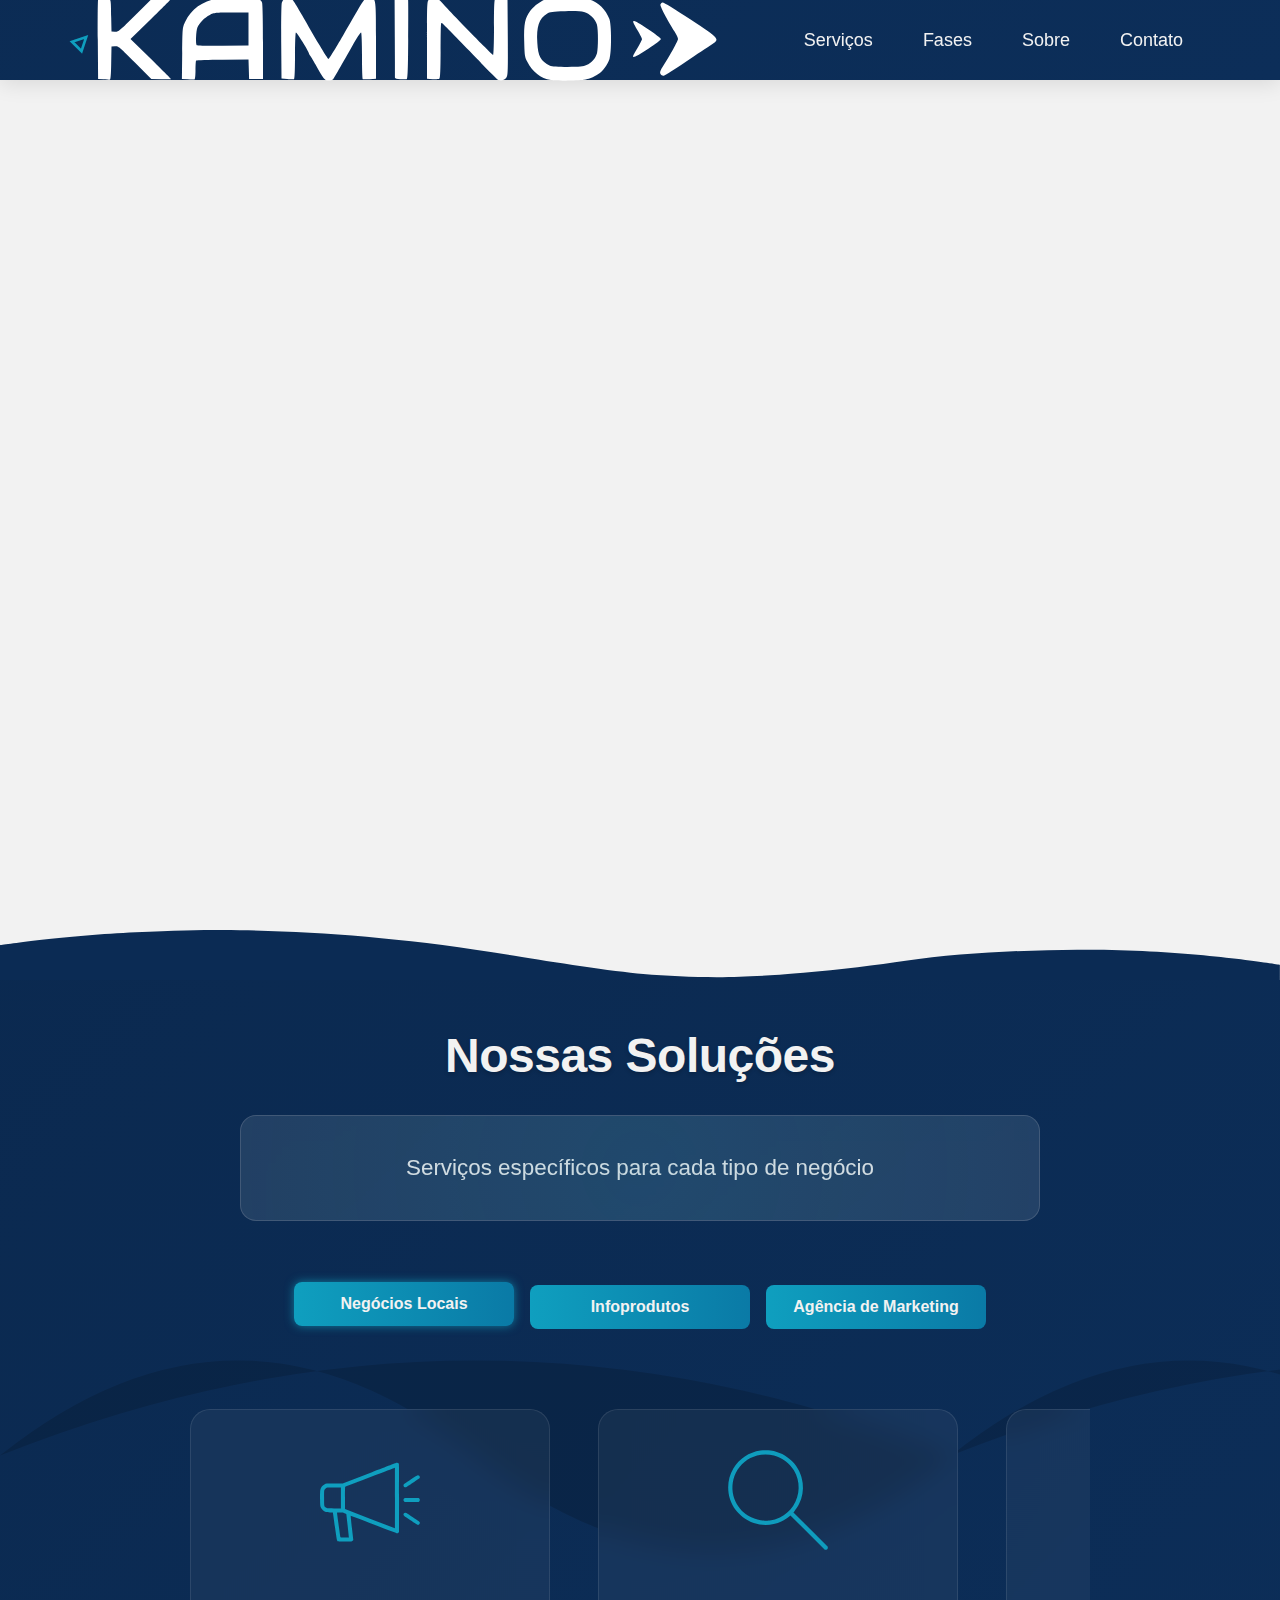
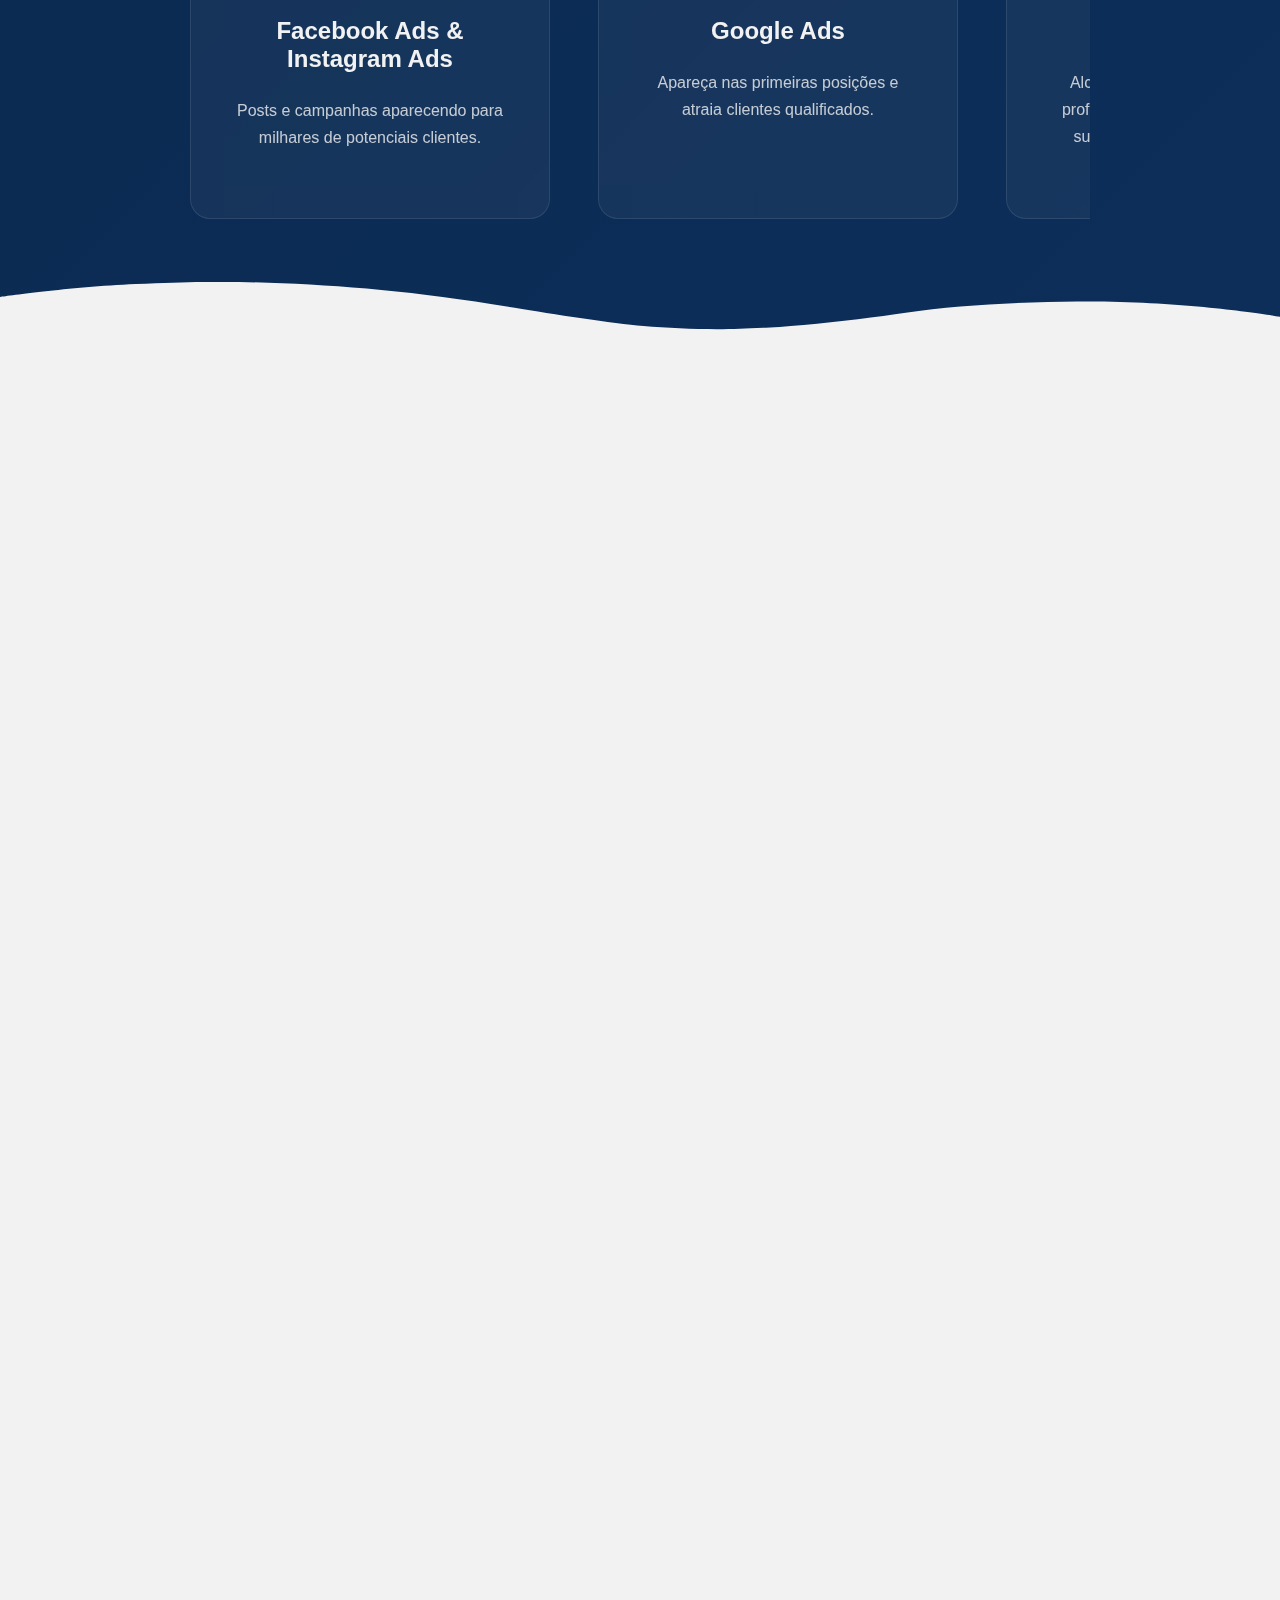
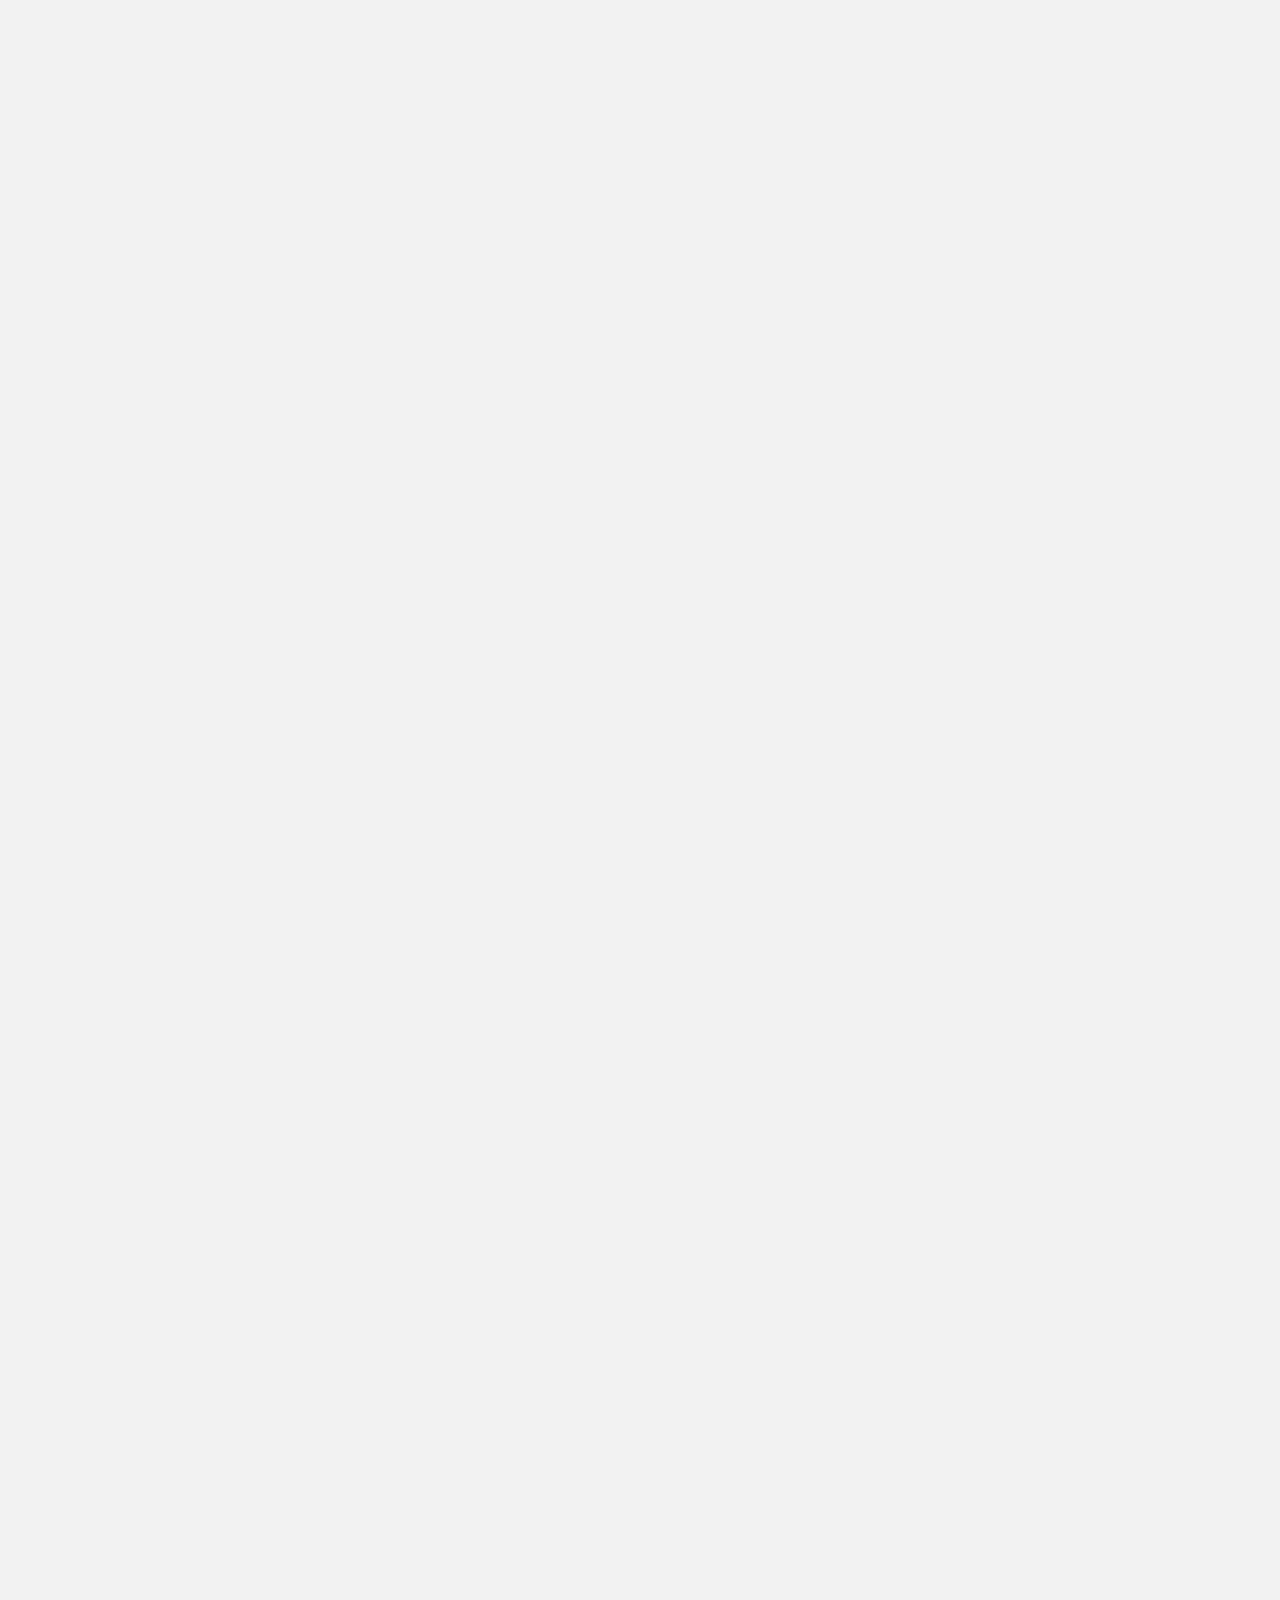
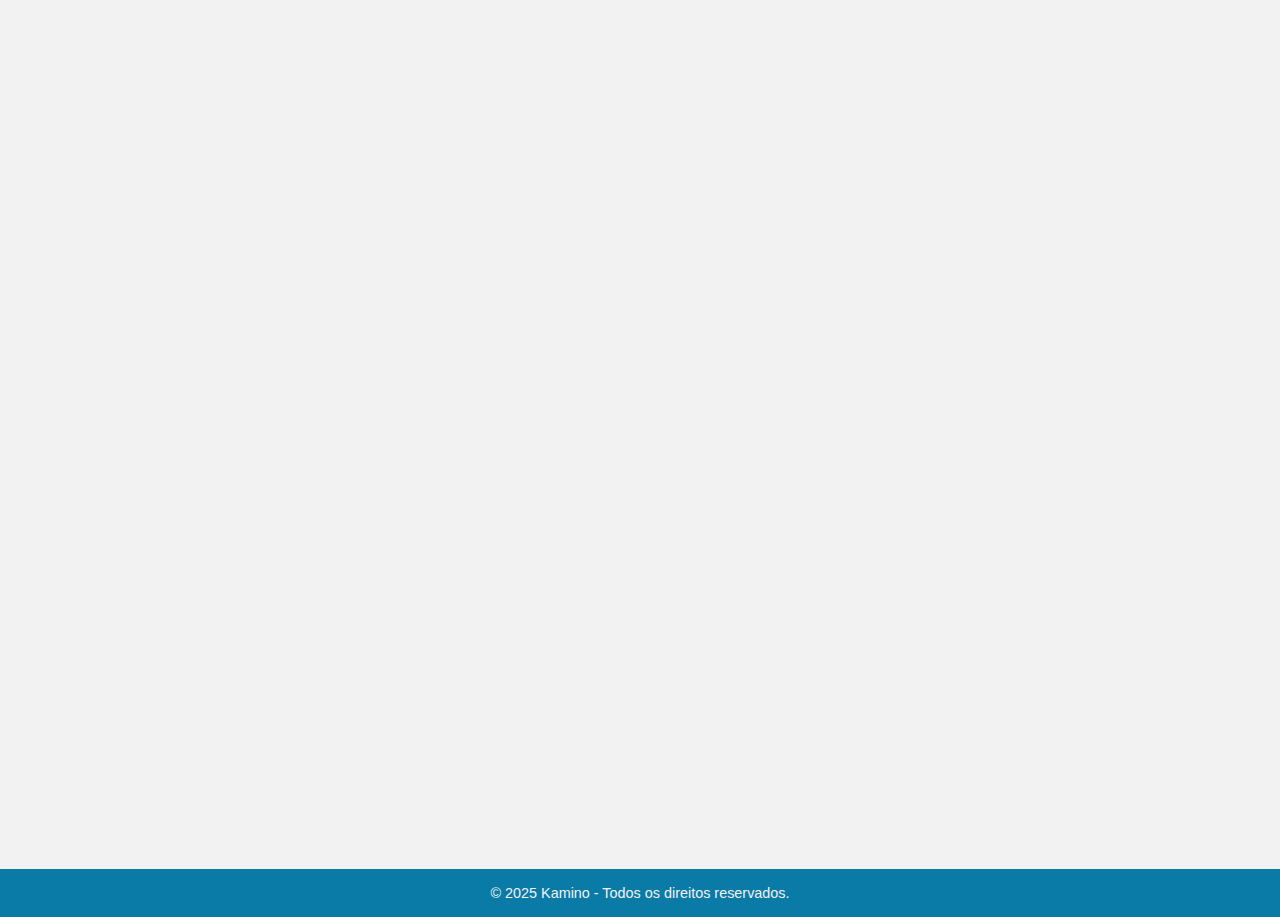
<file: index.html>
<!DOCTYPE html>
<html lang="pt-BR">
  <head>
    <!-- Google Tag Manager -->
    <script>
      (function (w, d, s, l, i) {
        w[l] = w[l] || [];
        w[l].push({ 'gtm.start': new Date().getTime(), event: 'gtm.js' });
        var f = d.getElementsByTagName(s)[0],
          j = d.createElement(s),
          dl = l != 'dataLayer' ? '&l=' + l : '';
        j.async = !0;
        j.src = 'https://www.googletagmanager.com/gtm.js?id=' + i + dl;
        f.parentNode.insertBefore(j, f);
      })(window, document, 'script', 'dataLayer', 'GTM-NNZ3TQ88');
    </script>
    <!-- End Google Tag Manager -->

    <!-- Configurações Básicas -->
    <meta charset="UTF-8" />
    <meta
      name="viewport"
      content="width=device-width, initial-scale=1.0, maximum-scale=5.0, viewport-fit=cover"
    />
    <meta http-equiv="X-UA-Compatible" content="IE=edge" />

    <!-- Primary Meta Tags -->
    <title>
      Kamino Agência de Marketing Digital | Especialistas em Tráfego Pago
    </title>
    <meta
      name="description"
      content="Agência de Marketing Digital com metodologia própria para gestão de tráfego pago e alta conversão. Aumente suas vendas com Google Ads e Meta Ads + Landing Pages otimizadas"
    />
    <meta name="author" content="Kamino Agência" />
    <link rel="canonical" href="https://www.agenciakamino.com.br" />

    <!-- Open Graph / Facebook -->
    <meta property="og:type" content="website" />
    <meta property="og:locale" content="pt_BR" />
    <meta property="og:site_name" content="Kamino Agência" />
    <meta
      property="og:title"
      content="Kamino | Marketing Digital de Alta Performance"
    />
    <meta
      property="og:description"
      content="Soluções completas em Google Ads e Meta Ads com acompanhamento diário via IA. Confira nossos casos de sucesso!"
    />
    <meta property="og:url" content="https://www.agenciakamino.com.br" />
    <meta property="og:image" content="./src/img/tela_kamino.webp" />
    <meta property="og:image:width" content="1902" />
    <meta property="og:image:height" content="957" />
    <meta
      property="og:image:alt"
      content="Equipe Kamino analisando dados de marketing digital"
    />

    <!-- Twitter
    <meta name="twitter:card" content="summary_large_image" />
    <meta name="twitter:creator" content="@kaminoagencia" />
    <meta
      name="twitter:title"
      content="Kamino | Resultados em Marketing Digital"
    />
    <meta
      name="twitter:description"
      content="Gestão profissional de campanhas digitais com relatórios em tempo real e otimização contínua"
    /> -->
    <!-- <meta
      name="twitter:image"
      content="https://www.suaagencia.com.br/img/twitter-card.jpg"
    /> -->

    <!-- Schema.org Structured Data -->
    <script type="application/ld+json">
      {
        "@context": "https://schema.org",
        "@type": "ProfessionalService",
        "name": "Kamino Agência de Marketing Digital",
        "url": "https://www.agenciakamino.com.br",
        "logo": "./src/img/K.webp",
        "image": "./src/img/tela_kamino.webp",
        "priceRange": "R$1500 - R$15000",
        "telephone": "+5547984553370",
        "sameAs": ["https://www.instagram.com/agenciakamino/"],
        "aggregateRating": {
          "@type": "AggregateRating",
          "ratingValue": "4.9",
          "bestRating": "5",
          "ratingCount": "87"
        }
      }
    </script>

    <!-- Pré-carregamento de Recursos Críticos -->
    <link rel="preload" href="./src/css/main.css" as="style" />

    <!-- Fontes Otimizadas -->
    <link
      rel="stylesheet"
      href="https://fonts.googleapis.com/css2?family=Montserrat:wght@300;400;600;700&display=swap"
    />

    <!-- CSS Principal -->
    <link rel="stylesheet" href="./src/css/main.css" />

    <!-- Favicon e Ícones Modernos -->
    <!-- <link rel="apple-touch-icon" sizes="180x180" href="/apple-touch-icon.png" />
    <link rel="icon" type="image/png" sizes="32x32" href="/favicon-32x32.png" />
    <link rel="icon" type="image/png" sizes="16x16" href="/favicon-16x16.png" />
    <link rel="manifest" href="/site.webmanifest" />
    <link rel="mask-icon" href="/safari-pinned-tab.svg" color="#5bbad5" />
    <meta name="msapplication-TileColor" content="#2d89ef" />
    <meta name="theme-color" content="#ffffff" /> -->

    <!-- Segurança e Headers Adicionais -->
    <meta
      http-equiv="Content-Security-Policy"
      content="default-src 'self' https:; img-src 'self' data: https:; style-src 'self' 'unsafe-inline' https:;
      script-src 'self' 'unsafe-inline' 'unsafe-eval' https:; font-src 'self' https: data:; connect-src 'self' https:; 
      object-src 'none'; base-uri 'self'; form-action 'self';"
    />

    <meta name="referrer" content="strict-origin-when-cross-origin" />
    <meta name="robots" content="index, follow, max-image-preview:large" />

    <!-- Imagem Importante -->
    <link rel="preload" href="./src/img/fundo_hero.webp" as="image" />
  </head>
  <body>
    <!-- Google Tag Manager (noscript) -->
    <noscript
      ><iframe
        src="https://www.googletagmanager.com/ns.html?id=GTM-NNZ3TQ88"
        height="0"
        width="0"
        style="display: none; visibility: hidden"
      ></iframe
    ></noscript>
    <!-- End Google Tag Manager (noscript) -->

    <!-- HEADER -->
    <header class="header-bg" aria-label="Cabeçalho principal">
      <div class="container header">
        <a href="/" class="logo" aria-label="Kamino - Página inicial">
          <svg
            xmlns="http://www.w3.org/2000/svg"
            width="628"
            height="89"
            viewBox="0 0 6280 890"
          >
            <g fill="#fff" style="transform: none">
              <g>
                <path
                  d="M2297 839 c-20 -12 -47 -53 -102 -154 -21 -38 -44 -77 -51 -86 -8 -8 -14 -19 -14 -23 0 -18 -123 -215 -131 -210 -5 3 -9 108 -9 234 0 148 -4 230 -10 232 -6 2 -36 1 -68 -2 l-57 -5 -3 -363 c-1 -200 1 -378 6 -395 10 -38 43 -58 80 -48 31 8 24 -2 298 473 43 75 84 137 89 138 6 0 70 -105 144 -232 236 -410 210 -373 258 -376 74 -5 73 -12 73 424 l0 382 -62 4 c-35 2 -66 2 -70 0 -5 -2 -8 -106 -8 -232 0 -126 -4 -231 -9 -234 -5 -3 -44 56 -87 132 -140 247 -185 327 -192 334 -14 13 -57 18 -75 7z"
                ></path>
                <path
                  d="M4025 841 c-11 -5 -141 -135 -289 -290 -148 -154 -273 -281 -277 -281 -11 0 -11 -11 -13 293 -1 182 -4 260 -13 265 -6 4 -36 5 -67 4 l-56 -4 0 -387 c0 -357 1 -389 18 -403 44 -38 85 -27 142 39 68 79 493 513 501 513 5 0 9 -123 9 -279 0 -214 3 -280 13 -283 6 -2 37 -4 67 -4 l55 1 3 386 c2 357 1 388 -15 407 -22 25 -51 33 -78 23z"
                ></path>
                <path
                  d="M4549 840 c-104 -18 -183 -80 -236 -183 -25 -48 -27 -62 -31 -204 -5 -173 8 -235 63 -307 37 -49 111 -101 168 -118 65 -19 359 -14 422 7 92 32 162 99 198 193 23 57 24 339 2 401 -21 60 -68 124 -112 152 -81 53 -118 62 -278 65 -82 2 -171 -1 -196 -6z m356 -149 c50 -22 91 -69 105 -119 13 -49 13 -237 -1 -287 -15 -53 -73 -110 -129 -125 -29 -8 -97 -11 -190 -8 -128 3 -149 6 -180 25 -80 50 -106 126 -97 289 7 138 34 187 127 231 15 7 83 12 175 12 125 0 157 -2 190 -18z"
                ></path>
                <path
                  d="M73 833 l-52 -4 -3 -392 c-2 -216 0 -396 3 -400 3 -4 33 -9 65 -9 69 -2 62 -22 66 187 l3 140 34 3 c32 3 44 -6 201 -163 l166 -166 97 -2 c53 -1 97 0 97 3 0 3 -91 94 -202 203 l-203 197 203 198 c111 109 202 200 202 202 0 3 -44 4 -98 2 l-99 -3 -164 -165 c-156 -157 -165 -165 -199 -162 l-35 3 -3 168 c-2 125 -6 167 -15 165 -6 -1 -35 -3 -64 -5z"
                ></path>
                <path
                  d="M917 832 l-58 -3 3 -257 c3 -255 3 -258 30 -314 58 -125 176 -209 319 -230 74 -10 392 -4 424 8 9 4 21 18 26 31 5 13 9 191 9 394 l0 369 -70 0 -69 0 -3 -97 -3 -97 -259 1 c-142 1 -261 5 -265 8 -3 4 -6 48 -6 98 0 52 -4 91 -10 92 -5 0 -36 -1 -68 -3z m608 -502 l0 -165 -170 1 c-156 0 -174 2 -217 23 -53 26 -103 77 -124 127 -14 34 -19 165 -7 177 4 4 122 6 262 5 l256 -3 0 -165z"
                ></path>
                <path
                  d="M3043 832 c-33 -2 -53 -8 -53 -15 0 -7 -1 -187 -2 -402 l-2 -390 66 -3 c56 -2 66 0 69 15 2 10 3 192 1 405 -2 294 -5 387 -15 390 -6 1 -36 2 -64 0z"
                ></path>
                <path
                  d="M5653 789 c-19 -19 -16 -35 14 -82 75 -118 153 -260 153 -278 0 -11 -15 -43 -33 -72 -78 -123 -149 -258 -143 -272 3 -9 12 -18 21 -21 9 -4 115 61 281 171 301 201 296 195 204 256 -30 20 -145 96 -255 169 -109 73 -206 135 -215 137 -8 2 -21 -2 -27 -8z"
                ></path>
                <path
                  d="M5370 603 c0 -4 20 -42 45 -83 25 -41 45 -81 45 -89 0 -8 -20 -47 -45 -89 -50 -82 -53 -95 -27 -90 30 5 261 162 261 178 0 8 -54 51 -122 95 -116 76 -157 97 -157 78z"
                ></path>
              </g>
            </g>
          </svg>
        </a>

        <button
          class="menu-toggle"
          id="menu-toggle"
          aria-expanded="false"
          aria-controls="main-nav"
          aria-label="Abrir menu"
        >
          <span class="hamburger" aria-hidden="true"></span>
        </button>

        <nav class="nav-menu" id="main-nav" aria-label="Navegação principal">
          <ul>
            <li>
              <a
                href="#servicos"
                id="dropdown-toggle"
                class="underline-grow"
                aria-current="page"
                >Serviços</a
              >
            </li>
            <li><a href="#fases" class="underline-grow">Fases</a></li>
            <li><a href="#sobre" class="underline-grow">Sobre</a></li>
            <li><a href="#contato" class="underline-grow">Contato</a></li>
          </ul>
        </nav>
      </div>
    </header>

    <!-- HERO -->
    <section
      class="hero fade-in"
      aria-label="Seção: Marketing Digital que Gera Resultados"
    >
      <div class="container hero-content-wrapper">
        <div class="hero-content">
          <div class="rotating-tags">
            <ul class="rotating-wrapper" aria-live="polite">
              <li class="rotating-item">Google ADS</li>
              <li class="rotating-item">Instagram ADS</li>
              <li class="rotating-item">Facebook ADS</li>
              <li class="rotating-item">LinkedIn ADS</li>
              <li class="rotating-item">Landing Page</li>
              <li class="rotating-item">Site</li>
            </ul>
          </div>

          <h1>Marketing Digital que Gera Resultados</h1>

          <p class="hero-subtitle">
            Apareça na frente dos concorrentes e aumente suas vendas com uma
            metodologia validada e um time de especialistas.
          </p>

          <button
            class="cta-button"
            type="button"
            onclick="document.getElementById('contato').scrollIntoView({behavior:'smooth'})"
            aria-label="Falar com um especialista sobre Marketing Digital"
          >
            Falar com um especialista
          </button>
        </div>
      </div>
    </section>

    <!-- SEÇÃO DE SERVIÇOS -->
    <section
      id="servicos"
      class="servicos"
      aria-label="Nossas Soluções Integradas"
    >
      <div class="svg-decor svg-top">
        <svg
          xmlns="http://www.w3.org/2000/svg"
          viewBox="-0.1 -0.1 1000 50.33"
          preserveAspectRatio="none"
          aria-hidden="true"
        >
          <path
            d="M421.9 3.2c22.6-1.3 51.5.2 75.5 2.7 23.6 2.5 70.9 12 100.5 18.3 75.8 16.2 133.7 22.5 192.6 25 23.6 1.1 48.7 1.8 103.4-1.3 54.7-3.2 106.2-13 106.2-13V0H0v15.2c0 0 72 16.3 158.4 15.2 39.2-.3 92.8-3.2 134-11.2 21.2-4.1 52.2-9.1 79.7-12.1C399.3 4 411.6 3.8 421.9 3.2z"
            fill="#0B2B54"
          />
        </svg>
      </div>
      <h2 id="servicos-heading">Nossas Soluções</h2>
      <div class="destaque-principal">
        Serviços específicos para cada tipo de negócio
      </div>
      <!-- BOTÕES DE SELEÇÃO DE NICHOS -->
      <div class="nicho-selector">
        <button class="btn-nicho active" data-nicho="locais">
          Negócios Locais
        </button>
        <button class="btn-nicho" data-nicho="infoprodutos">
          Infoprodutos
        </button>
        <button class="btn-nicho" data-nicho="agencia">
          Agência de Marketing
        </button>
      </div>
      <!-- Nicho: Negócios Locais -->
      <div class="cards-servicos-nicho active" id="locais">
        <div class="cards-servicos-items-wrapper">
          <div class="cards-servicos-items">
            <article class="card-servico">
              <div class="servico-icon" aria-hidden="true">
                <svg
                  xmlns="http://www.w3.org/2000/svg"
                  width="100"
                  height="100"
                  viewBox="0 0 5120 5120"
                >
                  <g fill="#0f9fbf" style="transform: none">
                    <g>
                      <path
                        d="M921 4677 c-56 -28 -55 -26 -156 -737 -53 -371 -98 -689 -101 -706 l-6 -31 -151 -6 c-96 -3 -171 -11 -204 -22 -81 -24 -171 -91 -220 -163 -73 -107 -76 -124 -81 -498 -2 -189 1 -367 6 -414 24 -196 158 -345 341 -380 30 -6 218 -10 432 -10 l378 0 1368 -526 c752 -290 1379 -530 1393 -534 41 -11 89 7 110 43 20 32 20 58 18 1770 l-3 1739 -33 29 c-19 17 -44 29 -60 29 -15 0 -555 -203 -1200 -451 -645 -248 -1176 -448 -1180 -445 -3 4 25 285 63 626 l70 619 -21 28 c-39 52 -44 53 -404 53 -246 0 -341 -4 -359 -13z m559 -222 c0 -43 -129 -1178 -135 -1183 -3 -3 -44 -21 -91 -39 -84 -32 -90 -33 -235 -33 -135 0 -149 2 -149 18 0 19 168 1205 175 1240 5 22 6 22 220 22 l215 0 0 -25z m2356 -3552 c-2 -3 -2379 908 -2543 974 -10 4 -13 129 -13 577 l0 572 1278 491 1277 491 3 -1550 c1 -853 0 -1553 -2 -1555z m-2766 1552 l0 -535 -349 0 c-192 0 -361 4 -374 9 -40 16 -99 73 -118 116 -17 36 -19 73 -19 410 0 413 2 421 71 479 65 55 67 55 442 56 l347 0 0 -535z"
                      ></path>
                      <path
                        d="M4989 3830 c-14 -4 -175 -107 -357 -229 -268 -179 -336 -228 -349 -255 -31 -66 14 -136 87 -136 36 0 77 24 384 229 189 126 346 237 350 246 15 41 6 91 -21 117 -33 30 -58 37 -94 28z"
                      ></path>
                      <path
                        d="M4308 2631 c-27 -24 -33 -36 -33 -71 0 -35 6 -47 33 -71 l32 -29 356 0 356 0 29 29 c23 23 29 38 29 71 0 33 -6 48 -29 71 l-29 29 -356 0 -356 0 -32 -29z"
                      ></path>
                      <path
                        d="M4342 1908 c-64 -17 -91 -109 -47 -158 9 -9 166 -117 349 -240 284 -189 340 -222 371 -222 70 0 116 76 89 147 -7 18 -677 469 -709 477 -11 2 -35 1 -53 -4z"
                      ></path>
                    </g>
                  </g>
                </svg>
              </div>
              <h3>Facebook Ads & Instagram Ads</h3>
              <p>
                Posts e campanhas aparecendo para milhares de potenciais
                clientes.
              </p>
            </article>
            <article class="card-servico">
              <div class="servico-icon" aria-hidden="true">
                <svg
                  xmlns="http://www.w3.org/2000/svg"
                  width="100"
                  height="100"
                  viewBox="0 0 5120 5120"
                >
                  <g fill="rgb(15,156,189)" style="transform: none">
                    <g>
                      <path
                        d="M4075 4230 l-880 -879 -60 50 c-94 80 -254 182 -379 243 -648 317 -1409 241 -1991 -197 -103 -78 -295 -270 -371 -372 -255 -340 -385 -730 -385 -1151 0 -353 89 -680 264 -973 300 -503 807 -842 1382 -926 145 -21 396 -21 534 0 431 67 779 241 1082 544 317 317 495 682 554 1134 45 346 -21 729 -181 1053 -63 127 -166 289 -242 379 l-51 60 879 880 880 880 0 47 c0 39 -5 52 -31 77 -25 26 -38 31 -77 31 l-47 0 -880 -880z m-1938 -625 c197 -26 337 -68 518 -155 278 -133 506 -330 677 -585 366 -545 382 -1265 40 -1825 -228 -373 -605 -654 -1020 -759 -276 -71 -600 -71 -862 0 -481 131 -869 449 -1092 894 -199 398 -225 908 -69 1334 131 354 386 664 711 863 190 116 424 200 630 227 47 6 96 13 110 15 67 9 251 4 357 -9z"
                      ></path>
                    </g>
                  </g>
                </svg>
              </div>
              <h3>Google Ads</h3>
              <p>
                Apareça nas primeiras posições e atraia clientes qualificados.
              </p>
            </article>
            <article class="card-servico">
              <div class="servico-icon" aria-hidden="true">
                <svg
                  xmlns="http://www.w3.org/2000/svg"
                  width="100"
                  height="100"
                  viewBox="0 0 5120 5120"
                >
                  <g fill="rgb(15,156,189)" style="transform: none">
                    <g style="transform: none">
                      <path
                        d="M311 4834 c-61 -31 -114 -96 -130 -161 -7 -27 -11 -254 -11 -647 l0 -606 -39 -20 c-22 -10 -53 -36 -70 -57 -64 -77 -61 -28 -61 -1114 0 -857 2 -992 15 -1030 33 -92 102 -150 200 -168 37 -7 258 -11 606 -11 l548 0 3 -223 3 -223 37 -75 c46 -93 112 -158 206 -202 l67 -32 875 0 875 0 67 32 c94 44 160 109 206 202 l37 75 3 223 3 223 548 0 c348 0 569 4 606 11 98 18 167 76 200 168 13 38 15 173 15 1030 0 1086 3 1037 -61 1114 -17 21 -48 47 -70 57 l-39 20 0 606 c0 393 -4 620 -11 647 -16 65 -69 130 -130 161 l-53 26 -2196 0 -2196 0 -53 -26z m4430 -157 c38 -29 39 -40 39 -642 l0 -587 -32 6 c-18 3 -429 60 -913 126 -484 66 -892 123 -907 126 l-27 5 -3 142 c-3 157 -14 192 -73 252 -63 62 -93 70 -265 70 -172 0 -202 -8 -265 -70 -59 -60 -70 -95 -73 -252 l-3 -142 -27 -5 c-15 -3 -423 -60 -907 -126 -484 -66 -895 -123 -912 -126 l-33 -6 0 587 c0 602 1 613 39 642 23 18 4339 18 4362 0z m-2058 -678 c44 -20 47 -43 47 -338 l0 -278 -26 -27 c-26 -25 -31 -26 -144 -26 -113 0 -118 1 -144 26 l-26 27 0 278 c0 291 4 318 44 337 29 14 219 15 249 1z m-463 -548 c0 -126 40 -207 129 -259 45 -26 50 -27 211 -27 161 0 166 1 211 27 89 52 129 133 129 259 0 75 1 79 23 79 38 0 1920 -259 1959 -270 72 -20 68 41 68 -1030 0 -1071 4 -1010 -68 -1029 -52 -15 -4592 -15 -4644 0 -72 19 -68 -42 -68 1029 0 1026 -1 1005 47 1025 22 9 1914 273 1966 274 l37 1 0 -79z m-510 -2616 c0 -184 0 -186 25 -210 l24 -25 801 0 801 0 24 25 c25 24 25 26 25 210 l0 185 85 0 85 0 0 -197 c0 -187 -1 -201 -24 -248 -28 -60 -66 -97 -126 -124 -44 -20 -62 -21 -870 -21 l-825 0 -50 24 c-60 28 -97 66 -124 126 -18 40 -21 65 -21 243 l0 197 85 0 85 0 0 -185z m1530 60 l0 -125 -680 0 -680 0 0 125 0 125 680 0 680 0 0 -125z"
                      ></path>
                    </g>
                  </g>
                </svg>
              </div>
              <h3>Linkedin Ads</h3>
              <p>
                Alcance tomadores de decisão e profissionais estratégicos.
                Conecte sua marca ao público ideal com campanhas otimizadas.
              </p>
            </article>
            <article class="card-servico">
              <div class="servico-icon" aria-hidden="true">
                <svg
                  xmlns="http://www.w3.org/2000/svg"
                  width="100"
                  height="100"
                  viewBox="0 0 5120 5120"
                >
                  <g fill="rgb(15,156,189)" style="transform: none">
                    <g>
                      <path
                        d="M501 4879 c-53 -21 -64 -72 -35 -170 31 -105 96 -183 197 -237 l52 -27 430 -6 c298 -4 442 -10 470 -18 63 -20 117 -55 169 -110 66 -72 89 -127 94 -233 l4 -87 -788 -3 -789 -3 -56 -23 c-117 -47 -193 -127 -229 -241 -20 -62 -20 -90 -20 -1610 0 -1706 -4 -1600 62 -1703 37 -58 83 -100 151 -136 l52 -27 2277 -3 c2271 -2 2277 -2 2331 18 112 42 191 125 227 239 20 62 20 90 20 1611 0 1521 0 1549 -20 1611 -36 114 -112 194 -229 241 l-56 23 -789 3 -788 3 4 87 c5 108 28 162 99 237 63 67 131 101 224 115 39 5 235 10 437 10 344 0 371 1 422 20 111 42 190 125 226 239 34 107 24 158 -34 181 -36 13 -4081 13 -4115 -1z m3999 -152 c0 -23 -49 -85 -87 -108 l-38 -24 -846 -5 c-815 -5 -848 -6 -868 -24 -26 -23 -28 -81 -4 -108 15 -17 38 -18 301 -18 l285 0 -27 -32 c-77 -96 -120 -206 -131 -340 l-7 -78 -518 0 -518 0 -7 78 c-11 134 -54 244 -131 340 l-27 32 283 0 c250 0 286 2 302 17 26 23 24 84 -3 109 -20 18 -53 19 -868 24 l-846 5 -38 24 c-38 23 -87 85 -87 108 0 11 380 13 1940 13 1560 0 1940 -2 1940 -13z m275 -897 c79 -13 131 -50 167 -119 27 -51 28 -60 28 -187 l0 -134 -2410 0 -2410 0 0 134 c0 127 1 136 28 187 34 65 90 107 158 118 72 12 4365 13 4439 1z m195 -1929 l0 -1339 -28 -53 c-17 -34 -44 -65 -71 -84 l-43 -30 -2268 0 -2268 0 -43 30 c-27 19 -54 50 -71 84 l-28 53 0 1339 0 1339 2410 0 2410 0 0 -1339z"
                      ></path>
                    </g>
                  </g>
                </svg>
              </div>
              <h3>Sites & Landing Pages</h3>
              <p>
                Sua empresa precisa de um site profissional. E que converta
                visitantes em vendas.
              </p>
            </article>
          </div>
        </div>
      </div>
      <!-- Nicho: Infoprodutos -->
      <div class="cards-servicos-nicho" id="infoprodutos">
        <div class="cards-servicos-items-wrapper">
          <div class="cards-servicos-items">
            <article class="card-servico">
              <div class="servico-icon" aria-hidden="true">
                <svg
                  xmlns="http://www.w3.org/2000/svg"
                  width="100"
                  height="100"
                  viewBox="0 0 5120 5120"
                >
                  <g fill="rgb(15,156,189)" style="transform: none">
                    <g>
                      <path
                        d="M214 5109 c-45 -13 -69 -44 -69 -89 0 -77 50 -100 218 -100 l107 0 0 -455 c0 -290 4 -472 11 -505 13 -59 58 -123 114 -162 62 -42 140 -50 432 -46 238 3 262 5 303 24 54 26 104 74 133 128 22 40 22 50 25 529 l3 487 284 0 285 0 2 -912 c3 -851 4 -915 21 -945 26 -49 85 -103 136 -127 44 -20 61 -21 346 -21 l300 0 57 28 c64 31 101 70 132 137 21 44 21 56 24 943 l3 897 279 0 280 0 2 -1622 c3 -1622 3 -1623 24 -1668 26 -58 76 -108 134 -134 43 -20 62 -21 350 -21 288 0 307 1 350 21 54 25 103 72 133 128 l22 41 3 1626 2 1627 124 3 c108 4 128 7 153 25 54 40 52 114 -4 151 -26 17 -131 18 -2358 20 -1355 1 -2343 -2 -2361 -8z m1086 -650 c0 -281 -4 -467 -10 -479 -5 -10 -24 -23 -41 -29 -42 -14 -495 -15 -536 -1 -17 6 -35 22 -42 36 -8 17 -11 161 -11 479 l0 455 320 0 320 0 0 -461z m1580 -427 l0 -889 -21 -19 c-20 -18 -40 -19 -296 -19 l-275 0 -19 24 c-18 22 -19 52 -19 907 l0 884 315 0 315 0 0 -888z m1590 -716 c0 -1564 0 -1604 -19 -1627 l-19 -24 -281 0 c-256 0 -282 2 -298 18 -17 17 -18 97 -21 1627 l-2 1610 320 0 320 0 0 -1604z"
                      ></path>
                      <path
                        d="M730 3123 c-101 -37 -76 -183 30 -183 40 0 90 47 90 85 0 41 -26 82 -61 94 -35 12 -37 12 -59 4z"
                      ></path>
                      <path
                        d="M1055 2768 c-34 -18 -55 -51 -55 -88 0 -33 50 -85 913 -948 501 -502 925 -920 940 -928 17 -9 40 -13 56 -9 17 4 94 73 221 200 107 107 199 195 205 195 6 0 233 -223 505 -495 l495 -495 -181 0 c-210 0 -235 -3 -269 -38 -52 -52 -20 -141 56 -156 52 -10 601 -7 640 4 76 21 74 12 74 382 l0 330 -28 24 c-40 34 -90 32 -128 -5 l-29 -29 0 -186 c0 -102 -3 -186 -7 -186 -4 0 -251 243 -548 540 -530 530 -541 540 -580 540 -37 0 -47 -8 -240 -200 l-200 -200 -865 865 c-476 476 -879 872 -897 880 -37 18 -51 18 -78 3z"
                      ></path>
                    </g>
                  </g>
                </svg>
              </div>
              <h3>Geração de Leads</h3>
              <p>
                Expanda sua base e gere leads qualificados com campanhas
                estratégicas no Meta Ads, Google Ads ou LinkedIn Ads.
              </p>
            </article>
            <article class="card-servico">
              <div class="servico-icon" aria-hidden="true">
                <svg
                  xmlns="http://www.w3.org/2000/svg"
                  width="100"
                  height="100"
                  viewBox="0 0 5120 5120"
                >
                  <g fill="rgb(15,156,189)" style="transform: none">
                    <g style="transform: none">
                      <path
                        d="M36 5084 c-19 -20 -26 -37 -26 -67 0 -41 4 -45 533 -575 309 -310 546 -540 565 -548 73 -32 150 45 118 119 -8 18 -238 255 -548 565 -530 528 -534 532 -575 532 -30 0 -47 -7 -67 -26z"
                      ></path>
                      <path
                        d="M753 4955 c-29 -20 -46 -75 -34 -106 5 -13 157 -171 338 -351 298 -297 332 -328 362 -328 18 0 41 5 52 10 28 16 51 67 44 99 -4 18 -113 134 -338 359 -310 309 -335 332 -368 332 -19 0 -44 -7 -56 -15z"
                      ></path>
                      <path
                        d="M2648 4764 c-37 -20 -42 -40 -92 -392 l-43 -303 -89 -90 c-49 -49 -91 -89 -95 -89 -3 0 -66 99 -138 220 -72 121 -140 224 -151 230 -10 5 -36 10 -57 10 -36 0 -55 -17 -616 -577 -337 -336 -585 -592 -593 -610 -12 -29 -12 -38 0 -67 12 -29 46 -53 235 -166 122 -73 221 -136 221 -139 0 -4 -40 -46 -89 -95 l-90 -89 -303 -43 c-356 -51 -373 -55 -393 -94 -35 -68 -48 -51 427 -528 244 -244 450 -447 459 -452 9 -5 227 -32 485 -61 l469 -51 330 -327 c356 -353 392 -386 532 -479 422 -283 1010 -471 1704 -547 321 -34 353 -23 350 123 -3 129 -36 406 -72 607 -94 512 -268 976 -491 1308 -93 140 -126 176 -479 532 l-327 330 -51 469 c-29 258 -56 476 -61 485 -5 9 -208 215 -452 459 -479 478 -462 464 -530 426z m843 -1294 c19 -176 32 -320 29 -320 -3 0 -190 186 -417 413 l-412 412 36 253 37 253 346 -346 346 -346 35 -319z m-1411 458 c57 -95 104 -176 106 -179 2 -3 -180 -188 -404 -412 l-407 -407 -173 104 c-95 56 -175 106 -179 110 -7 6 935 956 948 956 4 0 53 -78 109 -172z m555 -158 l69 -70 -402 -403 c-387 -388 -402 -404 -402 -441 0 -20 5 -46 10 -57 16 -28 68 -52 99 -44 16 4 172 152 429 408 l402 402 621 -620 c342 -341 673 -676 736 -745 132 -144 245 -307 337 -489 67 -133 156 -348 156 -378 0 -24 -879 -903 -903 -903 -30 0 -245 89 -378 156 -182 92 -345 205 -489 337 -69 63 -467 457 -885 876 l-760 761 640 640 c352 352 642 640 645 640 3 0 37 -31 75 -70z m-1078 -1752 c227 -227 413 -415 413 -418 0 -3 -144 10 -320 29 l-319 35 -346 346 -346 347 243 35 c134 20 247 36 253 37 5 0 196 -185 422 -411z m3240 -1049 c51 -206 89 -442 117 -712 l6 -57 -57 6 c-142 14 -307 36 -418 55 -149 26 -417 88 -430 100 -11 11 724 751 740 746 5 -2 24 -64 42 -138z"
                      ></path>
                      <path
                        d="M1675 2651 c-51 -21 -73 -76 -50 -124 29 -62 98 -75 146 -28 47 48 35 118 -28 150 -25 13 -40 13 -68 2z"
                      ></path>
                      <path
                        d="M3106 2445 c-159 -40 -312 -166 -384 -316 -50 -104 -66 -182 -60 -296 11 -198 115 -370 290 -476 142 -86 326 -106 481 -53 189 64 319 194 383 382 36 105 39 244 6 349 -55 182 -201 333 -382 396 -83 29 -247 35 -334 14z m315 -211 c253 -119 312 -452 115 -650 -159 -158 -407 -158 -569 0 -139 138 -157 366 -39 521 48 64 122 120 192 145 86 31 214 24 301 -16z"
                      ></path>
                      <path
                        d="M203 4396 c-37 -17 -53 -43 -53 -88 0 -29 31 -63 335 -367 332 -333 335 -336 376 -336 53 0 89 38 89 93 0 35 -17 53 -332 369 -208 207 -342 334 -358 337 -14 3 -39 -1 -57 -8z"
                      ></path>
                    </g>
                  </g>
                </svg>
              </div>
              <h3>Distribuição e Crescimento de Base</h3>
              <p>
                Amplie o alcance do seu conteúdo e consolide sua audiência com
                estratégias de distribuição inteligentes.
              </p>
            </article>
            <article class="card-servico">
              <div class="servico-icon" aria-hidden="true">
                <svg
                  xmlns="http://www.w3.org/2000/svg"
                  width="100"
                  height="100"
                  viewBox="0 0 5120 5120"
                >
                  <g fill="rgb(15,156,189)" style="transform: none">
                    <g>
                      <path
                        d="M501 4879 c-53 -21 -64 -72 -35 -170 31 -105 96 -183 197 -237 l52 -27 430 -6 c298 -4 442 -10 470 -18 63 -20 117 -55 169 -110 66 -72 89 -127 94 -233 l4 -87 -788 -3 -789 -3 -56 -23 c-117 -47 -193 -127 -229 -241 -20 -62 -20 -90 -20 -1610 0 -1706 -4 -1600 62 -1703 37 -58 83 -100 151 -136 l52 -27 2277 -3 c2271 -2 2277 -2 2331 18 112 42 191 125 227 239 20 62 20 90 20 1611 0 1521 0 1549 -20 1611 -36 114 -112 194 -229 241 l-56 23 -789 3 -788 3 4 87 c5 108 28 162 99 237 63 67 131 101 224 115 39 5 235 10 437 10 344 0 371 1 422 20 111 42 190 125 226 239 34 107 24 158 -34 181 -36 13 -4081 13 -4115 -1z m3999 -152 c0 -23 -49 -85 -87 -108 l-38 -24 -846 -5 c-815 -5 -848 -6 -868 -24 -26 -23 -28 -81 -4 -108 15 -17 38 -18 301 -18 l285 0 -27 -32 c-77 -96 -120 -206 -131 -340 l-7 -78 -518 0 -518 0 -7 78 c-11 134 -54 244 -131 340 l-27 32 283 0 c250 0 286 2 302 17 26 23 24 84 -3 109 -20 18 -53 19 -868 24 l-846 5 -38 24 c-38 23 -87 85 -87 108 0 11 380 13 1940 13 1560 0 1940 -2 1940 -13z m275 -897 c79 -13 131 -50 167 -119 27 -51 28 -60 28 -187 l0 -134 -2410 0 -2410 0 0 134 c0 127 1 136 28 187 34 65 90 107 158 118 72 12 4365 13 4439 1z m195 -1929 l0 -1339 -28 -53 c-17 -34 -44 -65 -71 -84 l-43 -30 -2268 0 -2268 0 -43 30 c-27 19 -54 50 -71 84 l-28 53 0 1339 0 1339 2410 0 2410 0 0 -1339z"
                      ></path>
                    </g>
                  </g>
                </svg>
              </div>
              <h3>Sites & Landing Pages</h3>
              <p>
                Páginas otimizadas para capturar leads e maximizar suas
                conversões em lançamentos e vendas.
              </p>
            </article>
            <article class="card-servico">
              <div class="servico-icon" aria-hidden="true">
                <svg
                  xmlns="http://www.w3.org/2000/svg"
                  width="100"
                  height="100"
                  viewBox="0 0 5120 5120"
                >
                  <g fill="rgb(15,156,189)" style="transform: none">
                    <g style="transform: none">
                      <path
                        d="M123 5110 c-46 -11 -80 -35 -100 -73 -17 -30 -18 -156 -18 -2477 0 -2441 0 -2445 20 -2480 12 -19 36 -43 54 -54 67 -39 155 -14 196 54 20 35 20 42 23 2388 l2 2352 175 0 175 0 0 -747 c0 -729 1 -749 20 -781 11 -18 34 -41 52 -52 32 -19 52 -20 473 -20 421 0 441 1 473 20 18 11 41 34 52 52 19 32 20 52 20 781 l0 747 175 0 175 0 2 -1152 3 -1153 23 -33 c49 -68 39 -67 522 -67 417 0 436 1 469 20 19 11 43 33 55 48 l21 28 3 1155 2 1154 175 0 175 0 0 -1548 c0 -1488 1 -1549 19 -1582 10 -19 36 -45 57 -57 39 -22 42 -23 469 -23 479 0 476 0 522 69 l23 34 0 1553 0 1552 188 4 c157 2 192 6 220 21 96 53 96 201 0 254 -31 17 -144 18 -2458 20 -1334 0 -2440 -2 -2457 -7z m1327 -945 l0 -655 -255 0 -255 0 0 655 0 655 255 0 255 0 0 -655z m1450 -400 l0 -1055 -260 0 -260 0 0 1055 0 1055 260 0 260 0 0 -1055z m1440 -405 l0 -1460 -255 0 -255 0 0 1460 0 1460 255 0 255 0 0 -1460z"
                      ></path>
                    </g>
                  </g>
                </svg>
              </div>
              <h3>Dashboard e Traqueamento</h3>
              <p>
                Acompanhe cada etapa do lançamento com dashboards personalizados
                e insights em tempo real.
              </p>
            </article>
          </div>
        </div>
      </div>
      <!-- Nicho: Agência de Marketing -->
      <div class="cards-servicos-nicho" id="agencia">
        <div class="cards-servicos-items-wrapper">
          <div class="cards-servicos-items">
            <article class="card-servico">
              <div class="servico-icon" aria-hidden="true">
                <svg
                  xmlns="http://www.w3.org/2000/svg"
                  width="100"
                  height="100"
                  viewBox="0 0 5120 5120"
                >
                  <g fill="rgb(15,156,189)" style="transform: none">
                    <g>
                      <path
                        d="M2140 4281 c-79 -24 -159 -101 -180 -174 l-13 -42 -68 3 c-56 4 -77 0 -122 -21 -94 -43 -161 -128 -174 -222 l-6 -45 -46 0 c-88 -1 -173 -56 -217 -142 l-23 -46 -59 5 c-111 10 -209 -43 -258 -139 -48 -94 -42 -182 17 -271 l31 -48 -39 -57 c-22 -31 -68 -113 -101 -182 -33 -69 -72 -138 -85 -155 l-25 -29 -53 29 c-45 25 -65 30 -119 29 -63 0 -72 -3 -307 -122 -135 -68 -249 -132 -258 -144 -8 -13 -15 -33 -15 -46 0 -28 42 -72 68 -72 11 0 126 54 255 120 130 66 247 120 261 120 14 0 39 -12 55 -27 40 -39 551 -1154 551 -1204 0 -21 -8 -44 -19 -56 -10 -11 -207 -100 -436 -199 -294 -125 -422 -185 -432 -201 -28 -43 8 -113 58 -113 17 0 767 318 844 358 74 38 135 122 135 186 0 22 5 25 54 31 103 13 195 -13 334 -93 203 -117 303 -152 432 -152 119 0 333 61 491 141 l56 28 74 -29 c103 -39 208 -54 293 -40 93 15 146 37 299 124 140 79 212 106 287 106 l46 0 23 -55 c12 -30 37 -67 54 -82 49 -43 839 -443 874 -443 58 0 90 79 47 119 -10 10 -197 109 -414 220 -217 111 -403 211 -412 222 -10 12 -18 32 -18 45 0 35 565 1161 589 1174 11 5 31 10 45 10 15 0 130 -52 256 -115 138 -69 242 -115 260 -115 55 0 90 68 57 112 -7 9 -127 73 -266 142 -226 113 -258 126 -304 126 -58 0 -128 -28 -168 -66 -26 -24 -26 -24 -50 -5 -32 25 -75 105 -88 161 -5 25 -15 107 -21 183 -12 156 -32 222 -84 283 -43 51 -122 93 -186 101 l-51 6 -33 72 c-42 91 -89 143 -168 186 -56 30 -73 34 -148 36 l-85 2 -49 46 c-68 63 -192 122 -281 135 -62 8 -199 -1 -213 -15 -2 -2 -27 14 -55 36 -90 72 -166 99 -276 101 l-76 1 -70 72 c-58 61 -79 76 -124 89 -58 17 -110 19 -151 7z m119 -155 c42 -22 238 -249 246 -285 15 -71 -65 -151 -135 -136 -39 9 -265 251 -273 293 -19 96 77 171 162 128z m446 -202 c14 -9 25 -19 25 -23 0 -7 -71 -54 -74 -49 0 2 -9 25 -18 52 l-16 48 29 -6 c16 -3 40 -13 54 -22z m-765 -18 c46 -26 409 -417 421 -454 15 -47 -2 -102 -45 -146 -64 -63 -145 -58 -216 14 -83 86 -336 365 -353 390 -21 30 -22 101 -2 139 32 62 132 91 195 57z m1200 -76 c43 -12 144 -71 142 -85 0 -5 -105 -69 -233 -141 -244 -138 -268 -158 -250 -207 11 -27 47 -57 69 -57 8 0 125 62 261 139 135 76 265 148 288 160 82 41 194 18 246 -51 22 -29 57 -97 57 -112 0 -2 -114 -66 -252 -141 -139 -76 -261 -147 -270 -157 -40 -45 -8 -118 50 -118 18 0 133 57 303 150 250 137 278 150 324 150 59 0 106 -25 136 -72 16 -27 19 -46 17 -99 -5 -103 -16 -113 -294 -263 -131 -71 -351 -190 -489 -264 l-250 -135 -178 -179 c-99 -98 -197 -188 -219 -199 -22 -11 -66 -25 -97 -30 -52 -10 -73 -7 -208 25 -162 39 -194 42 -275 25 -176 -37 -313 -180 -348 -363 -11 -58 -10 -68 8 -109 32 -71 73 -96 183 -108 52 -6 139 -19 194 -31 172 -35 466 -131 469 -153 0 -5 -51 -28 -114 -49 -88 -30 -135 -41 -201 -44 -128 -6 -210 22 -407 140 -143 86 -278 120 -407 101 -39 -6 -71 -10 -71 -9 -1 0 -109 234 -239 518 l-237 517 42 48 c52 60 99 138 145 246 20 46 48 99 63 116 l27 32 50 -28 c43 -24 61 -28 125 -28 57 0 85 6 116 22 38 20 96 78 119 117 10 17 14 15 64 -15 49 -31 61 -34 130 -34 108 0 188 46 231 131 8 16 15 30 16 32 1 2 23 -13 49 -33 70 -53 111 -68 190 -69 121 -1 220 64 276 183 29 62 30 159 1 223 l-20 47 28 9 c45 16 106 78 129 132 23 53 31 59 51 35 21 -25 59 -17 134 29 116 72 204 87 326 56z m-1532 -216 c34 -21 213 -225 229 -262 22 -49 -4 -118 -53 -140 -45 -21 -90 -15 -128 19 -60 52 -206 226 -217 258 -14 39 3 93 38 121 32 25 94 26 131 4z m-332 -184 c8 -8 42 -47 75 -87 53 -66 59 -79 59 -120 0 -38 -5 -50 -34 -79 -36 -36 -86 -45 -127 -24 -36 20 -148 161 -155 196 -14 76 45 139 123 131 24 -3 50 -10 59 -17z m2794 -515 c0 -60 96 -225 154 -263 l35 -24 -246 -493 -247 -493 -95 -5 c-120 -6 -189 -30 -354 -126 -243 -139 -297 -141 -592 -19 -328 137 -586 214 -805 241 l-105 13 3 34 c8 85 73 175 155 217 79 40 133 40 282 3 158 -40 250 -43 343 -11 98 33 131 59 316 246 l171 174 460 247 c253 136 471 255 485 265 26 18 40 16 40 -6z"
                      ></path>
                    </g>
                  </g>
                </svg>
              </div>
              <h3>Terceirização da Gestão de Tráfego</h3>
              <p>
                Gerenciamos as contas dos seus clientes (negócios locais e
                infoprodutos) para a sua agência.
              </p>
            </article>
            <article class="card-servico">
              <div class="servico-icon" aria-hidden="true">
                <svg
                  xmlns="http://www.w3.org/2000/svg"
                  width="100"
                  height="100"
                  viewBox="0 0 5120 5120"
                >
                  <g fill="rgb(15,156,189)" style="transform: none">
                    <g>
                      <path
                        d="M501 4879 c-53 -21 -64 -72 -35 -170 31 -105 96 -183 197 -237 l52 -27 430 -6 c298 -4 442 -10 470 -18 63 -20 117 -55 169 -110 66 -72 89 -127 94 -233 l4 -87 -788 -3 -789 -3 -56 -23 c-117 -47 -193 -127 -229 -241 -20 -62 -20 -90 -20 -1610 0 -1706 -4 -1600 62 -1703 37 -58 83 -100 151 -136 l52 -27 2277 -3 c2271 -2 2277 -2 2331 18 112 42 191 125 227 239 20 62 20 90 20 1611 0 1521 0 1549 -20 1611 -36 114 -112 194 -229 241 l-56 23 -789 3 -788 3 4 87 c5 108 28 162 99 237 63 67 131 101 224 115 39 5 235 10 437 10 344 0 371 1 422 20 111 42 190 125 226 239 34 107 24 158 -34 181 -36 13 -4081 13 -4115 -1z m3999 -152 c0 -23 -49 -85 -87 -108 l-38 -24 -846 -5 c-815 -5 -848 -6 -868 -24 -26 -23 -28 -81 -4 -108 15 -17 38 -18 301 -18 l285 0 -27 -32 c-77 -96 -120 -206 -131 -340 l-7 -78 -518 0 -518 0 -7 78 c-11 134 -54 244 -131 340 l-27 32 283 0 c250 0 286 2 302 17 26 23 24 84 -3 109 -20 18 -53 19 -868 24 l-846 5 -38 24 c-38 23 -87 85 -87 108 0 11 380 13 1940 13 1560 0 1940 -2 1940 -13z m275 -897 c79 -13 131 -50 167 -119 27 -51 28 -60 28 -187 l0 -134 -2410 0 -2410 0 0 134 c0 127 1 136 28 187 34 65 90 107 158 118 72 12 4365 13 4439 1z m195 -1929 l0 -1339 -28 -53 c-17 -34 -44 -65 -71 -84 l-43 -30 -2268 0 -2268 0 -43 30 c-27 19 -54 50 -71 84 l-28 53 0 1339 0 1339 2410 0 2410 0 0 -1339z"
                      ></path>
                    </g>
                  </g>
                </svg>
              </div>
              <h3>Sites & Landing Pages</h3>
              <p>
                Desenvolvimento de sites institucionais e páginas otimizadas
                para captura de leads.
              </p>
            </article>
            <article class="card-servico">
              <div class="servico-icon" aria-hidden="true">
                <svg
                  xmlns="http://www.w3.org/2000/svg"
                  width="100"
                  height="100"
                  viewBox="0 0 5120 5120"
                >
                  <g fill="rgb(15,156,189)" style="transform: none">
                    <g style="transform: none">
                      <path
                        d="M123 5110 c-46 -11 -80 -35 -100 -73 -17 -30 -18 -156 -18 -2477 0 -2441 0 -2445 20 -2480 12 -19 36 -43 54 -54 67 -39 155 -14 196 54 20 35 20 42 23 2388 l2 2352 175 0 175 0 0 -747 c0 -729 1 -749 20 -781 11 -18 34 -41 52 -52 32 -19 52 -20 473 -20 421 0 441 1 473 20 18 11 41 34 52 52 19 32 20 52 20 781 l0 747 175 0 175 0 2 -1152 3 -1153 23 -33 c49 -68 39 -67 522 -67 417 0 436 1 469 20 19 11 43 33 55 48 l21 28 3 1155 2 1154 175 0 175 0 0 -1548 c0 -1488 1 -1549 19 -1582 10 -19 36 -45 57 -57 39 -22 42 -23 469 -23 479 0 476 0 522 69 l23 34 0 1553 0 1552 188 4 c157 2 192 6 220 21 96 53 96 201 0 254 -31 17 -144 18 -2458 20 -1334 0 -2440 -2 -2457 -7z m1327 -945 l0 -655 -255 0 -255 0 0 655 0 655 255 0 255 0 0 -655z m1450 -400 l0 -1055 -260 0 -260 0 0 1055 0 1055 260 0 260 0 0 -1055z m1440 -405 l0 -1460 -255 0 -255 0 0 1460 0 1460 255 0 255 0 0 -1460z"
                      ></path>
                    </g>
                  </g>
                </svg>
              </div>
              <h3>Dashboard e Traqueamento</h3>
              <p>
                Acompanhe cada etapa do lançamento com dashboards personalizados
                e insights em tempo real.
              </p>
            </article>
          </div>
        </div>
      </div>
      <!-- ONDA SVG -->
      <div class="svg-decor svg-bottom">
        <svg
          xmlns="http://www.w3.org/2000/svg"
          viewBox="0 0 1000 50"
          preserveAspectRatio="none"
          aria-hidden="true"
        >
          <path
            d="M421.9,3.2c22.6-1.3,51.5,0.2,75.5,2.7c23.6,2.5,70.9,12.0,100.5,18.3
           c75.8,16.2,133.7,22.5,192.6,25.0c23.6,1.1,48.7,1.8,103.4-1.3
           c54.7-3.2,106.2-13.0,106.2-13.0V0H0v15.2c0,0,72,16.3,158.4,15.2
           c39.2-0.3,92.8-3.2,134-11.2c21.2-4.1,52.2-9.1,79.7-12.1
           C399.3,4.0,411.6,3.8,421.9,3.2z"
            fill="currentColor"
          ></path>
        </svg>
      </div>
    </section>

    <!-- SEÇÃO DE FASES / ETAPAS DO PROCESSO -->
    <section
      class="fases fade-in"
      id="fases"
      itemscope
      itemtype="https://schema.org/HowTo"
      aria-label="Metodologia de 4 Fases para Marketing Digital de Alta Performance"
    >
      <!-- Topo da Seção: Imagem + Texto de Destaque -->
      <div class="fases-topo">
        <div class="fases-texto">
          <span class="fases-subtitulo">Resultados Reais</span>
          <h2 itemprop="name" id="fases-heading">
            O Método que Transforma Estratégia em Resultado
          </h2>
          <p class="fases-descricao">
            Criamos soluções sob medida para que sua empresa conquiste
            resultados expressivos na internet, sem perder tempo com processos
            complexos ou burocráticos.
          </p>
          <ul class="fases-beneficios" role="list">
            <li>Planejamento Orientado a Dados</li>
            <li>Menos Operacional, Mais Estratégico</li>
            <li>Atendimento Personalizado</li>
            <li>Escalabilidade em Vendas</li>
          </ul>
        </div>

        <!-- Imagem do Alvo (mude o src para sua imagem real) -->
        <div class="fases-imagem">
          <img
            width="1200"
            height="816"
            src="./src/img/alvo.webp"
            alt="Imagem de um alvo que simboliza foco em resultados"
          />
        </div>
      </div>

      <!-- Metadados do HowTo -->
      <meta
        itemprop="description"
        content="Processo completo desde análise inicial até relatórios finais com métricas-chave."
      />
      <meta itemprop="totalTime" content="P30D" />
      <link itemprop="image" href="https://seudominio.com/img/fases.jpg" />

      <!-- Container com os cartões das fases -->
      <div class="container-fases" role="list">
        <!-- Fase 1 -->
        <div
          class="card-fase fade-in"
          role="listitem"
          itemprop="step"
          itemscope
          itemtype="https://schema.org/HowToStep"
        >
          <div class="card-icon" aria-hidden="true">
            <svg
              xmlns="http://www.w3.org/2000/svg"
              width="100"
              height="100"
              viewBox="0 0 5120 5120"
            >
              <g fill="rgb(10,122,166)" style="transform: none">
                <g style="transform: none">
                  <path
                    d="M36 4839 c-21 -17 -26 -29 -26 -67 0 -101 250 -2738 263 -2761 15 -29 1008 -551 1048 -551 31 0 335 123 360 146 50 45 17 133 -50 134 -14 0 -69 -18 -124 -41 -55 -22 -103 -37 -107 -32 -11 13 -164 2533 -154 2543 8 7 1216 450 1229 450 3 0 5 -405 5 -899 l0 -900 23 -27 c33 -37 81 -37 114 0 l23 27 0 900 c0 494 2 899 5 899 13 0 1221 -443 1229 -450 10 -10 -143 -2530 -154 -2543 -4 -5 -52 10 -107 32 -55 23 -110 41 -124 41 -67 -1 -100 -89 -50 -134 25 -23 329 -146 360 -146 40 0 1033 522 1048 551 13 23 263 2660 263 2761 0 38 -5 50 -26 67 -15 12 -35 21 -45 21 -10 0 -254 -113 -541 -251 -288 -139 -528 -252 -535 -252 -6 0 -324 114 -707 253 l-696 254 -696 -254 c-382 -139 -701 -253 -707 -253 -7 0 -247 113 -535 252 -287 138 -531 251 -541 251 -10 0 -30 -9 -45 -21z m599 -413 l440 -212 79 -1262 c43 -695 76 -1265 73 -1268 -3 -3 -184 88 -402 202 -282 147 -399 213 -404 228 -4 12 -58 563 -120 1226 -62 663 -115 1226 -118 1253 -3 26 -2 47 3 46 5 0 207 -96 449 -213z m4300 152 c-3 -35 -57 -607 -119 -1271 -63 -664 -115 -1209 -117 -1211 -24 -17 -802 -416 -806 -412 -3 3 30 573 73 1268 l79 1262 440 212 c242 117 444 213 448 213 5 1 6 -27 2 -61z"
                  ></path>
                  <path
                    d="M2512 2623 c-28 -25 -710 -1174 -744 -1254 -29 -70 -58 -212 -58 -289 0 -79 29 -219 61 -297 100 -239 295 -410 556 -489 78 -24 105 -27 233 -27 128 0 155 3 233 27 261 79 456 251 556 490 32 77 61 217 61 296 0 77 -29 219 -58 289 -36 84 -717 1230 -746 1253 -27 23 -68 23 -94 1z m318 -669 c361 -607 368 -619 392 -699 33 -106 30 -262 -6 -370 -53 -154 -157 -283 -292 -363 -429 -253 -981 0 -1045 478 -13 95 -1 207 31 293 11 30 109 203 216 384 108 180 248 417 312 525 65 109 119 197 122 197 3 0 124 -200 270 -445z"
                  ></path>
                  <path
                    d="M2437 1510 c-118 -37 -210 -119 -264 -236 -25 -53 -28 -70 -28 -164 0 -97 2 -110 32 -173 42 -89 121 -168 210 -210 63 -30 75 -32 174 -32 101 0 108 1 181 38 91 45 157 112 202 207 29 60 31 73 31 170 -1 93 -4 112 -28 164 -92 200 -310 300 -510 236z m238 -168 c84 -43 135 -121 143 -218 8 -107 -50 -202 -153 -250 -167 -79 -365 50 -365 236 1 113 77 214 190 251 41 14 142 3 185 -19z"
                  ></path>
                </g>
              </g>
              <g fill="rgb(255,255,255)" style="transform: none">
                <g style="transform: none"></g>
              </g>
            </svg>
          </div>
          <h3 itemprop="name">Mapeamento e Diagnóstico</h3>
          <p itemprop="text">
            Identificamos objetivos estratégicos e definimos o plano inicial.
          </p>
          <meta itemprop="tool" content="Google Analytics, SEMrush" />
          <meta itemprop="supply" content="Briefing Estratégico" />
          <meta itemprop="timeRequired" content="P7D" />
        </div>

        <!-- Fase 2 -->
        <div
          class="card-fase fade-in"
          role="listitem"
          itemprop="step"
          itemscope
          itemtype="https://schema.org/HowToStep"
        >
          <div class="card-icon" aria-hidden="true">
            <svg
              xmlns="http://www.w3.org/2000/svg"
              width="100"
              height="100"
              viewBox="0 0 5120 5120"
            >
              <g fill="#0a7aa6" style="transform: none">
                <g style="transform: none">
                  <path
                    d="M311 4834 c-61 -31 -114 -96 -130 -161 -7 -27 -11 -254 -11 -647 l0 -606 -39 -20 c-22 -10 -53 -36 -70 -57 -64 -77 -61 -28 -61 -1114 0 -857 2 -992 15 -1030 33 -92 102 -150 200 -168 37 -7 258 -11 606 -11 l548 0 3 -223 3 -223 37 -75 c46 -93 112 -158 206 -202 l67 -32 875 0 875 0 67 32 c94 44 160 109 206 202 l37 75 3 223 3 223 548 0 c348 0 569 4 606 11 98 18 167 76 200 168 13 38 15 173 15 1030 0 1086 3 1037 -61 1114 -17 21 -48 47 -70 57 l-39 20 0 606 c0 393 -4 620 -11 647 -16 65 -69 130 -130 161 l-53 26 -2196 0 -2196 0 -53 -26z m4430 -157 c38 -29 39 -40 39 -642 l0 -587 -32 6 c-18 3 -429 60 -913 126 -484 66 -892 123 -907 126 l-27 5 -3 142 c-3 157 -14 192 -73 252 -63 62 -93 70 -265 70 -172 0 -202 -8 -265 -70 -59 -60 -70 -95 -73 -252 l-3 -142 -27 -5 c-15 -3 -423 -60 -907 -126 -484 -66 -895 -123 -912 -126 l-33 -6 0 587 c0 602 1 613 39 642 23 18 4339 18 4362 0z m-2058 -678 c44 -20 47 -43 47 -338 l0 -278 -26 -27 c-26 -25 -31 -26 -144 -26 -113 0 -118 1 -144 26 l-26 27 0 278 c0 291 4 318 44 337 29 14 219 15 249 1z m-463 -548 c0 -126 40 -207 129 -259 45 -26 50 -27 211 -27 161 0 166 1 211 27 89 52 129 133 129 259 0 75 1 79 23 79 38 0 1920 -259 1959 -270 72 -20 68 41 68 -1030 0 -1071 4 -1010 -68 -1029 -52 -15 -4592 -15 -4644 0 -72 19 -68 -42 -68 1029 0 1026 -1 1005 47 1025 22 9 1914 273 1966 274 l37 1 0 -79z m-510 -2616 c0 -184 0 -186 25 -210 l24 -25 801 0 801 0 24 25 c25 24 25 26 25 210 l0 185 85 0 85 0 0 -197 c0 -187 -1 -201 -24 -248 -28 -60 -66 -97 -126 -124 -44 -20 -62 -21 -870 -21 l-825 0 -50 24 c-60 28 -97 66 -124 126 -18 40 -21 65 -21 243 l0 197 85 0 85 0 0 -185z m1530 60 l0 -125 -680 0 -680 0 0 125 0 125 680 0 680 0 0 -125z"
                  ></path>
                </g>
              </g>
            </svg>
          </div>
          <h3 itemprop="name">Implementação</h3>
          <p itemprop="text">
            Executamos o plano com ajustes de anúncios e criativos.
          </p>
          <meta itemprop="tool" content="Google Ads, Meta Business Suite" />
          <meta itemprop="supply" content="Plano de Mídia" />
          <meta itemprop="timeRequired" content="P5D" />
        </div>

        <!-- Fase 3 -->
        <div
          class="card-fase fade-in"
          role="listitem"
          itemprop="step"
          itemscope
          itemtype="https://schema.org/HowToStep"
        >
          <div class="card-icon" aria-hidden="true">
            <svg
              xmlns="http://www.w3.org/2000/svg"
              width="100"
              height="100"
              viewBox="0 0 5120 5120"
            >
              <g fill="rgb(10,122,166)" style="transform: none">
                <g>
                  <path
                    d="M936 4234 c-466 -84 -840 -470 -917 -943 -15 -94 -12 -284 6 -380 32 -166 102 -326 201 -462 63 -85 609 -748 641 -776 33 -31 76 -30 102 3 12 15 21 35 21 45 0 10 -56 86 -125 170 -69 84 -123 154 -121 157 3 2 26 -3 53 -12 135 -45 334 -64 473 -46 358 46 672 252 850 556 23 39 41 62 44 53 2 -8 14 -191 27 -408 18 -323 20 -402 10 -440 -31 -118 -155 -274 -272 -344 -104 -61 -205 -89 -329 -89 -187 1 -298 44 -387 153 -58 71 -84 86 -127 75 -29 -7 -53 -58 -40 -86 20 -43 350 -432 399 -470 187 -144 451 -160 653 -38 131 80 234 228 267 383 14 65 13 253 -1 323 l-4 22 200 0 200 0 -4 -22 c-14 -70 -15 -258 -1 -323 55 -259 269 -447 527 -463 146 -8 279 31 390 116 31 23 260 292 613 718 310 375 584 710 610 744 98 135 168 296 200 461 18 96 21 286 6 380 -77 477 -454 861 -925 944 -414 72 -840 -96 -1098 -432 l-40 -53 -478 0 -478 0 -40 53 c-175 228 -422 378 -711 432 -102 19 -288 18 -395 -1z m395 -144 c387 -79 676 -356 775 -740 28 -111 26 -374 -4 -483 -130 -473 -562 -775 -1052 -735 -369 29 -710 287 -837 632 -62 169 -80 381 -45 547 111 537 633 887 1163 779z m2842 -1 c393 -79 697 -384 779 -778 35 -166 17 -378 -45 -547 -67 -182 -215 -366 -382 -474 -407 -264 -943 -201 -1270 151 -108 116 -194 271 -237 426 -30 109 -32 372 -4 483 81 316 292 562 588 684 179 74 382 94 571 55z m-1228 -506 c-28 -66 -68 -194 -80 -255 -7 -40 -21 -203 -30 -363 -9 -159 -18 -300 -21 -312 l-4 -23 -250 0 -250 0 -4 23 c-3 12 -12 153 -21 312 -9 160 -23 323 -30 363 -12 61 -52 189 -80 255 -7 16 15 17 385 17 370 0 392 -1 385 -17z m145 -1167 c186 -235 457 -387 760 -426 139 -18 338 1 473 46 27 9 50 14 53 11 2 -2 -115 -148 -261 -325 -237 -287 -270 -323 -317 -346 -86 -41 -163 -57 -278 -58 -124 0 -225 28 -329 89 -117 70 -241 226 -272 344 -10 38 -8 117 10 440 13 217 25 400 27 408 3 9 21 -14 44 -53 22 -38 62 -96 90 -130z m-290 12 c0 -35 -3 -93 -7 -130 l-6 -68 -227 0 -227 0 -6 68 c-4 37 -7 95 -7 130 l0 62 240 0 240 0 0 -62z m-25 -465 c-4 -65 -8 -124 -10 -130 -6 -19 -404 -19 -410 0 -2 6 -6 65 -10 130 l-6 117 221 0 221 0 -6 -117z m-561 -646 c-52 -161 -181 -271 -349 -300 -120 -20 -247 17 -352 103 -29 24 -53 47 -53 52 0 5 35 6 79 2 224 -19 463 75 622 243 l64 68 3 -58 c2 -36 -4 -79 -14 -110z m884 -17 c139 -91 324 -139 483 -126 44 4 79 3 79 -2 0 -16 -104 -95 -158 -119 -279 -130 -612 73 -612 374 l0 63 67 -70 c36 -39 100 -93 141 -120z"
                  ></path>
                  <path
                    d="M1005 3885 c-155 -29 -273 -89 -392 -199 -115 -107 -188 -227 -229 -377 -28 -101 -26 -302 5 -399 81 -262 261 -448 516 -536 74 -26 92 -28 235 -28 144 0 161 1 235 27 224 78 403 243 487 450 88 217 73 468 -41 672 -164 292 -494 450 -816 390z m280 -147 c120 -25 259 -110 342 -209 103 -123 148 -248 148 -414 -1 -181 -57 -317 -185 -446 -342 -344 -918 -197 -1061 271 -30 96 -32 254 -5 344 100 336 419 527 761 454z"
                  ></path>
                  <path
                    d="M3844 3885 c-487 -88 -772 -605 -586 -1062 84 -207 263 -372 487 -450 74 -26 91 -27 235 -27 143 0 161 2 235 28 255 88 435 274 516 536 20 63 24 96 23 205 0 181 -36 301 -132 442 -49 73 -170 186 -246 232 -155 93 -353 129 -532 96z m281 -147 c69 -14 200 -79 258 -127 151 -126 230 -294 231 -491 1 -182 -60 -329 -189 -456 -249 -246 -647 -244 -895 5 -81 82 -124 153 -161 266 -33 100 -33 260 -1 365 102 326 417 509 757 438z"
                  ></path>
                  <path
                    d="M2475 3321 c-180 -83 -180 -332 0 -407 144 -60 304 46 305 202 0 157 -166 269 -305 205z m118 -133 c50 -26 61 -77 26 -122 -44 -56 -140 -20 -139 53 1 29 15 52 45 69 26 15 41 15 68 0z"
                  ></path>
                </g>
              </g>
            </svg>
          </div>
          <h3 itemprop="name">Navegação</h3>
          <p itemprop="text">
            Monitoramos e otimizamos resultados continuamente.
          </p>
          <meta itemprop="tool" content="Hotjar, Google Optimize" />
          <meta itemprop="supply" content="Relatório de Performance" />
          <meta itemprop="timeRequired" content="P15D" />
        </div>

        <!-- Fase 4 -->
        <div
          class="card-fase fade-in"
          role="listitem"
          itemprop="step"
          itemscope
          itemtype="https://schema.org/HowToStep"
        >
          <div class="card-icon" aria-hidden="true">
            <svg
              xmlns="http://www.w3.org/2000/svg"
              width="100"
              height="100"
              viewBox="0 0 5120 5120"
            >
              <g fill="rgb(10,122,166)" style="transform: none">
                <g>
                  <path
                    d="M3178 4949 c-295 -25 -555 -151 -763 -370 -216 -226 -325 -501 -327 -819 -1 -312 111 -593 327 -819 220 -231 514 -365 815 -372 72 -2 84 0 103 20 l22 22 3 534 3 534 534 3 c632 4 578 -8 576 127 -6 345 -191 694 -481 910 -228 170 -527 255 -812 230z m317 -168 c402 -83 723 -404 806 -806 10 -49 19 -100 19 -112 l0 -22 -535 -3 -534 -3 -23 -23 -23 -23 -3 -534 -3 -535 -22 0 c-47 0 -205 39 -282 69 -128 49 -238 123 -351 235 -208 207 -304 440 -304 736 0 299 96 529 309 740 153 151 313 239 511 281 118 24 316 25 435 0z"
                  ></path>
                  <path
                    d="M667 4470 c-173 -22 -315 -168 -338 -348 -11 -87 -11 -3517 0 -3604 24 -185 164 -325 347 -349 98 -12 2111 -11 2199 1 134 20 152 33 457 338 309 309 319 323 339 468 6 49 9 264 7 565 -3 462 -4 488 -22 508 -26 29 -86 29 -112 0 -18 -20 -19 -46 -22 -555 l-3 -534 -182 0 c-100 0 -206 -3 -235 -7 -78 -9 -148 -55 -186 -123 l-31 -55 -4 -228 -3 -227 -1123 2 -1123 3 -43 30 c-24 17 -57 50 -74 74 l-30 43 0 1848 0 1848 30 43 c17 24 50 57 74 74 l43 30 698 5 c668 5 699 6 719 24 29 26 29 86 0 112 -20 18 -47 19 -673 20 -358 1 -677 -2 -709 -6z m2743 -3673 c0 -1 -83 -85 -185 -187 l-185 -185 0 168 c0 221 -14 207 205 207 91 0 165 -1 165 -3z"
                  ></path>
                  <path
                    d="M865 3833 c-56 -14 -76 -91 -34 -129 20 -18 43 -19 489 -19 446 0 469 1 489 19 29 26 29 86 0 112 -20 18 -44 19 -473 21 -248 0 -460 -1 -471 -4z"
                  ></path>
                  <path
                    d="M3584 3513 c-12 -2 -30 -13 -40 -25 -18 -19 -19 -50 -19 -609 l0 -588 22 -22 c18 -19 31 -21 100 -20 211 4 423 72 618 200 92 60 259 226 322 321 131 195 200 409 204 623 2 133 61 122 -614 123 -314 1 -582 0 -593 -3z m1056 -175 c0 -49 -39 -207 -69 -282 -141 -352 -465 -605 -834 -651 l-57 -7 0 481 0 481 480 0 480 0 0 -22z"
                  ></path>
                  <path
                    d="M865 3353 c-56 -14 -76 -91 -34 -129 20 -18 40 -19 289 -19 249 0 269 1 289 19 29 26 29 86 0 112 -19 18 -41 19 -273 21 -138 1 -260 -1 -271 -4z"
                  ></path>
                  <path
                    d="M1665 3353 c-36 -9 -55 -34 -55 -73 0 -63 23 -75 150 -75 127 0 150 12 150 75 0 60 -24 74 -133 76 -51 2 -101 0 -112 -3z"
                  ></path>
                  <path
                    d="M865 2873 c-56 -14 -76 -91 -34 -129 20 -18 46 -19 649 -19 603 0 629 1 649 19 29 26 29 86 0 112 -20 18 -46 19 -633 20 -336 1 -620 0 -631 -3z"
                  ></path>
                  <path
                    d="M864 2393 c-12 -2 -30 -13 -40 -25 -17 -18 -19 -39 -19 -209 0 -252 -18 -234 235 -234 184 0 190 1 212 23 22 22 23 28 23 212 0 251 15 234 -218 237 -94 0 -182 -1 -193 -4z m256 -233 l0 -80 -80 0 -80 0 0 80 0 80 80 0 80 0 0 -80z"
                  ></path>
                  <path
                    d="M1504 2393 c-12 -2 -30 -13 -40 -25 -18 -19 -19 -42 -19 -329 0 -308 0 -309 23 -331 22 -22 28 -23 212 -23 184 0 190 1 212 23 23 23 23 23 23 332 0 391 22 354 -218 357 -94 0 -182 -1 -193 -4z m256 -353 l0 -200 -80 0 -80 0 0 200 0 200 80 0 80 0 0 -200z"
                  ></path>
                  <path
                    d="M2144 2393 c-12 -2 -30 -13 -40 -25 -18 -19 -19 -45 -19 -449 l0 -428 23 -23 c22 -22 28 -23 212 -23 184 0 190 1 212 23 l23 23 0 429 0 429 -23 23 c-22 22 -30 23 -195 25 -94 0 -182 -1 -193 -4z m256 -473 l0 -320 -80 0 -80 0 0 320 0 320 80 0 80 0 0 -320z"
                  ></path>
                  <path
                    d="M2945 2393 c-36 -9 -55 -34 -55 -73 0 -63 23 -75 150 -75 127 0 150 12 150 75 0 60 -24 74 -133 76 -51 2 -101 0 -112 -3z"
                  ></path>
                  <path
                    d="M2945 1913 c-36 -9 -55 -34 -55 -73 0 -63 23 -75 150 -75 127 0 150 12 150 75 0 60 -24 74 -133 76 -51 2 -101 0 -112 -3z"
                  ></path>
                  <path
                    d="M910 1730 c-12 -12 -20 -33 -20 -53 0 -29 26 -58 258 -290 315 -315 281 -303 429 -155 l103 103 185 -185 185 -185 -80 -6 c-96 -7 -120 -23 -120 -79 0 -25 7 -43 21 -56 19 -17 38 -19 210 -19 252 0 234 -18 234 234 0 172 -2 191 -19 210 -26 28 -86 29 -111 1 -13 -15 -20 -42 -23 -101 l-5 -81 -221 221 c-274 274 -246 265 -393 119 l-103 -103 -223 223 c-198 198 -226 222 -255 222 -19 0 -40 -8 -52 -20z"
                  ></path>
                  <path
                    d="M2945 1433 c-36 -9 -55 -34 -55 -73 0 -63 23 -75 150 -75 127 0 150 12 150 75 0 60 -24 74 -133 76 -51 2 -101 0 -112 -3z"
                  ></path>
                </g>
              </g>
            </svg>
          </div>
          <h3 itemprop="name">Divulgação</h3>
          <p itemprop="text">
            Apresentamos relatórios e planejamos os próximos passos.
          </p>
          <meta itemprop="tool" content="Google Data Studio, Tableau" />
          <meta itemprop="supply" content="Dashboard Interativo" />
          <meta itemprop="timeRequired" content="P3D" />
        </div>
      </div>

      <!-- Dados Estruturados Adicionais (ocultos) -->
      <div hidden>
        <div itemprop="supply" itemscope itemtype="https://schema.org/Service">
          <meta itemprop="serviceType" content="Marketing Digital" />
          <meta itemprop="provider" content="MinhaEmpresa" />
        </div>
        <div
          itemprop="estimatedCost"
          itemscope
          itemtype="https://schema.org/MonetaryAmount"
        >
          <meta itemprop="currency" content="BRL" />
          <meta itemprop="value" content="5000" />
        </div>
      </div>
    </section>

    <!-- SOBRE -->
    <section id="sobre" class="sobre fade-in" aria-labelledby="sobre-heading">
      <div class="container">
        <header>
          <h2 id="sobre-heading">Sobre a Kamino</h2>
          <p class="destaque-principal">
            O parceiro certo para escalar sua empresa de verdade.
          </p>
        </header>

        <article class="conteudo-estruturado fade-in">
          <p>
            Aqui, marketing não é só sobre anúncios — é sobre escalar negócios
            de verdade. Existimos para transformar tráfego em resultados,
            combinando estratégia, dados e um time comprometido em levar sua
            empresa mais longe. Nosso foco é performance com transparência,
            garantindo que cada ação contribua para o crescimento sustentável do
            seu negócio.
          </p>

          <ul class="lista-caracteristicas fade-in">
            <li>
              <span class="icone">▹</span>
              Pesquisa de mercado aprofundada
            </li>
            <li>
              <span class="icone">▹</span>
              Tecnologia de última geração
            </li>
            <li>
              <span class="icone">▹</span>
              Análise de dados em tempo real
            </li>
          </ul>
        </article>

        <aside
          class="pilares-container-sobre fade-in"
          aria-labelledby="pilares-titulo"
        >
          <h3 id="pilares-titulo" class="subtitulo-pilares">Nossos Pilares:</h3>
          <ul class="lista-pilares">
            <li>
              <span class="icone-check">✓</span>
              Transparência
            </li>
            <li>
              <span class="icone-check">✓</span>
              Performance
            </li>
            <li>
              <span class="icone-check">✓</span>
              Parceria
            </li>
            <li>
              <span class="icone-check">✓</span>
              Inovação
            </li>
            <li>
              <span class="icone-check">✓</span>
              Ética e Valores
            </li>
          </ul>
        </aside>
      </div>
    </section>

    <!-- CASES DE EQUIPE -->
    <section
      class="case_equipe fade-in"
      id="case_equipe"
      aria-label="Cases da Equipe"
    >
      <header>
        <h2>Cases da Equipe</h2>
      </header>

      <div class="case_equipe__container">
        <!-- Botão de Anterior -->
        <button
          class="case_equipe__nav case_equipe__nav--prev"
          aria-label="Anterior"
          type="button"
        >
          &larr;
        </button>

        <div class="case_equipe__slides">
          <article class="case_equipe-card">
            <div class="case_equipe-card__icon">
              <svg
                xmlns="http://www.w3.org/2000/svg"
                width="100"
                height="100"
                viewBox="0 0 5120 5120"
              >
                <g fill="#fff" style="transform: none">
                  <g>
                    <path
                      d="M501 4879 c-53 -21 -64 -72 -35 -170 31 -105 96 -183 197 -237 l52 -27 430 -6 c298 -4 442 -10 470 -18 63 -20 117 -55 169 -110 66 -72 89 -127 94 -233 l4 -87 -788 -3 -789 -3 -56 -23 c-117 -47 -193 -127 -229 -241 -20 -62 -20 -90 -20 -1610 0 -1706 -4 -1600 62 -1703 37 -58 83 -100 151 -136 l52 -27 2277 -3 c2271 -2 2277 -2 2331 18 112 42 191 125 227 239 20 62 20 90 20 1611 0 1521 0 1549 -20 1611 -36 114 -112 194 -229 241 l-56 23 -789 3 -788 3 4 87 c5 108 28 162 99 237 63 67 131 101 224 115 39 5 235 10 437 10 344 0 371 1 422 20 111 42 190 125 226 239 34 107 24 158 -34 181 -36 13 -4081 13 -4115 -1z m3999 -152 c0 -23 -49 -85 -87 -108 l-38 -24 -846 -5 c-815 -5 -848 -6 -868 -24 -26 -23 -28 -81 -4 -108 15 -17 38 -18 301 -18 l285 0 -27 -32 c-77 -96 -120 -206 -131 -340 l-7 -78 -518 0 -518 0 -7 78 c-11 134 -54 244 -131 340 l-27 32 283 0 c250 0 286 2 302 17 26 23 24 84 -3 109 -20 18 -53 19 -868 24 l-846 5 -38 24 c-38 23 -87 85 -87 108 0 11 380 13 1940 13 1560 0 1940 -2 1940 -13z m275 -897 c79 -13 131 -50 167 -119 27 -51 28 -60 28 -187 l0 -134 -2410 0 -2410 0 0 134 c0 127 1 136 28 187 34 65 90 107 158 118 72 12 4365 13 4439 1z m195 -1929 l0 -1339 -28 -53 c-17 -34 -44 -65 -71 -84 l-43 -30 -2268 0 -2268 0 -43 30 c-27 19 -54 50 -71 84 l-28 53 0 1339 0 1339 2410 0 2410 0 0 -1339z"
                    ></path>
                  </g>
                </g>
              </svg>
            </div>
            <h3>Infoproduto</h3>
            <p>
              Implementação de traqueamento avançado, estrutura de tráfego
              personalizada e monitoramento preciso via dashboard. Garantindo o
              primeiro lançamento do expert a alcançar ROAS positivo, chegando a
              ROAS 11.
            </p>
          </article>

          <article class="case_equipe-card">
            <div class="case_equipe-card__icon">
              <svg
                xmlns="http://www.w3.org/2000/svg"
                width="200"
                height="100"
                viewBox="0 0 5120 5120"
              >
                <g fill="rgb(255,255,255)" style="transform: none">
                  <g>
                    <path
                      d="M937 4008 c-85 -8 -192 -57 -261 -119 -95 -84 -166 -229 -166 -339 l0 -47 -132 -6 c-73 -3 -149 -11 -169 -16 -80 -24 -166 -112 -192 -195 -8 -28 -12 -108 -11 -246 1 -226 14 -305 73 -435 85 -187 259 -355 441 -425 55 -21 55 -22 199 -233 253 -371 301 -434 396 -525 197 -187 429 -289 705 -312 148 -12 779 -12 935 0 291 23 520 127 725 330 91 91 133 145 308 401 l202 296 193 6 c217 7 310 25 432 81 238 110 412 322 476 578 17 68 21 127 26 328 6 272 0 318 -44 348 -23 14 -57 17 -235 20 l-208 3 0 38 c0 89 -57 230 -124 308 -188 217 -554 217 -742 0 -68 -79 -124 -219 -124 -309 l0 -38 -307 -1 c-348 0 -367 -3 -398 -61 l-20 -38 20 -37 c31 -59 48 -62 422 -62 l332 -1 36 -55 c192 -289 628 -289 820 0 l36 55 170 0 171 0 -4 -222 c-3 -201 -6 -229 -27 -288 -69 -197 -224 -353 -421 -421 -58 -21 -90 -23 -305 -28 -198 -5 -245 -9 -266 -22 -13 -9 -124 -162 -246 -340 -128 -187 -248 -351 -284 -387 -118 -122 -258 -207 -426 -259 l-88 -27 -520 -4 c-361 -2 -542 0 -593 8 -190 30 -385 131 -522 270 -41 42 -149 188 -294 399 -195 284 -233 335 -265 348 -120 52 -202 98 -249 138 -70 63 -138 160 -176 253 -30 77 -31 77 -34 303 l-4 226 32 26 c31 27 34 27 180 27 l148 0 32 -50 c61 -95 178 -180 290 -210 68 -18 195 -14 270 9 106 33 229 130 276 216 l19 35 330 0 c192 0 345 4 366 10 92 26 92 154 0 180 -20 6 -164 10 -336 10 l-301 0 -12 80 c-20 139 -87 252 -201 338 -99 74 -216 104 -354 90z m204 -221 c220 -113 219 -421 -1 -535 -62 -32 -69 -34 -150 -30 -103 5 -148 26 -213 98 -53 59 -77 121 -77 200 0 79 24 141 77 200 69 77 117 98 230 99 62 1 79 -3 134 -32z m3102 17 c64 -22 139 -91 168 -156 33 -74 33 -182 0 -256 -29 -65 -104 -134 -168 -156 -60 -20 -156 -20 -216 0 -64 22 -139 91 -168 156 -35 79 -34 184 4 260 33 66 100 130 160 152 56 19 163 20 220 0z"
                    ></path>
                    <path
                      d="M936 3584 c-57 -57 -17 -154 63 -154 45 0 74 19 91 60 37 88 -85 162 -154 94z"
                    ></path>
                    <path
                      d="M4066 3579 c-15 -17 -26 -43 -26 -59 0 -16 11 -42 26 -59 21 -26 33 -31 69 -31 36 0 48 5 69 31 15 17 26 43 26 59 0 16 -11 42 -26 59 -21 26 -33 31 -69 31 -36 0 -48 -5 -69 -31z"
                    ></path>
                    <path
                      d="M2514 3475 c-34 -23 -49 -69 -34 -105 40 -97 180 -73 180 30 0 74 -86 118 -146 75z"
                    ></path>
                    <path
                      d="M2358 2723 c-55 -35 -63 -99 -19 -144 28 -28 33 -29 121 -29 102 0 123 7 145 50 22 42 19 66 -14 102 -28 32 -32 33 -118 36 -69 2 -94 -1 -115 -15z"
                    ></path>
                    <path
                      d="M1080 2323 c-41 -21 -62 -58 -56 -95 6 -30 241 -379 313 -465 54 -64 146 -134 237 -180 104 -52 200 -74 344 -76 l123 -2 30 33 29 32 0 350 0 350 -29 32 -29 33 -464 3 c-426 2 -466 1 -498 -15z m830 -403 l0 -220 -48 0 c-26 0 -74 7 -107 15 -144 38 -256 131 -383 318 l-72 107 305 0 305 0 0 -220z"
                    ></path>
                    <path
                      d="M2383 2333 c-12 -2 -34 -18 -48 -34 l-25 -31 0 -349 0 -349 29 -32 29 -33 204 1 c231 1 290 12 423 74 105 48 194 117 259 199 29 36 111 151 181 255 107 159 126 192 120 215 -11 45 -33 70 -72 80 -37 11 -1050 14 -1100 4z m816 -310 c-171 -251 -297 -323 -566 -323 l-133 0 0 220 0 220 390 0 389 0 -80 -117z"
                    ></path>
                  </g>
                </g>
              </svg>
            </div>
            <h3>Locadora de Veículos</h3>
            <p>
              Redução de 55% no custo por mensagem, dobrando o número de leads
              com o mesmo investimento.
            </p>
          </article>

          <article class="case_equipe-card">
            <div class="case_equipe-card__icon">
              <svg
                xmlns="http://www.w3.org/2000/svg"
                width="100"
                height="100"
                viewBox="0 0 5120 5120"
              >
                <g fill="rgb(255,255,255)" style="transform: none">
                  <g style="transform: none">
                    <path
                      d="M1330 5113 c-194 -20 -348 -150 -401 -338 -21 -75 -21 -4355 0 -4430 46 -161 165 -280 326 -326 42 -12 256 -14 1305 -14 1049 0 1263 2 1305 14 161 46 280 165 326 326 21 75 21 4355 0 4430 -44 155 -151 267 -310 323 -41 15 -168 16 -1281 18 -679 0 -1251 -1 -1270 -3z m2537 -336 l38 -37 0 -2180 0 -2180 -38 -37 -37 -38 -1270 0 -1270 0 -37 38 -38 37 0 2180 0 2179 30 31 c17 18 39 36 50 40 11 5 586 8 1277 7 l1258 -2 37 -38z"
                    ></path>
                    <path
                      d="M2362 4495 c-112 -25 -165 -43 -257 -88 -218 -107 -384 -276 -489 -498 -75 -158 -91 -235 -91 -439 0 -204 16 -281 91 -439 107 -226 273 -394 499 -502 163 -78 238 -94 445 -94 207 0 282 16 445 94 226 108 392 276 499 502 75 158 91 235 91 439 0 151 -3 187 -23 260 -48 176 -168 379 -293 495 -123 115 -296 212 -454 255 -105 29 -367 37 -463 15z m431 -307 c222 -73 410 -261 485 -485 24 -71 26 -92 26 -233 0 -141 -2 -162 -26 -233 -75 -223 -262 -410 -485 -485 -71 -24 -92 -26 -233 -26 -141 0 -162 2 -233 26 -223 75 -410 262 -485 485 -24 71 -26 92 -26 233 0 141 2 162 26 233 52 155 165 304 298 392 147 97 251 126 440 122 112 -3 148 -8 213 -29z"
                    ></path>
                    <path
                      d="M2434 3895 c-73 -23 -127 -57 -185 -114 -90 -90 -129 -184 -129 -311 0 -127 39 -221 129 -311 90 -90 184 -129 311 -129 127 0 221 39 311 129 90 90 129 184 129 311 0 127 -39 221 -129 311 -92 92 -185 129 -316 128 -44 -1 -98 -7 -121 -14z m234 -318 c36 -36 37 -40 37 -107 0 -67 -1 -71 -38 -107 -36 -37 -40 -38 -107 -38 -67 0 -71 1 -107 38 -37 36 -38 40 -38 107 0 63 3 71 30 100 41 43 60 50 128 47 52 -3 62 -7 95 -40z"
                    ></path>
                    <path
                      d="M2372 2070 c-255 -67 -467 -281 -532 -536 -27 -105 -27 -263 0 -368 66 -257 279 -470 536 -536 105 -27 263 -27 368 0 257 66 470 279 536 536 27 105 27 263 0 368 -66 257 -279 470 -536 536 -103 27 -270 26 -372 0z m315 -285 c147 -44 264 -161 308 -308 19 -65 19 -189 0 -254 -44 -147 -161 -264 -308 -308 -28 -8 -85 -15 -127 -15 -128 0 -231 42 -320 130 -88 89 -130 192 -130 320 0 42 7 99 15 127 43 144 160 263 304 307 61 19 195 20 258 1z"
                    ></path>
                    <path
                      d="M2483 1470 c-87 -52 -83 -198 6 -245 98 -50 211 16 211 123 0 85 -56 142 -140 142 -27 0 -58 -8 -77 -20z"
                    ></path>
                    <path
                      d="M83 3590 c-18 -10 -39 -33 -48 -49 -19 -38 -19 -104 -1 -139 17 -32 332 -345 363 -361 60 -31 157 -1 188 58 19 38 19 104 1 139 -17 32 -332 345 -363 361 -34 17 -104 13 -140 -9z"
                    ></path>
                    <path
                      d="M4895 3599 c-31 -17 -345 -331 -361 -361 -18 -35 -18 -101 1 -139 31 -59 128 -89 188 -58 31 16 346 329 363 361 18 35 18 101 -1 139 -9 16 -30 39 -48 49 -35 22 -109 26 -142 9z"
                    ></path>
                    <path
                      d="M135 2711 c-76 -19 -115 -67 -115 -141 0 -55 27 -102 72 -127 28 -15 59 -18 218 -18 159 0 190 3 218 18 96 52 96 202 0 254 -27 14 -62 18 -198 20 -91 1 -178 -2 -195 -6z"
                    ></path>
                    <path
                      d="M4635 2711 c-76 -19 -115 -67 -115 -141 0 -55 27 -102 72 -127 28 -15 59 -18 218 -18 159 0 190 3 218 18 96 52 96 202 0 254 -27 14 -62 18 -198 20 -91 1 -178 -2 -195 -6z"
                    ></path>
                    <path
                      d="M395 2099 c-31 -17 -345 -331 -361 -361 -18 -35 -18 -101 1 -139 31 -59 128 -89 188 -58 31 16 346 329 363 361 18 35 18 101 -1 139 -9 16 -30 39 -48 49 -35 22 -109 26 -142 9z"
                    ></path>
                    <path
                      d="M4583 2090 c-18 -10 -39 -33 -48 -49 -19 -38 -19 -104 -1 -139 17 -32 332 -345 363 -361 60 -31 157 -1 188 58 19 38 19 104 1 139 -17 32 -332 345 -363 361 -34 17 -104 13 -140 -9z"
                    ></path>
                  </g>
                </g>
              </svg>
            </div>
            <h3>Produtora de Eventos</h3>
            <p>
              Em apenas 17 dias de anúncios, crescimento de 1.245 seguidores com
              custo de R$ 0,46 por seguidor. Além disso, faturamento de R$
              6.025,00 com um investimento de R$ 896,11 na venda de ingressos.
            </p>
          </article>

          <article class="case_equipe-card">
            <div class="case_equipe-card__icon">
              <svg
                xmlns="http://www.w3.org/2000/svg"
                width="100"
                height="100"
                viewBox="0 0 5120 5120"
              >
                <g fill="rgb(255,255,255)" style="transform: none">
                  <g>
                    <path
                      d="M2298 4790 c-103 -18 -198 -92 -241 -188 -16 -37 -22 -75 -26 -182 l-6 -134 -40 -14 c-22 -8 -93 -37 -158 -64 l-119 -50 -86 85 c-109 105 -153 129 -253 135 -67 4 -83 1 -136 -23 -52 -23 -91 -57 -260 -228 -229 -232 -239 -248 -231 -381 6 -95 32 -142 136 -248 l85 -87 -33 -73 c-18 -40 -48 -111 -66 -158 l-32 -85 -134 -5 c-120 -5 -140 -9 -191 -33 -71 -35 -140 -111 -164 -180 -16 -45 -18 -86 -18 -317 0 -231 2 -272 18 -317 24 -69 93 -145 164 -180 51 -24 71 -28 191 -33 l134 -5 32 -85 c18 -47 48 -118 66 -158 l33 -73 -85 -87 c-47 -48 -96 -107 -108 -132 -32 -62 -38 -169 -15 -241 16 -49 38 -74 229 -265 191 -191 216 -213 265 -229 72 -23 179 -17 241 15 25 12 84 61 132 108 l87 85 73 -33 c40 -18 111 -48 158 -66 l85 -32 5 -134 c5 -120 9 -140 33 -191 35 -71 111 -140 180 -164 45 -16 86 -18 317 -18 231 0 272 2 317 18 69 24 145 93 180 164 24 51 28 71 33 191 l5 134 85 32 c47 18 118 47 158 66 l72 33 88 -85 c107 -104 153 -130 249 -136 132 -8 147 1 389 243 192 190 213 215 229 264 23 72 17 179 -15 241 -12 25 -61 84 -108 132 l-85 88 33 72 c19 40 48 111 66 158 l32 85 134 5 c120 5 140 9 191 33 71 35 140 111 164 180 16 45 18 86 18 317 0 231 -2 272 -18 317 -24 69 -93 145 -164 180 -51 24 -71 28 -191 33 l-134 5 -15 40 c-9 22 -38 93 -65 158 l-50 119 85 86 c46 48 95 107 107 132 32 62 38 169 15 241 -16 49 -37 74 -229 264 -242 242 -257 251 -389 243 -96 -6 -142 -32 -249 -136 l-87 -85 -73 33 c-40 18 -111 48 -158 66 l-85 32 -5 134 c-5 120 -9 140 -33 191 -34 68 -109 139 -175 163 -39 14 -88 18 -292 20 -135 1 -266 -1 -292 -6z m530 -214 c45 -23 51 -48 54 -228 4 -213 -1 -206 163 -259 66 -21 174 -66 240 -99 66 -33 133 -60 149 -60 24 0 51 21 145 114 64 62 126 119 138 125 30 15 69 14 101 -3 39 -21 348 -337 357 -364 16 -53 -2 -84 -111 -192 -110 -109 -134 -142 -134 -183 0 -13 25 -75 57 -137 31 -61 75 -169 98 -238 57 -171 49 -166 263 -170 103 -2 176 -7 190 -15 48 -24 52 -48 52 -311 l0 -246 -29 -32 -29 -33 -181 -5 c-220 -6 -210 0 -267 -175 -21 -65 -64 -171 -96 -234 -33 -63 -58 -127 -58 -144 0 -25 20 -50 114 -146 62 -64 119 -126 125 -138 15 -30 14 -69 -3 -101 -21 -39 -337 -348 -364 -357 -53 -16 -84 2 -192 111 -109 110 -142 134 -183 134 -13 0 -75 -25 -137 -57 -61 -31 -169 -75 -238 -98 -171 -57 -166 -49 -170 -263 -2 -103 -7 -176 -15 -190 -23 -48 -48 -52 -307 -52 -330 0 -319 -7 -320 215 0 165 -10 218 -43 239 -12 8 -72 31 -134 51 -61 19 -165 62 -229 95 -65 33 -131 60 -148 60 -24 0 -50 -21 -145 -114 -64 -62 -126 -119 -138 -125 -30 -15 -69 -14 -101 3 -39 21 -348 337 -357 364 -16 53 2 84 111 192 110 110 134 142 134 184 0 14 -26 75 -57 137 -31 61 -75 168 -98 238 -57 170 -49 165 -263 169 -180 3 -205 9 -228 54 -20 39 -20 497 0 536 23 45 48 51 228 54 213 4 207 0 259 162 21 65 66 172 99 238 34 69 60 133 60 150 0 26 -19 50 -114 147 -62 64 -119 126 -125 138 -15 30 -14 69 3 101 21 39 337 348 364 357 53 16 84 -2 192 -111 110 -110 142 -134 184 -134 14 0 75 26 137 57 61 31 168 75 238 98 170 57 165 49 169 263 3 178 9 204 52 227 37 21 499 21 538 1z"
                    ></path>
                    <path
                      d="M2435 3400 c-331 -52 -608 -303 -697 -631 -29 -110 -31 -299 -4 -404 82 -313 318 -549 631 -631 105 -27 294 -25 405 5 305 81 533 314 616 628 25 93 25 291 0 386 -83 317 -317 551 -631 632 -75 19 -241 27 -320 15z m280 -215 c192 -50 348 -180 430 -357 42 -93 55 -157 55 -268 0 -111 -13 -176 -55 -265 -68 -147 -174 -253 -320 -320 -89 -42 -154 -55 -265 -55 -111 0 -176 13 -265 55 -182 84 -325 258 -364 443 -16 76 -14 228 4 297 59 229 237 408 465 469 74 20 240 20 315 1z"
                    ></path>
                  </g>
                </g>
              </svg>
            </div>
            <h3>Indústria</h3>
            <p>
              Geração de 255 oportunidades de negócio nos primeiros 45 dias do
              ano, com um investimento de R$ 3.245,17 e faturamento aproximado
              de R$ 60.000,00.
            </p>
          </article>
        </div>

        <!-- Botão de Próximo -->
        <button
          class="case_equipe__nav case_equipe__nav--next"
          aria-label="Próximo"
          type="button"
        >
          &rarr;
        </button>
      </div>
    </section>

    <!-- CONTATO -->
    <section class="contact-section fade-in" id="contato">
      <div class="container contact-container">
        <div class="contact-content">
          <header>
            <h2 class="section-title">Fale Conosco</h2>
            <p class="contact-description">
              Receba um diagnóstico estratégico do nosso time sobre sua
              estrutura digital e descubra como ampliar seu alcance, otimizar
              seus resultados e levar sua empresa ainda mais longe.
            </p>
          </header>

          <!-- Usando <address> para agrupar informações de contato -->
          <address class="contact-details">
            <a
              rel="external"
              target="_blank"
              href="https://wa.me/5547984553370?text=Ol%C3%A1%21%20Vim%20do%20site%20e%20gostaria%20de%20conversar%20sobre%20an%C3%BAncios%20online"
            >
              <div class="detail-item">
                <span class="icon-zap" aria-hidden="true">
                  <svg
                    xmlns="http://www.w3.org/2000/svg"
                    width="25"
                    height="25"
                    viewBox="0 0 5120 5120"
                  >
                    <g fill="rgb(242,242,242)" style="transform: none">
                      <g style="transform: none">
                        <path
                          d="M190 4938 c0 -7 74 -282 165 -612 l164 -598 -74 -152 c-447 -915 -267 -1991 454 -2715 374 -376 842 -605 1396 -683 117 -16 443 -16 565 1 816 111 1492 593 1846 1316 167 343 238 653 238 1040 0 390 -70 694 -239 1040 -342 703 -1003 1189 -1785 1312 -160 25 -529 25 -688 0 -240 -38 -496 -117 -696 -216 l-99 -49 -603 158 c-331 87 -612 161 -623 165 -14 4 -21 2 -21 -7z m2571 -428 c871 -87 1583 -725 1754 -1574 122 -607 -33 -1211 -434 -1688 -261 -311 -652 -549 -1051 -642 -215 -49 -523 -62 -735 -31 -431 64 -814 256 -1119 561 -647 648 -768 1650 -292 2434 l58 95 -100 365 c-55 201 -100 366 -99 367 2 1 171 -43 377 -97 l374 -98 76 43 c367 212 785 305 1191 265z"
                        ></path>
                        <path
                          d="M3005 3650 c-95 -25 -269 -88 -391 -142 -210 -93 -404 -230 -614 -434 -293 -286 -536 -638 -599 -873 -70 -256 -8 -496 173 -676 71 -71 108 -85 218 -85 94 0 132 13 157 53 19 32 178 408 212 502 15 43 16 54 4 82 -14 33 -68 111 -142 201 -54 68 -56 97 -7 178 129 214 334 419 549 549 106 64 268 135 307 135 37 0 66 -29 195 -193 53 -67 94 -109 110 -113 33 -9 81 11 350 142 198 95 235 117 244 141 15 36 -3 171 -33 251 -41 109 -182 224 -340 276 -66 23 -93 26 -200 25 -86 0 -144 -6 -193 -19z"
                        ></path>
                      </g>
                    </g>
                  </svg>
                </span>
                <span class="detail-text">(47) 98455-3370</span>
              </div>
            </a>
          </address>
        </div>

        <form class="contact-form" id="contactForm" novalidate>
          <!-- Mensagem de erro, com role e aria-live para acessibilidade -->
          <div
            class="form-alert error"
            id="formError"
            role="alert"
            aria-live="assertive"
          >
            <svg
              class="alert-icon"
              aria-hidden="true"
              xmlns="http://www.w3.org/2000/svg"
              width="20"
              height="20"
              viewBox="0 0 5120 5120"
            >
              <g fill="rgb(226,87,76)" style="transform: none">
                <g>
                  <path
                    d="M2419 5109 c-343 -17 -666 -102 -984 -259 -516 -254 -912 -651 -1165 -1165 -198 -402 -280 -804 -258 -1264 29 -618 298 -1221 743 -1666 445 -445 1048 -714 1666 -743 460 -22 862 60 1264 258 514 253 911 649 1165 1165 198 400 280 804 258 1264 -16 344 -100 667 -258 986 -169 343 -402 635 -692 866 -410 328 -940 534 -1427 555 -64 3 -129 6 -146 7 -16 2 -91 0 -166 -4z m446 -488 c454 -68 839 -263 1166 -590 403 -403 609 -900 609 -1471 0 -571 -206 -1068 -609 -1471 -403 -403 -900 -609 -1471 -609 -571 0 -1068 206 -1471 609 -403 403 -609 900 -609 1471 0 571 206 1068 609 1471 324 324 709 520 1156 589 170 26 447 26 620 1z"
                  ></path>
                  <path
                    d="M2442 3969 c-198 -76 -256 -350 -108 -503 72 -74 115 -91 226 -91 80 0 102 4 138 23 55 30 115 90 143 144 33 65 37 176 9 251 -60 158 -245 238 -408 176z"
                  ></path>
                  <path
                    d="M2500 3030 c-129 -16 -229 -93 -250 -194 -7 -35 -10 -287 -8 -787 l3 -734 26 -45 c34 -56 50 -71 119 -107 50 -26 64 -28 165 -28 98 0 116 3 166 26 31 15 72 43 92 63 69 69 68 54 65 882 l-3 739 -25 45 c-58 103 -195 158 -350 140z"
                  ></path>
                </g>
              </g>
            </svg>
            <span>Preencha todos os campos obrigatórios!</span>
          </div>

          <!-- Nome -->
          <div class="form-group">
            <label for="nome"
              >Nome Completo <span aria-hidden="true">*</span></label
            >
            <input
              type="text"
              id="nome"
              class="form-input"
              placeholder="Ex: João da Silva"
              required
            />
          </div>

          <!-- E-mail e WhatsApp -->
          <div class="form-row">
            <div class="form-group">
              <label for="email"
                >E-mail <span aria-hidden="true">*</span></label
              >
              <input
                type="email"
                id="email"
                class="form-input"
                placeholder="seuemail@exemplo.com"
                required
              />
            </div>
            <div class="form-group">
              <label for="whatsapp"
                >WhatsApp <span aria-hidden="true">*</span></label
              >
              <input
                type="tel"
                id="whatsapp"
                class="form-input"
                placeholder="(11) 99999-9999"
                required
              />
            </div>
          </div>

          <!-- Site e Instagram (não obrigatórios) -->
          <div class="form-row">
            <div class="form-group">
              <label for="site">Site</label>
              <input
                type="url"
                id="site"
                class="form-input"
                placeholder="https://seusite.com"
              />
            </div>
            <div class="form-group">
              <label for="instagram">Instagram</label>
              <input
                type="text"
                id="instagram"
                class="form-input"
                placeholder="@seuusuario"
              />
            </div>
          </div>

          <!-- Investimento Mensal e Tamanho da Equipe -->
          <div class="form-row">
            <div class="form-group">
              <label for="base_investimento"
                >Investimento Mensal <span aria-hidden="true">*</span></label
              >
              <select id="base_investimento" class="form-select" required>
                <option value="">Selecione</option>
                <option>R$1.500,00 a R$3.000,00</option>
                <option>R$3.000,00 a R$10.000,00</option>
                <option>Acima de R$10.000,00</option>
              </select>
            </div>
            <div class="form-group">
              <label for="base_funcionarios"
                >Tamanho da Equipe <span aria-hidden="true">*</span></label
              >
              <select id="base_funcionarios" class="form-select" required>
                <option value="">Selecione</option>
                <option>1 a 5 pessoas</option>
                <option>5 a 15 pessoas</option>
                <option>Acima de 15 pessoas</option>
              </select>
            </div>
          </div>

          <!-- Mensagem -->
          <div class="form-group">
            <label for="mensagem"
              >Mensagem <span aria-hidden="true">*</span></label
            >
            <textarea
              id="mensagem"
              class="form-textarea"
              rows="5"
              placeholder="Compartilhe mais detalhes sobre a sua empresa e como podemos te ajudar a atingir seus objetivos"
              required
            ></textarea>
          </div>

          <button type="submit" class="submit-button">
            <span>Enviar Mensagem</span>
          </button>
        </form>
      </div>
    </section>

    <!-- FOOTER -->
    <footer>© 2025 Kamino - Todos os direitos reservados.</footer>

    <script
      type="module"
      crossorigin="anonymous"
      src="./src/js/script.js"
    ></script>
  </body>
</html>
</file>
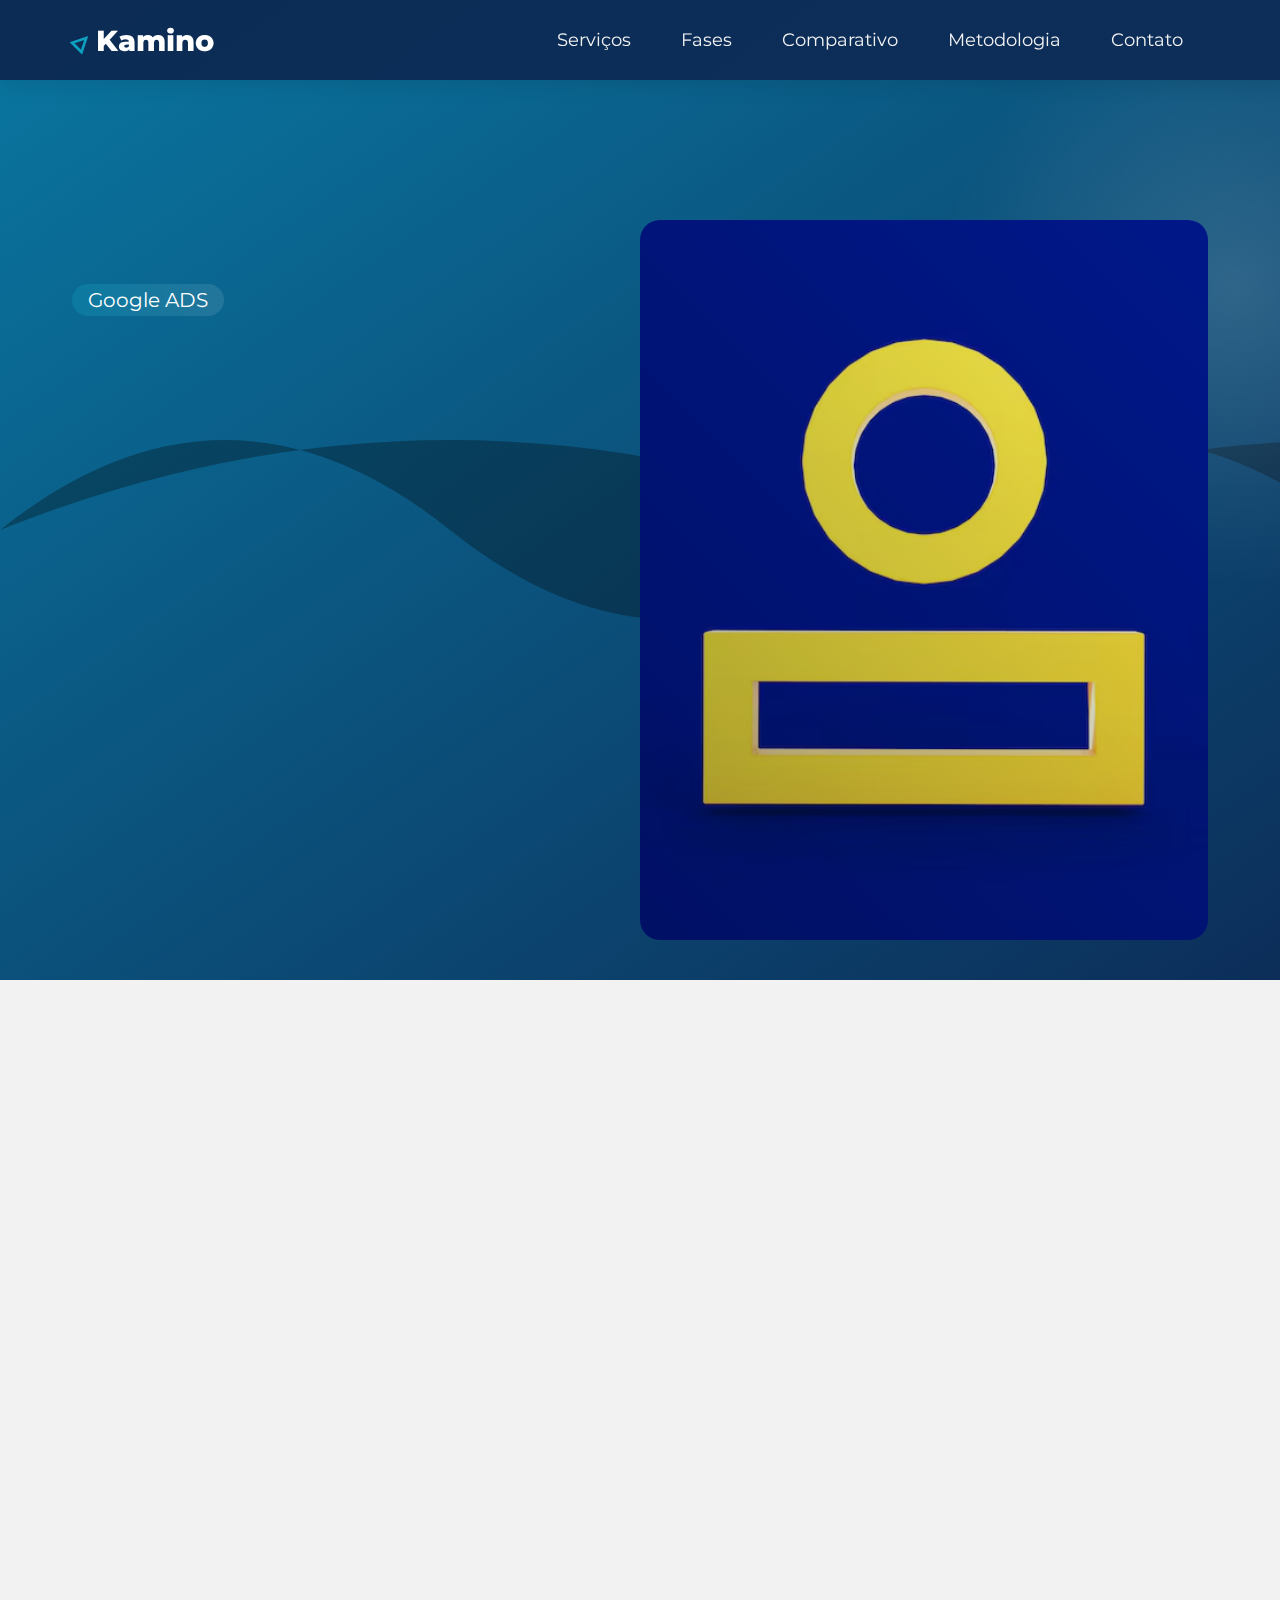
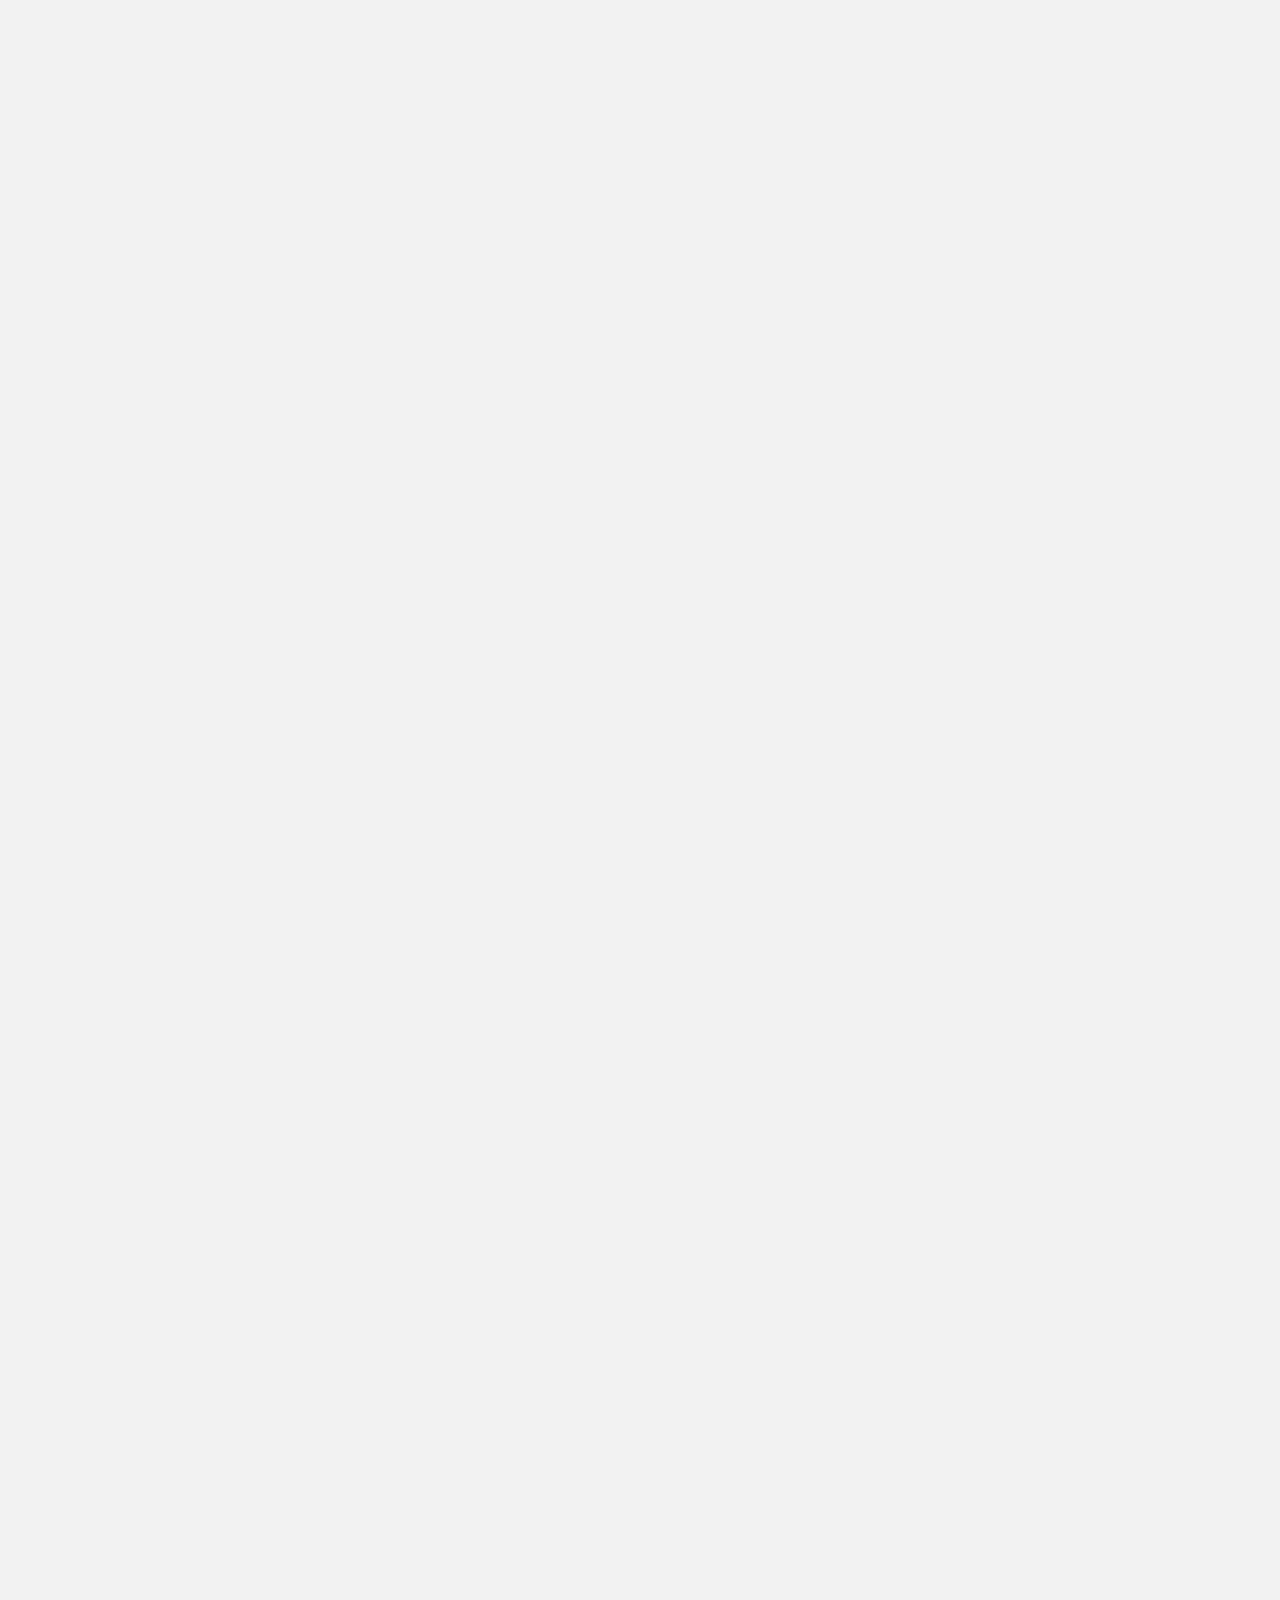
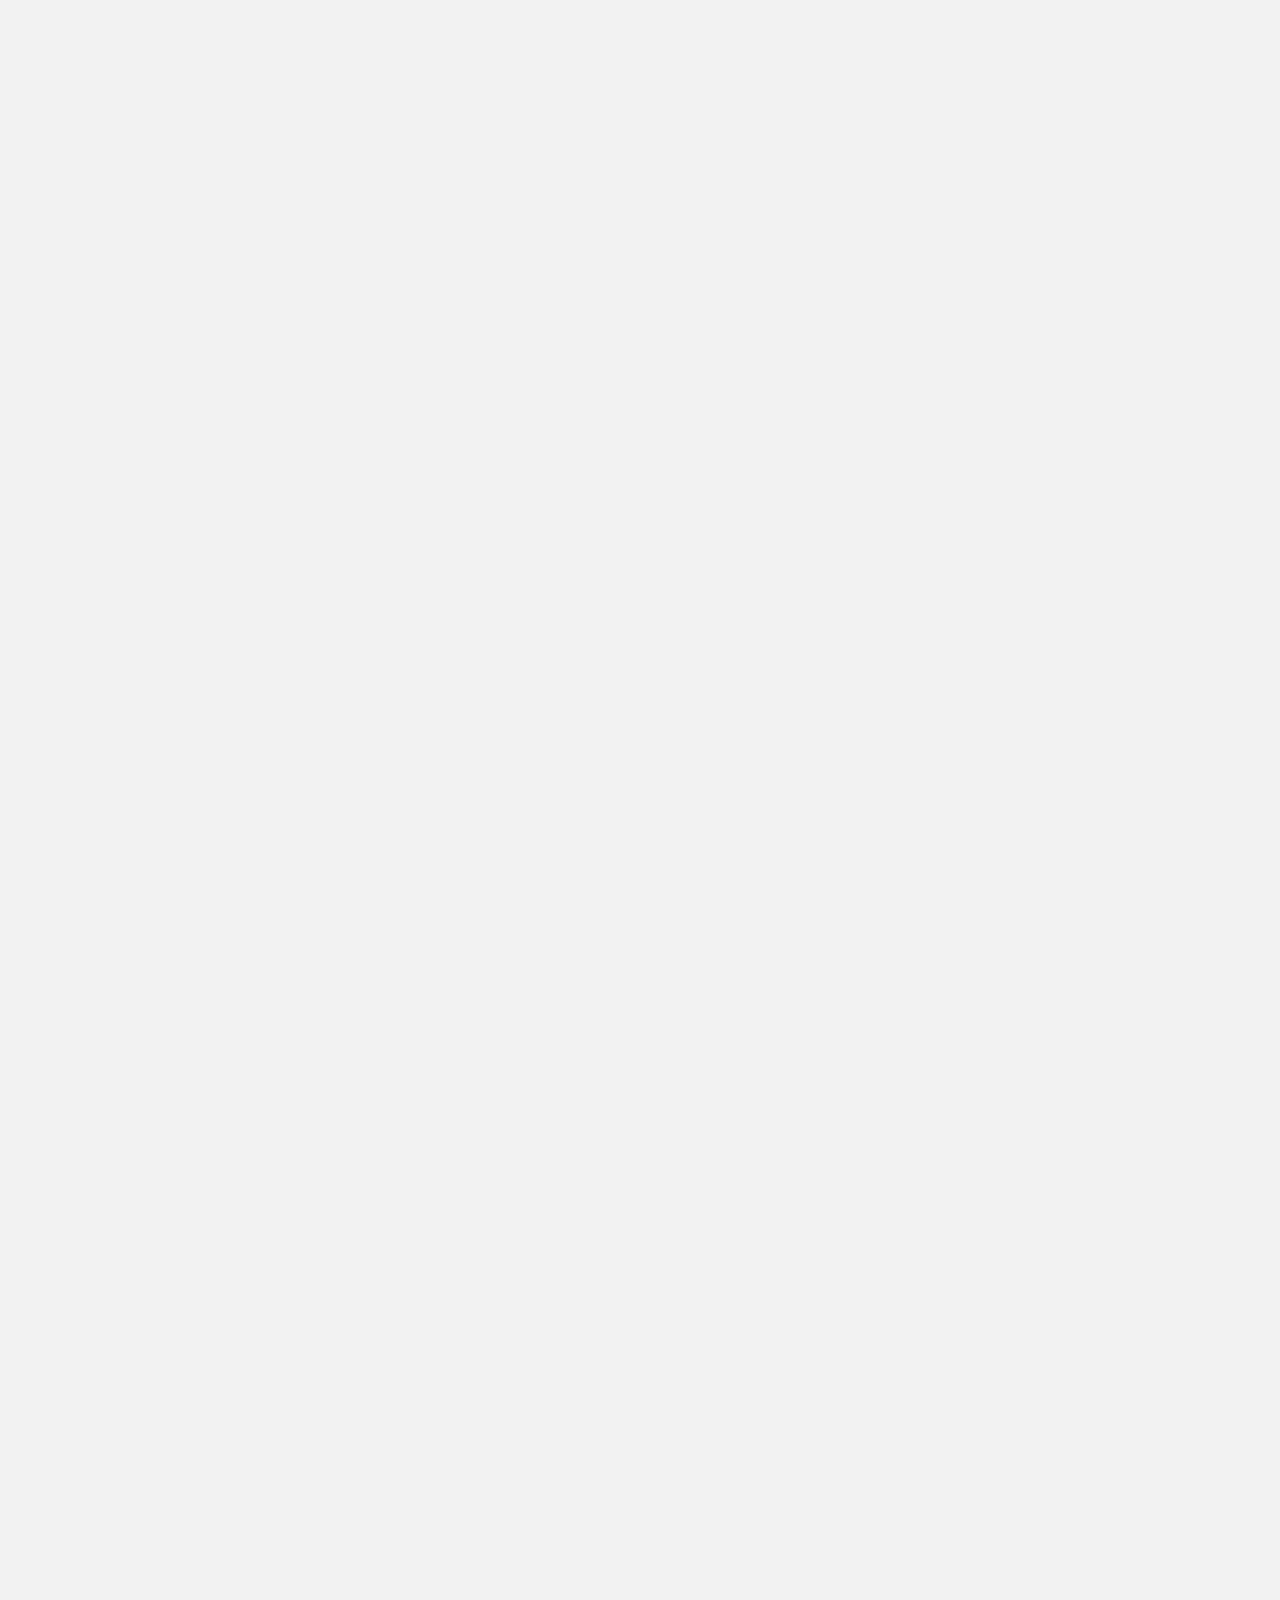
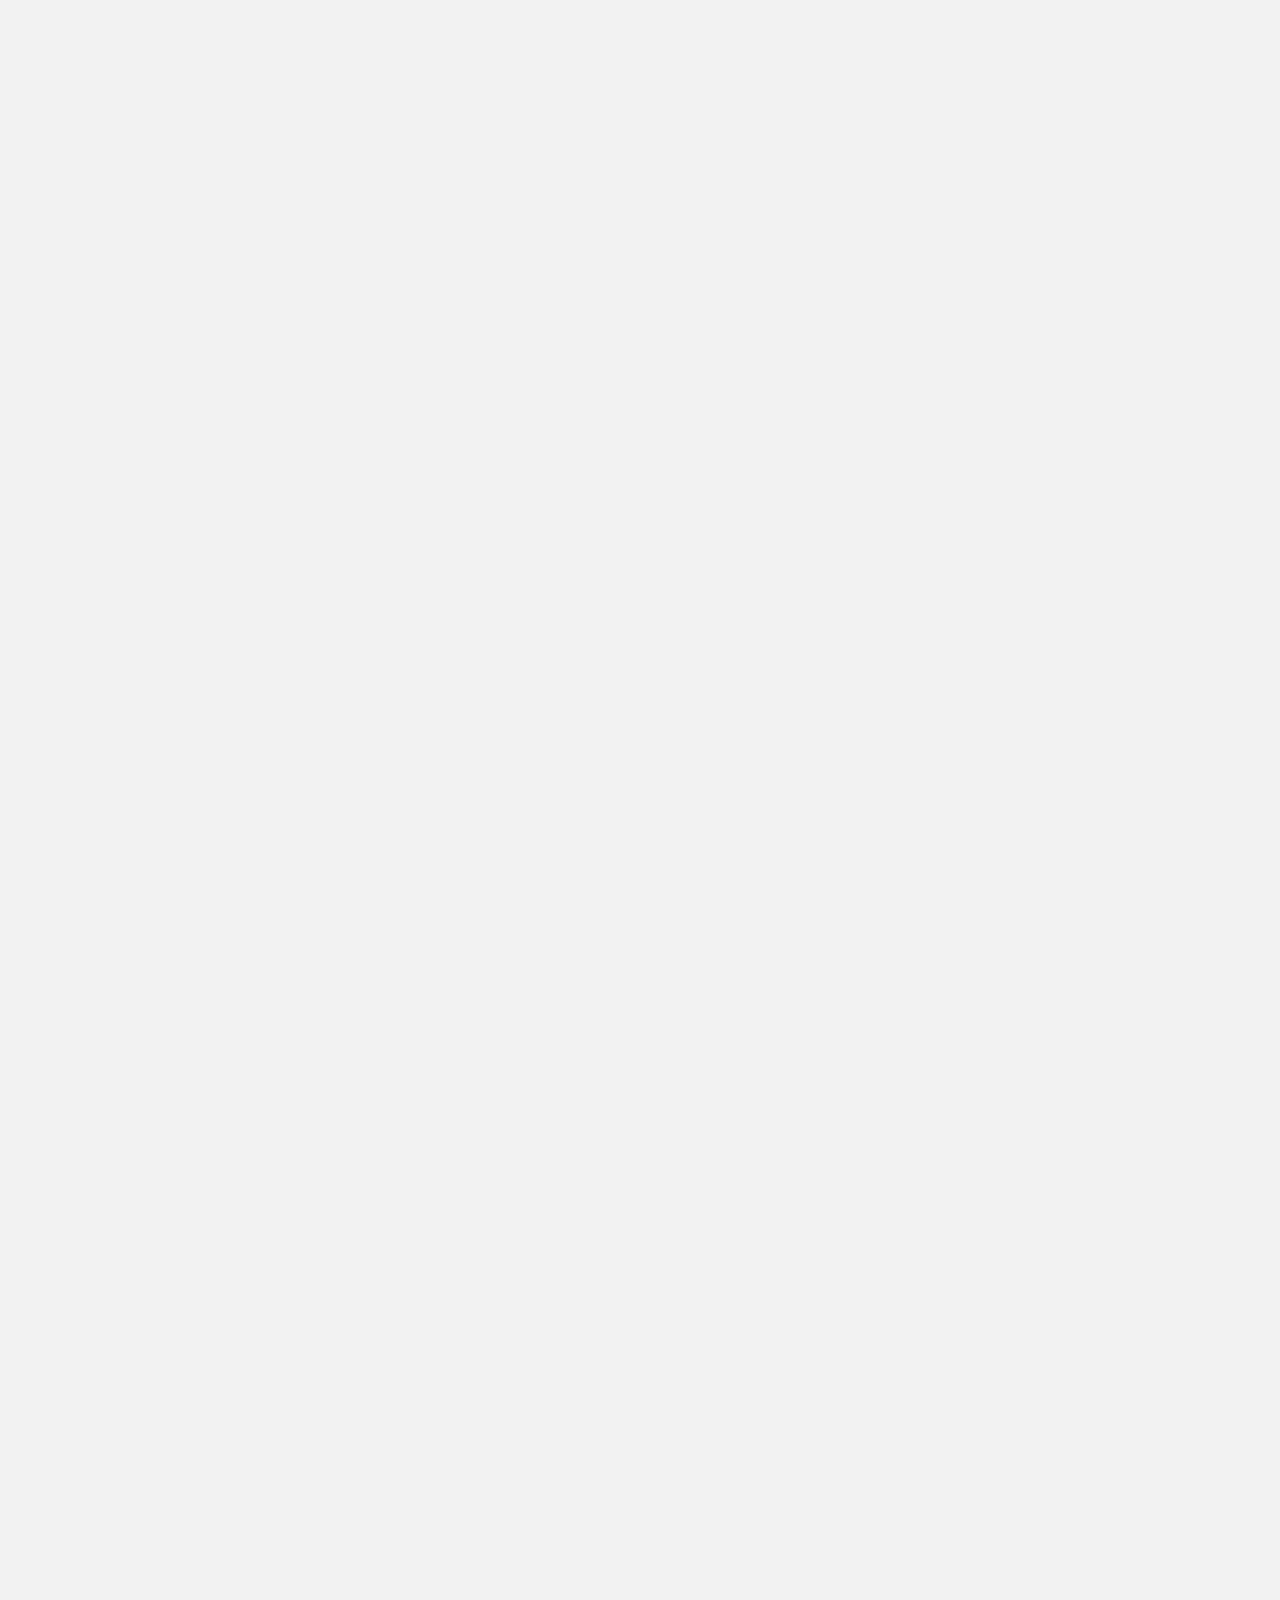
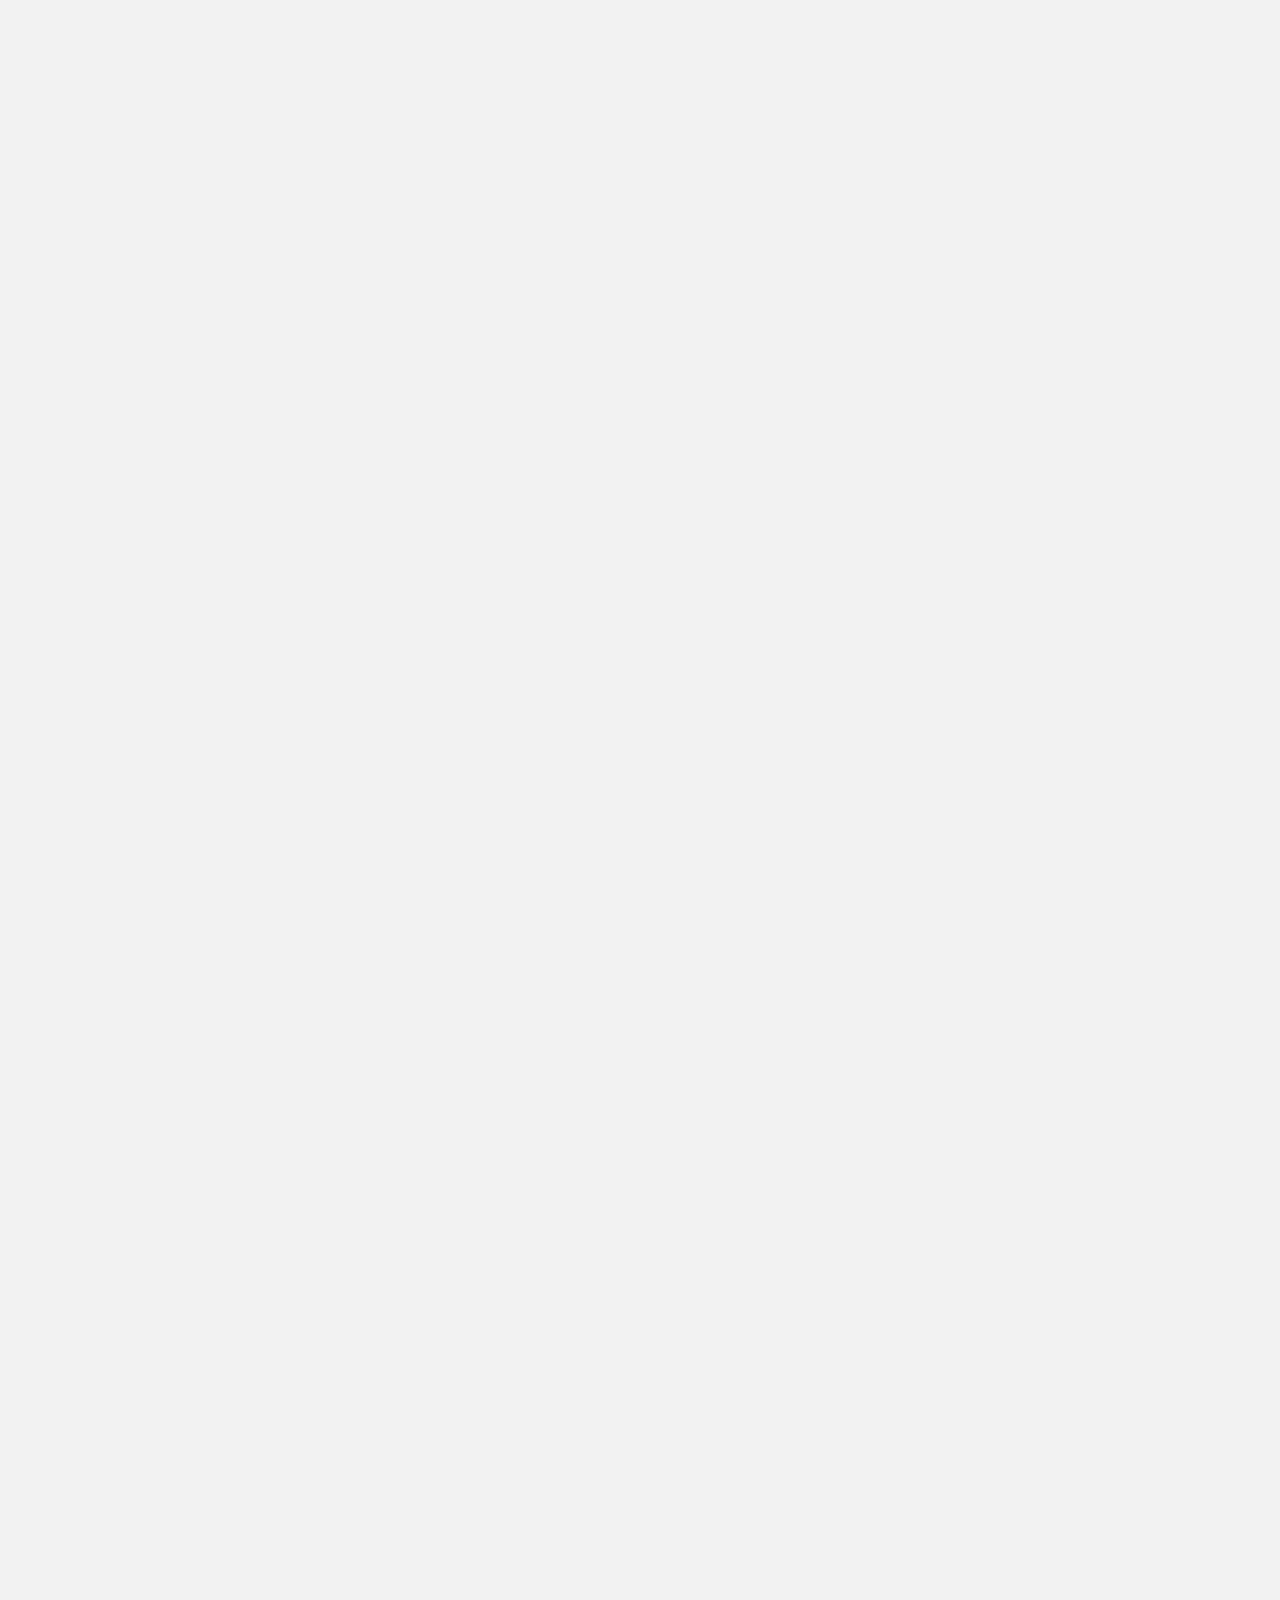
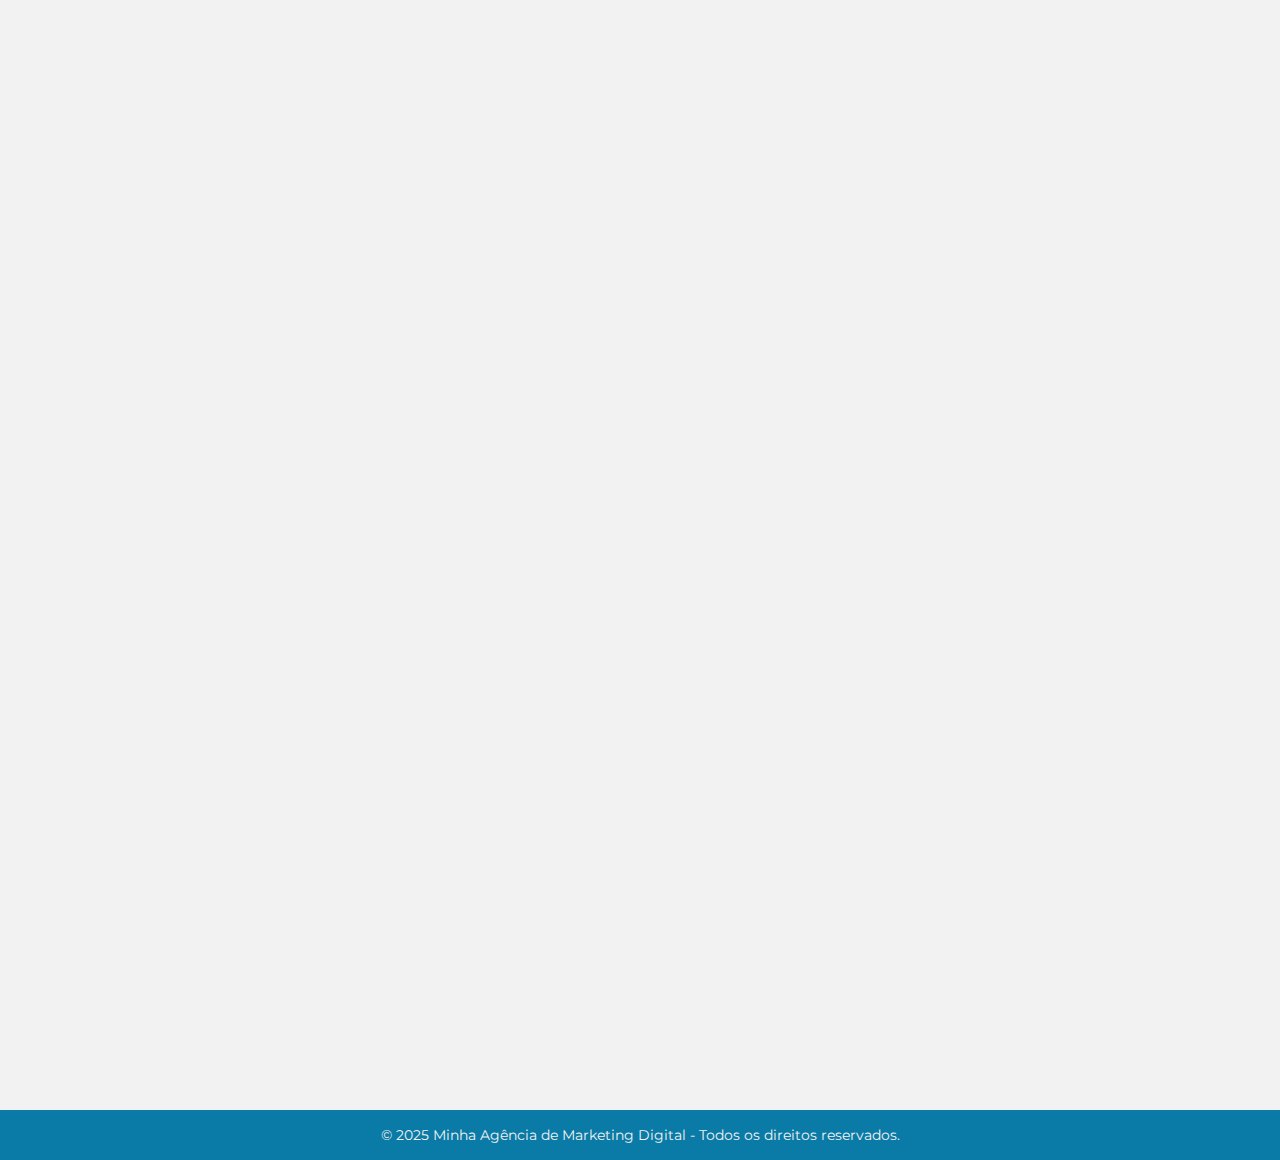
<file: pagina.html>
<!DOCTYPE html>
<html lang="pt-BR">
  <head>
    <meta charset="UTF-8" />
    <title>Minha Agência de Marketing Digital - Versão Melhorada</title>
    <meta name="viewport" content="width=device-width, initial-scale=1.0" />

    <!-- Fonte Google (exemplo) -->
    <link rel="preconnect" href="https://fonts.gstatic.com" crossorigin />
    <link
      href="https://fonts.googleapis.com/css2?family=Montserrat:wght@300;400;600;700&display=swap"
      rel="stylesheet"
    />
  </head>

  <link rel="stylesheet" href="./src/css/main.css" />
  <body>
    <!-- HEADER -->
    <header class="header-bg">
      <div class="header container">
        <a href="/" class="logo">Kamino</a>
        <div class="menu-toggle" id="menu-toggle">
          <span></span>
        </div>
        <nav class="nav-menu" id="nav-menu">
          <ul>
            <li>
              <a id="dropdown-toggle" class="underline-grow" href="#servicos"
                >Serviços</a
              >
            </li>
            <li><a class="underline-grow" href="#fases">Fases</a></li>
            <li>
              <a class="underline-grow" href="#comparativo">Comparativo</a>
            </li>
            <li>
              <a class="underline-grow" href="#metodologia">Metodologia</a>
            </li>
            <li><a class="underline-grow" href="#contato">Contato</a></li>
          </ul>
        </nav>
      </div>
    </header>

    <div class="dropdown-content" id="dropdown">
      <div class="dropdown-header">
        <div>
          <h2>Conheça Nossos Serviços</h2>
          <p>Veja como podemos ajudar você a crescer!</p>
        </div>
      </div>
      <nav class="services-list">
        <ul class="services">
          <li class="service-card">
            <img src="./src/img/imagem.avif" alt="Tráfego Pago" />
            <div class="service-card-content">
              <h3 class="titulo-principal">CONSULTORIAS</h3>
              <span class="subtitulo">Infoprodutos e negócios locais</span>
              <a href="#" class="destaque-link">Saiba Mais</a>
            </div>
          </li>
          <li class="service-card">
            <img src="./src/img/imagem.avif" alt="Tráfego Pago" />
            <div class="service-card-content">
              <span class="subtitulo">Gestão de</span>
              <h3 class="titulo-principal">TRÁFEGO PAGO</h3>
              <a href="#" class="destaque-link">Saiba Mais</a>
            </div>
          </li>
          <li class="service-card">
            <img src="./src/img/imagem.avif" alt="Tráfego Pago" />
            <div class="service-card-content">
              <h3 class="titulo-principal">CONSULTORIAS</h3>
              <span class="subtitulo">Infoprodutos e negócios locais</span>
              <a href="#" class="destaque-link">Saiba Mais</a>
            </div>
          </li>
          <li class="service-card">
            <img src="./src/img/imagem.avif" alt="Tráfego Pago" />
            <div class="service-card-content">
              <span class="subtitulo">Gestão de</span>
              <h3 class="titulo-principal">TRÁFEGO PAGO</h3>
              <a href="#" class="destaque-link">Saiba Mais</a>
            </div>
          </li>
        </ul>
      </nav>
    </div>

    <!-- HERO SECTION -->
    <section class="hero fade-in">
      <div class="container hero-content-wrapper">
        <div class="hero-content">
          <div class="rotating-tags">
            <div class="rotating-wrapper">
              <span class="rotating-item">Google ADS</span>
              <span class="rotating-item">Tráfego Pago</span>
              <span class="rotating-item">Landing Page</span>
              <span class="rotating-item">Social Media</span>
            </div>
          </div>
          <h1>Marketing Digital de Alta Performance</h1>
          <p>
            Nascemos com o propósito de guiar nossos clientes pelos melhores
            caminhos para alcançar o sucesso em suas estratégias. Venha conhecer
            nossa metodologia própria e nossa equipe altamente qualificada!
          </p>
          <button
            onclick="document.getElementById('contato').scrollIntoView({behavior:'smooth'})"
          >
            Fale Conosco
          </button>
        </div>
        <div class="hero-image">
          <img
            src="./src/img/imagem.avif"
            alt="Equipe trabalhando em estratégias de marketing digital"
            loading="lazy"
          />
        </div>
      </div>
    </section>

    <!-- SOBRE -->
    <section id="sobre" class="sobre fade-in" aria-label="Sobre nossa empresa">
      <div class="container">
        <h2>Nossa Jornada Digital</h2>

        <div class="destaque-principal">
          Transformamos desafios complexos em soluções digitais elegantes,
          combinando tecnologia de ponta com estratégias comprovadas.
        </div>

        <div class="conteudo-estruturado fade-in">
          <div class="texto-destaque">
            <p>
              Fundada em <strong>2024</strong>, nossa agência surgiu da
              necessidade de unir criatividade e análise de dados. Ao longo dos
              anos, desenvolvemos uma metodologia única que combina:
            </p>
          </div>

          <ul class="lista-caracteristicas fade-in">
            <li>
              <div class="icone">▹</div>
              <span>Pesquisa de mercado aprofundada</span>
            </li>
            <li>
              <div class="icone">▹</div>
              <span>Tecnologia de última geração</span>
            </li>
            <li>
              <div class="icone">▹</div>
              <span>Análise de dados em tempo real</span>
            </li>
          </ul>
        </div>
        <div class="pilares-container-sobre fade-in">
          <h3 class="subtitulo-pilares">Nossos Pilares:</h3>
          <ul class="lista-pilares">
            <li>
              <span class="icone-check">✓</span>
              Criação e configuração de contas de anúncios
            </li>
            <li>
              <span class="icone-check">✓</span>
              Monitoramento diário com IA
            </li>
            <li>
              <span class="icone-check">✓</span>
              Dashboards em tempo real
            </li>
            <li>
              <span class="icone-check">✓</span>
              Landing Pages de alta conversão
            </li>
          </ul>
        </div>
      </div>
    </section>

    <!-- SERVIÇOS PRINCIPAIS -->
    <section class="fade-in servicos" id="servicos">
      <div class="separador-efeito"></div>

      <!-- Título da Seção -->
      <h2>O que Fazemos</h2>

      <!-- Destaque Principal -->
      <div class="destaque-principal">
        Transformamos suas ideias em campanhas digitais eficazes e de alto
        impacto, garantindo resultados consistentes e crescimento sustentável
        para o seu negócio.
      </div>

      <!-- Separador Estilizado -->
      <div class="separador-estilizado"></div>

      <!-- Container dos Serviços -->
      <div class="pilares-container">
        <!-- Cards de Serviços -->
        <div class="cards-servicos">
          <div class="cards-servicos-items">
            <div class="card-servico">
              <h3>Criação de Contas</h3>
              <p>
                Configuramos todas as contas de anúncios necessárias (Facebook,
                Google, etc.) para alavancar suas campanhas.
              </p>
            </div>
            <div class="card-servico">
              <h3>Monitoramento Diário</h3>
              <p>
                Acompanhamos KPIs das campanhas e fazemos ajustes constantes
                para otimizar resultados e reduzir custos.
              </p>
            </div>
            <div class="card-servico">
              <h3>Relatórios Semanais</h3>
              <p>
                Fornecemos insights e dados de desempenho em relatórios claros e
                objetivos para tomada de decisões.
              </p>
            </div>
            <div class="card-servico">
              <h3>Criação de LPs</h3>
              <p>
                Desenvolvemos Landing Pages otimizadas para alta conversão e
                captação de leads qualificados.
              </p>
            </div>
            <div class="card-servico">
              <h3>Reuniões de Estratégia</h3>
              <p>
                Realizamos encontros periódicos para discutir resultados,
                alinhar táticas e planejar próximos passos.
              </p>
            </div>
            <div class="card-servico">
              <h3>Dash em Tempo Real</h3>
              <p>
                Acesse um painel de controle em tempo real para monitorar
                indicadores de performance 24/7.
              </p>
            </div>
          </div>
        </div>
      </div>

      <!-- Botão de CTA -->
      <a
        class="reveal-on-scroll destaque-link underline-grow from-right"
        href="#contato"
        >Quero todos os serviços!</a
      >
    </section>

    <!-- FASES / ETAPAS DO PROCESSO -->
    <section class="fade-in fases" id="fases">
      <h2>Nossa Abordagem em 4 Fases</h2>
      <div class="container-fases">
        <div class="card-fase">
          <div class="card-icon">📊</div>
          <h3>1. Mapeamento / Diagnóstico</h3>
          <p>
            Analisamos suas redes, mapeamos o mercado e entendemos as
            necessidades para definir objetivos e estratégias iniciais.
          </p>
        </div>
        <div class="card-fase">
          <div class="card-icon">📈</div>
          <h3>2. Estratégia / Planejamento</h3>
          <p>
            Criamos um plano de tráfego pago personalizado para trazer mais
            leads e vendas com base em metas claras.
          </p>
        </div>
        <div class="card-fase">
          <div class="card-icon">⚙️</div>
          <h3>3. Otimização / Gerenciamento</h3>
          <p>
            Acompanhamos de perto as campanhas, fazendo ajustes para maximizar
            ROI e potencializar resultados continuamente.
          </p>
        </div>
        <div class="card-fase">
          <div class="card-icon">📑</div>
          <h3>4. Relatório / Acompanhamento</h3>
          <p>
            Apresentamos relatórios frequentes com métricas-chave e próximos
            passos para escalonar suas estratégias.
          </p>
        </div>
      </div>
    </section>

    <!-- COMPARATIVO 7 PROFISSIONAIS -->
    <section class="comparativo fade-in" id="comparativo">
      <h2>7 Profissionais Pelo Preço de 1</h2>
      <p class="subtitulo">
        Pare de sofrer tentando fazer anúncios sozinho: tenha uma equipe
        especializada à sua disposição, pagando apenas por 1 time integrado!
      </p>
      <div class="cards-profissionais">
        <div class="card-profissional">
          <div class="card-icon">📱</div>
          <h3>Social Media</h3>
          <p>Preço médio mensal: <span class="preco">R$ 2.000,00</span></p>
        </div>
        <div class="card-profissional">
          <div class="card-icon">🚀</div>
          <h3>Gestor de Tráfego</h3>
          <p>Preço médio mensal: <span class="preco">R$ 3.500,00</span></p>
        </div>
        <div class="card-profissional">
          <div class="card-icon">🎨</div>
          <h3>Designer</h3>
          <p>Preço médio mensal: <span class="preco">R$ 3.500,00</span></p>
        </div>
        <div class="card-profissional">
          <div class="card-icon">✍️</div>
          <h3>Copywriter</h3>
          <p>Preço médio mensal: <span class="preco">R$ 3.000,00</span></p>
        </div>
        <div class="card-profissional">
          <div class="card-icon">💻</div>
          <h3>Programador</h3>
          <p>Preço médio mensal: <span class="preco">R$ 4.500,00</span></p>
        </div>
        <div class="card-profissional">
          <div class="card-icon">🌐</div>
          <h3>Web Design</h3>
          <p>Mínimo de <span class="preco">R$ 2.800,00</span></p>
        </div>
      </div>
      <div class="destaque-total">
        <p>
          Você gastaria mais de <strong>R$ 15 mil/mês</strong> para manter um
          time completo.
        </p>
        <p>
          Conosco, você tem
          <strong>tudo isso pelo preço de apenas um funcionário!</strong>
        </p>
      </div>
    </section>

    <!-- METODOLOGIA (Exemplo MIND) -->
    <section class="fade-in metodologia" id="metodologia">
      <h2>Metodologia Própria - MIND</h2>
      <div class="container-metodologia">
        <div class="grafico-circular"></div>
        <div class="desc-metodologia">
          <div class="vertical-line"></div>
          <div class="topic">
            <div class="marker"></div>
            <h3>Mapeamento</h3>
            <p>
              Identificamos objetivos claros e definimos o plano estratégico
              inicial.
            </p>
          </div>
          <div class="topic">
            <div class="marker"></div>
            <h3>Implementação</h3>
            <p>
              Executamos as atividades planejadas, ajustando estrutura de
              anúncios e criativos.
            </p>
          </div>
          <div class="topic">
            <div class="marker"></div>
            <h3>Navegação</h3>
            <p>
              Monitoramos continuamente resultados, buscando otimizações de
              performance.
            </p>
          </div>
          <div class="topic">
            <div class="marker"></div>
            <h3>Divulgação</h3>
            <p>
              Compartilhamos relatórios, analisamos feedback e realinhamos
              estratégias para a próxima etapa. Equipe formada pela mentoria
              Subido Pro, referência em formação de profissionais de marketing
              digital.
            </p>
          </div>
        </div>
      </div>
    </section>

    <!-- TESTEMUNHOS -->
    <section class="testemunhos fade-in" id="testemunhos">
      <h2>O que dizem nossos clientes</h2>

      <div class="testemunhos__container">
        <!-- Card 1 -->
        <div class="testemunho-card">
          <div class="testemunho-card__top">
            <div class="testemunho-card__img">
              <img src="./src/img/imagem.avif" alt="Foto João Silva" />
            </div>
            <div class="testemunho-card__info">
              <div class="testemunho-card__nome">João Silva</div>
              <div class="testemunho-card__cargo">Empreendedor</div>
            </div>
          </div>
          <div class="testemunho-card__texto">
            “Minha Agência me ajudou a dobrar meus leads em apenas 3 meses. O
            acompanhamento semanal faz toda a diferença!”
          </div>
        </div>

        <!-- Card 2 -->
        <div class="testemunho-card">
          <div class="testemunho-card__top">
            <div class="testemunho-card__img">
              <img src="./src/img/imagem.avif" alt="Foto Mariana Costa" />
            </div>
            <div class="testemunho-card__info">
              <div class="testemunho-card__nome">Mariana Costa</div>
              <div class="testemunho-card__cargo">Coach</div>
            </div>
          </div>
          <div class="testemunho-card__texto">
            “Nunca tinha tido tanto suporte em Marketing Digital. O time é super
            profissional e transparente nos resultados.”
          </div>
        </div>

        <!-- Card 3 -->
        <div class="testemunho-card">
          <div class="testemunho-card__top">
            <div class="testemunho-card__img">
              <img src="./src/img/imagem.avif" alt="Foto Carlos Eduardo" />
            </div>
            <div class="testemunho-card__info">
              <div class="testemunho-card__nome">Carlos Eduardo</div>
              <div class="testemunho-card__cargo">Loja Virtual</div>
            </div>
          </div>
          <div class="testemunho-card__texto">
            “Me impressionou a qualidade do trabalho, principalmente as Landing
            Pages e a análise de dados. Recomendo muito!”
          </div>
        </div>
      </div>
    </section>

    <!-- CONTATO -->
    <section class="contact-section fade-in" id="contato">
      <div class="container contact-container">
        <div class="contact-content">
          <h2 class="section-title">Fale Conosco</h2>
          <p class="contact-description">
            Tire suas dúvidas ou solicite um orçamento. Nossa equipe entrará em
            contato dentro de 24 horas para oferecer a solução ideal para seu
            negócio.
          </p>
          <div class="contact-details">
            <div class="detail-item">
              <i>📞</i>
              <p>(11) 99999-9999</p>
            </div>
            <div class="detail-item">
              <i>✉</i>
              <p>contato@empresa.com</p>
            </div>
          </div>
        </div>

        <form class="contact-form" id="contactForm">
          <h3 class="form-title">Formulário de Contato</h3>
          <div class="form-alert error" id="formError">
            <i class="fas fa-exclamation-circle"></i>
            <span>Preencha todos os campos obrigatórios!</span>
          </div>

          <div class="form-group">
            <label for="nome">Nome Completo *</label>
            <input
              type="text"
              id="nome"
              class="form-input"
              placeholder="Ex: João da Silva"
            />
          </div>

          <div class="form-row">
            <div class="form-group">
              <label for="email">E-mail *</label>
              <input
                type="email"
                id="email"
                class="form-input"
                placeholder="seuemail@exemplo.com"
              />
            </div>
            <div class="form-group">
              <label for="telefone">Telefone *</label>
              <input
                type="tel"
                id="telefone"
                class="form-input"
                placeholder="(11) 99999-9999"
              />
            </div>
          </div>

          <div class="form-row">
            <div class="form-group">
              <label for="base_investimento">Investimento Mensal *</label>
              <select id="base_investimento" class="form-select">
                <option value="">Selecione</option>
                <option>R$1.500,00 a R$3.000,00</option>
                <option>R$3.000,00 a R$5.000,00</option>
                <option>Acima de R$5.000,00</option>
              </select>
            </div>
            <div class="form-group">
              <label for="base_funcionarios">Tamanho da Equipe *</label>
              <select id="base_funcionarios" class="form-select">
                <option value="">Selecione</option>
                <option>Trabalho individual</option>
                <option>Pequena equipe (2-5)</option>
                <option>Equipe maior (6+)</option>
              </select>
            </div>
          </div>

          <div class="form-group">
            <label for="mensagem">Mensagem *</label>
            <textarea
              id="mensagem"
              class="form-textarea"
              rows="5"
              placeholder="Descreva sua necessidade..."
            ></textarea>
          </div>

          <button type="submit" class="submit-button">
            <span>Enviar Mensagem</span>
            <i class="fas fa-paper-plane"></i>
          </button>
        </form>
      </div>
    </section>

    <!-- FOOTER -->
    <footer>
      © 2025 Minha Agência de Marketing Digital - Todos os direitos reservados.
    </footer>

    <script src="./src/js/script.js"></script>
  </body>
</html>
</file>
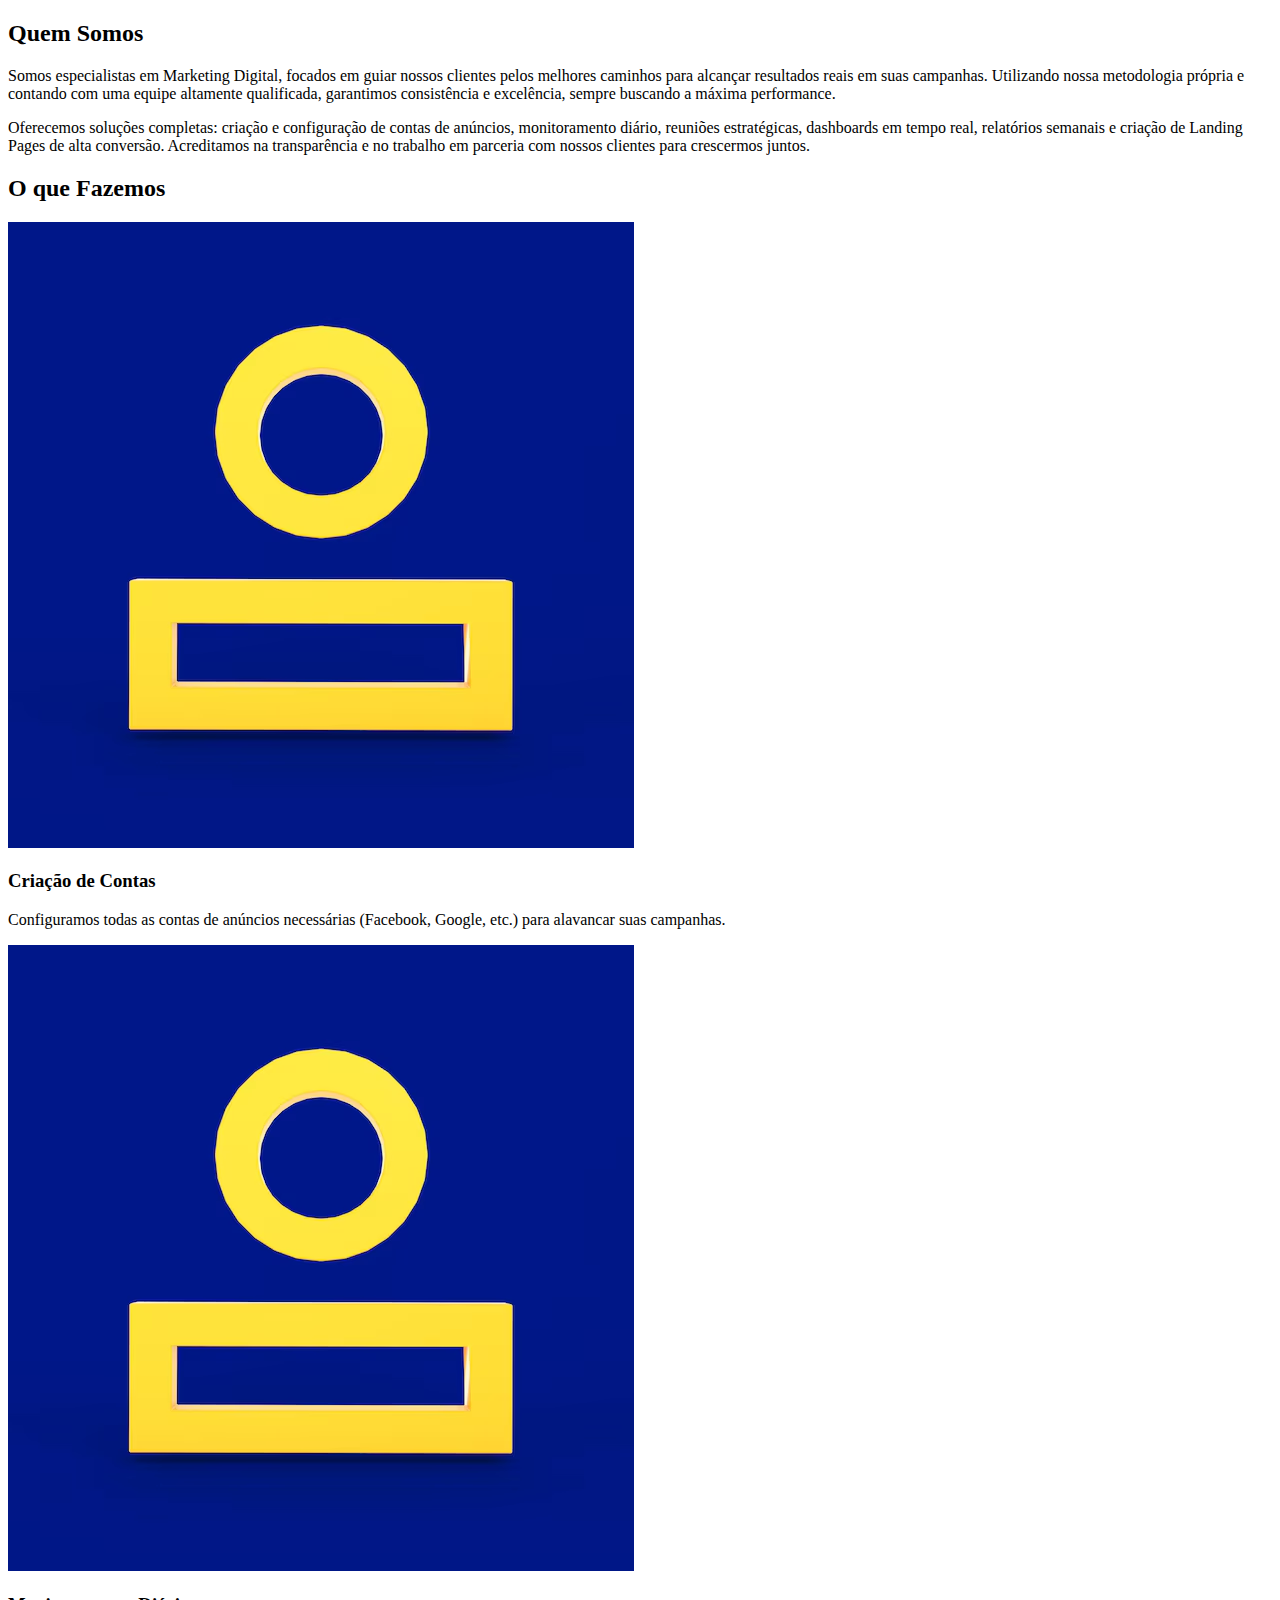
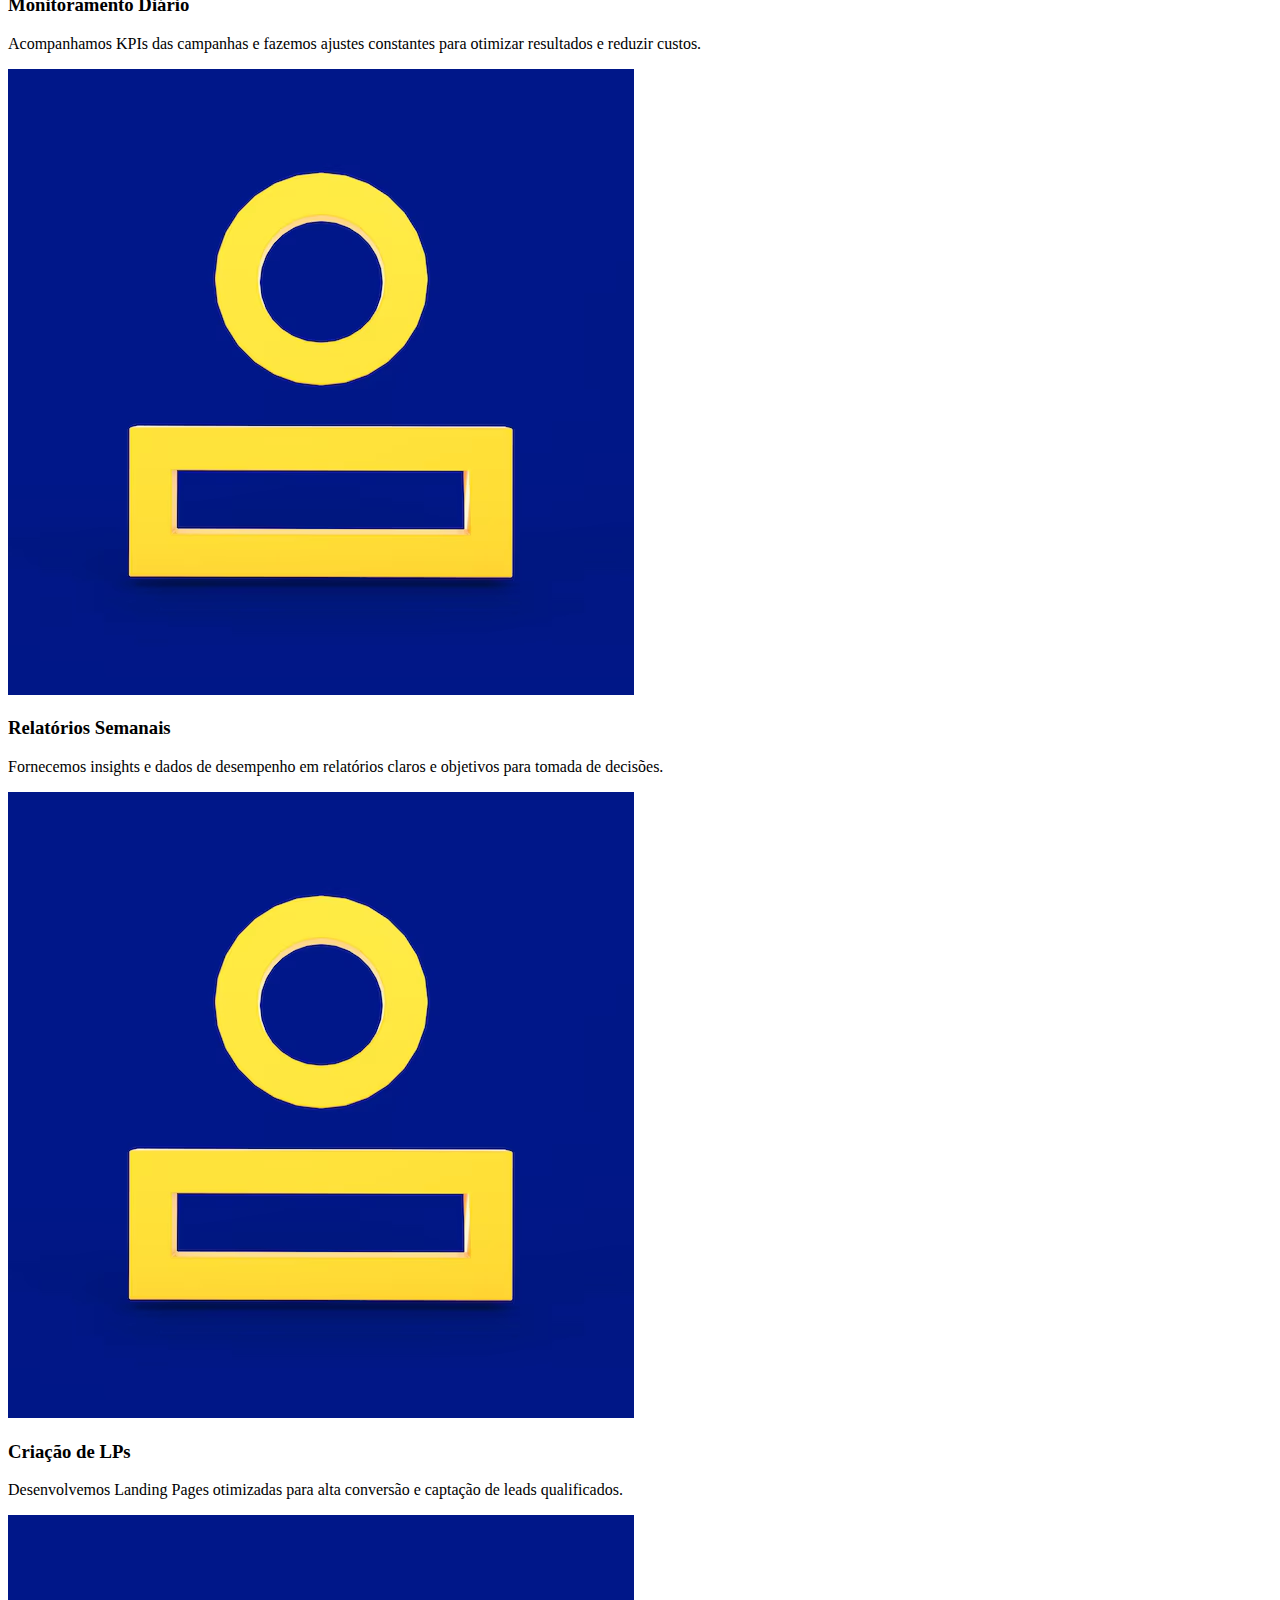
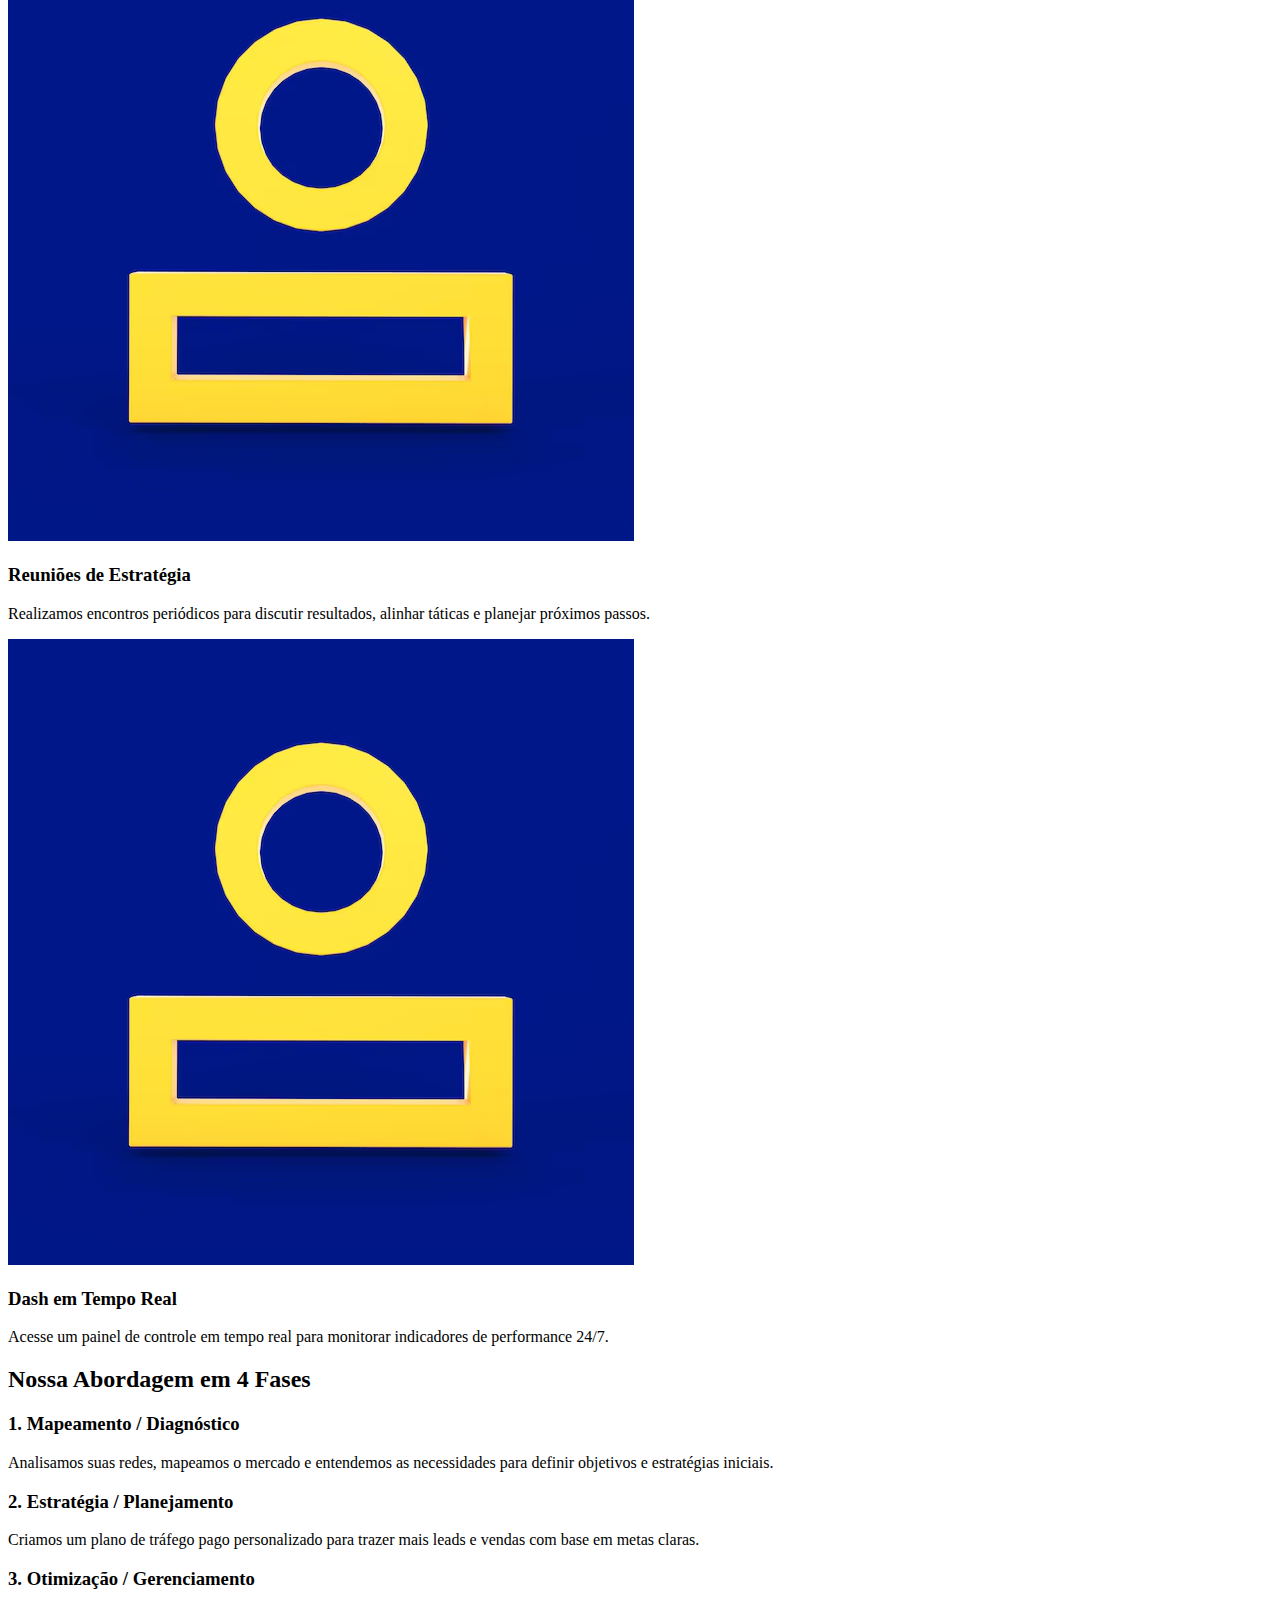
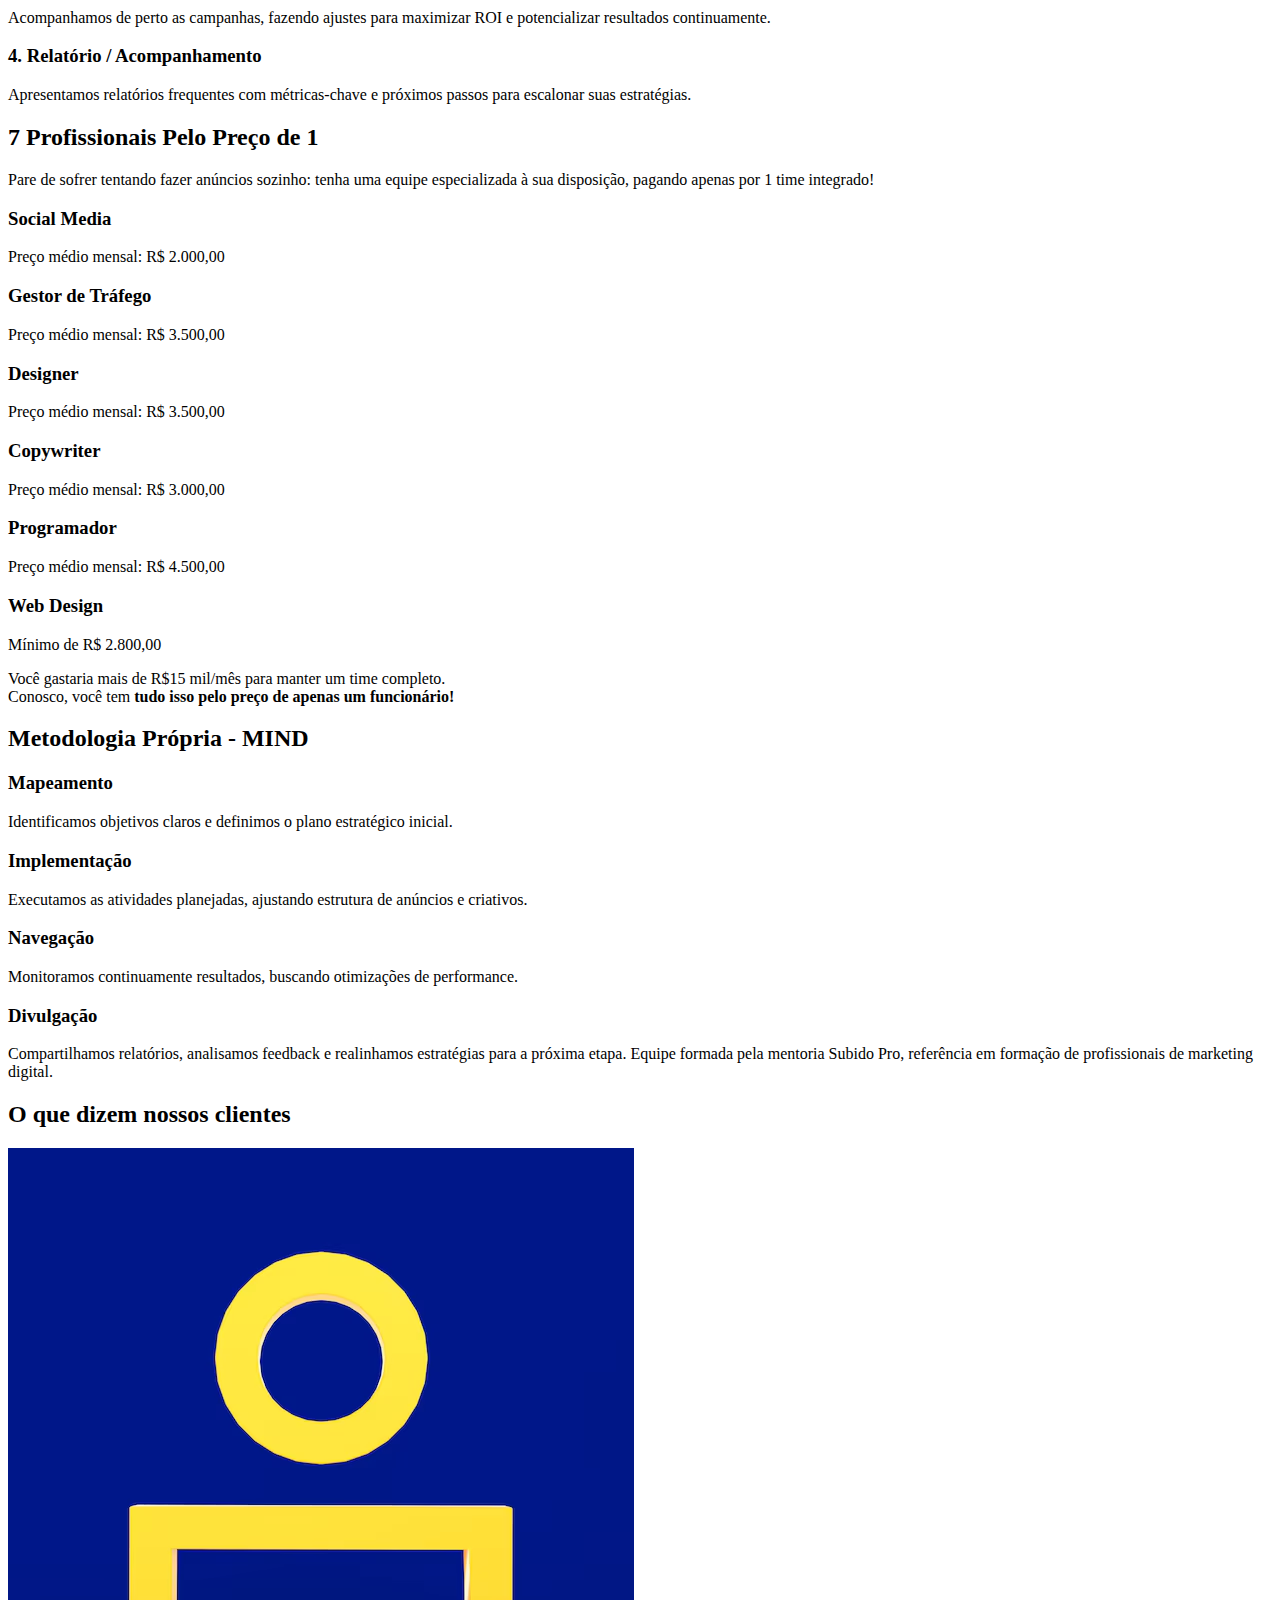
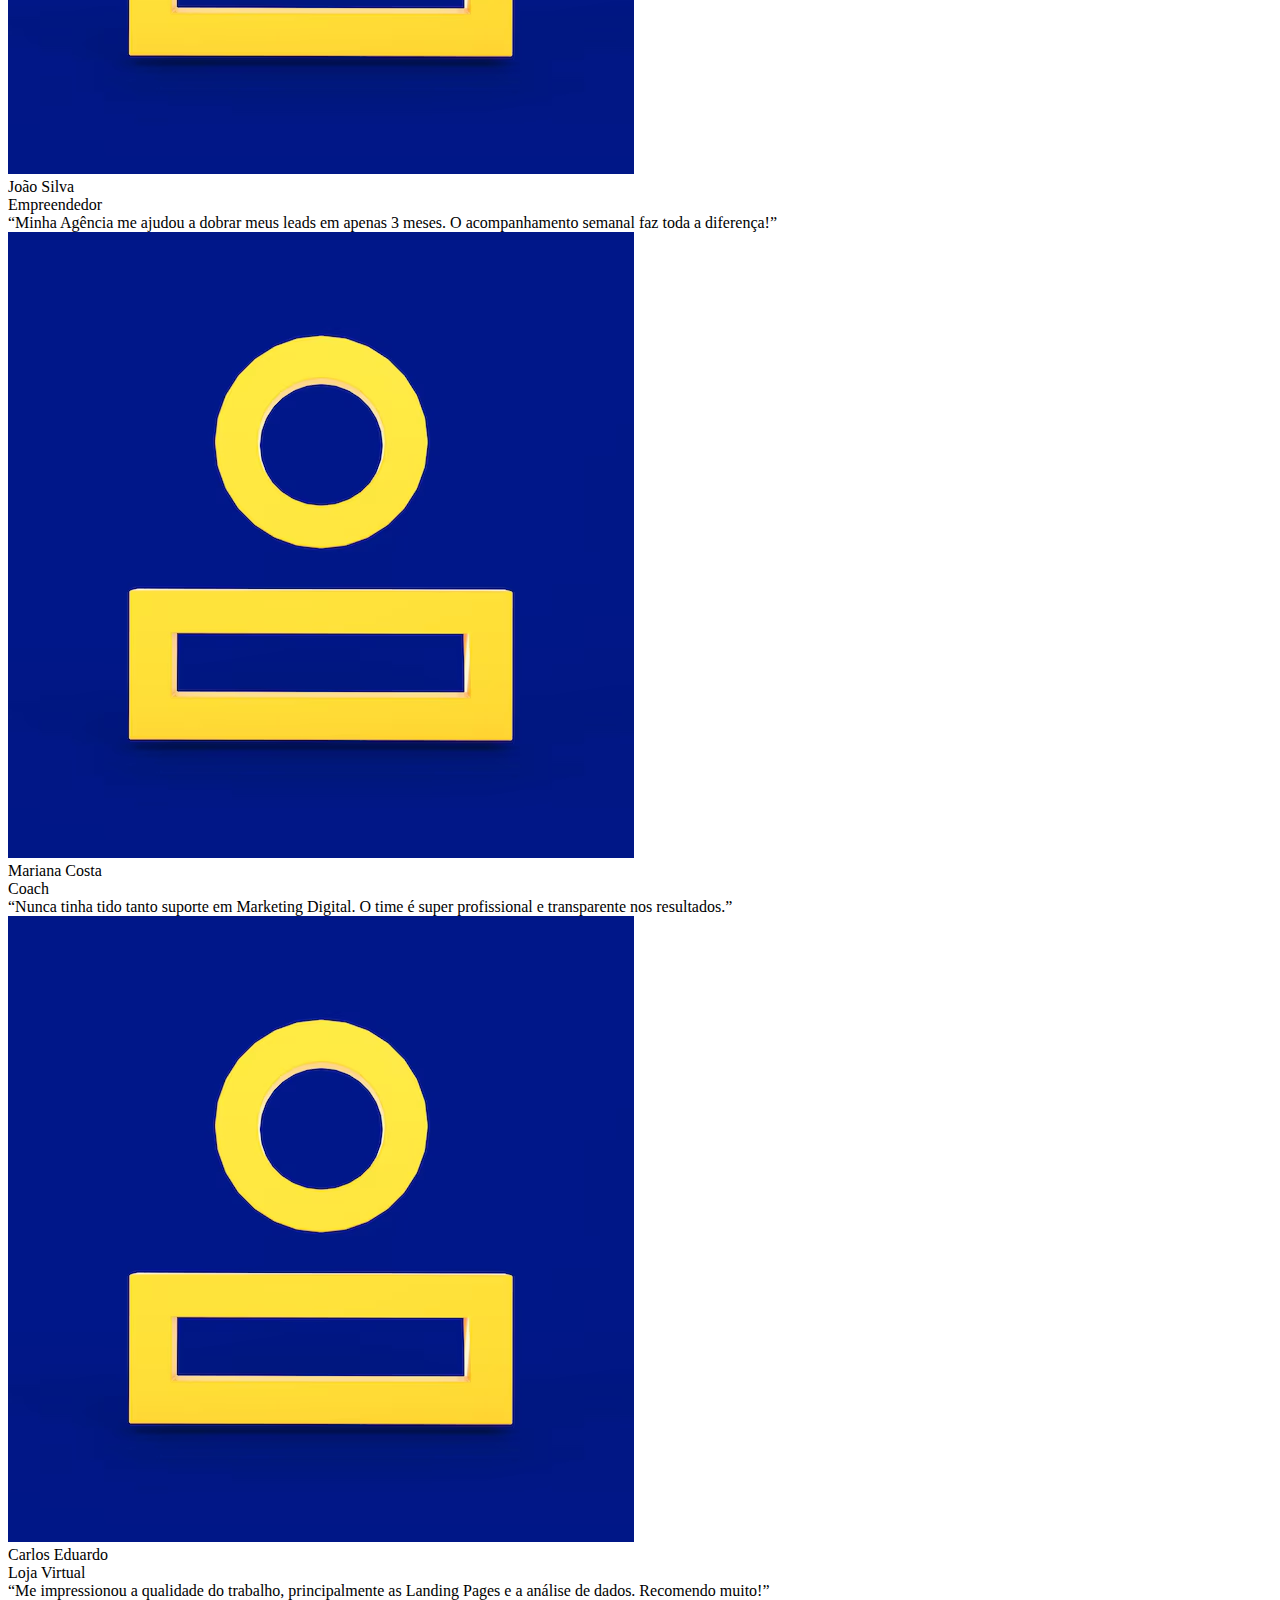
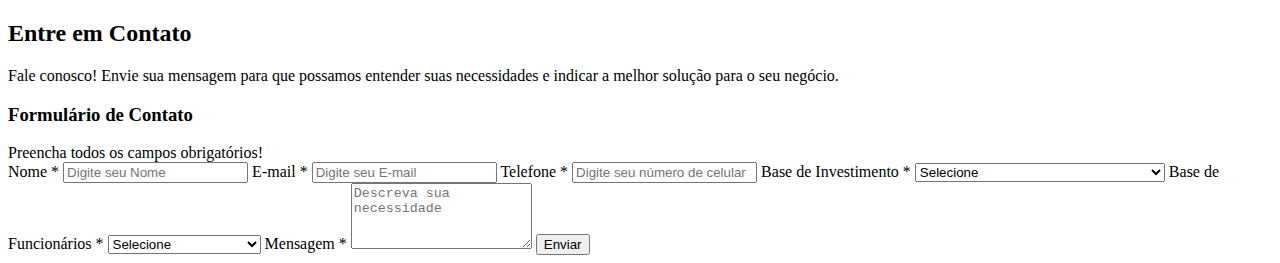
<file: teste.html>
<!DOCTYPE html>
<html lang="en">
  <head>
    <meta charset="UTF-8" />
    <meta name="viewport" content="width=device-width, initial-scale=1.0" />
    <title>Document</title>
  </head>
  <body>
    <!-- SOBRE -->
    <section id="sobre" class="sobre fade-in">
      <h2>Quem Somos</h2>
      <p>
        Somos especialistas em Marketing Digital, focados em guiar nossos
        clientes pelos melhores caminhos para alcançar resultados reais em suas
        campanhas. Utilizando nossa metodologia própria e contando com uma
        equipe altamente qualificada, garantimos consistência e excelência,
        sempre buscando a máxima performance.
      </p>
      <p>
        Oferecemos soluções completas: criação e configuração de contas de
        anúncios, monitoramento diário, reuniões estratégicas, dashboards em
        tempo real, relatórios semanais e criação de Landing Pages de alta
        conversão. Acreditamos na transparência e no trabalho em parceria com
        nossos clientes para crescermos juntos.
      </p>
    </section>

    <!-- SERVIÇOS PRINCIPAIS -->
    <section id="servicos" class="servicos fade-in">
      <h2>O que Fazemos</h2>
      <div class="cards-servicos">
        <div class="card-servico">
          <img src="./src/img/imagem.avif" alt="Icon1" />
          <h3>Criação de Contas</h3>
          <p>
            Configuramos todas as contas de anúncios necessárias (Facebook,
            Google, etc.) para alavancar suas campanhas.
          </p>
        </div>
        <div class="card-servico">
          <img src="./src/img/imagem.avif" alt="Icon2" />
          <h3>Monitoramento Diário</h3>
          <p>
            Acompanhamos KPIs das campanhas e fazemos ajustes constantes para
            otimizar resultados e reduzir custos.
          </p>
        </div>
        <div class="card-servico">
          <img src="./src/img/imagem.avif" alt="Icon3" />
          <h3>Relatórios Semanais</h3>
          <p>
            Fornecemos insights e dados de desempenho em relatórios claros e
            objetivos para tomada de decisões.
          </p>
        </div>
        <div class="card-servico">
          <img src="./src/img/imagem.avif" alt="Icon4" />
          <h3>Criação de LPs</h3>
          <p>
            Desenvolvemos Landing Pages otimizadas para alta conversão e
            captação de leads qualificados.
          </p>
        </div>
        <div class="card-servico">
          <img src="./src/img/imagem.avif" alt="Icon5" />
          <h3>Reuniões de Estratégia</h3>
          <p>
            Realizamos encontros periódicos para discutir resultados, alinhar
            táticas e planejar próximos passos.
          </p>
        </div>
        <div class="card-servico">
          <img src="./src/img/imagem.avif" alt="Icon6" />
          <h3>Dash em Tempo Real</h3>
          <p>
            Acesse um painel de controle em tempo real para monitorar
            indicadores de performance 24/7.
          </p>
        </div>
      </div>
    </section>

    <!-- FASES / ETAPAS DO PROCESSO -->
    <section id="fases" class="fases fade-in">
      <h2>Nossa Abordagem em 4 Fases</h2>
      <div class="container-fases">
        <div class="card-fase">
          <h3>1. Mapeamento / Diagnóstico</h3>
          <p>
            Analisamos suas redes, mapeamos o mercado e entendemos as
            necessidades para definir objetivos e estratégias iniciais.
          </p>
        </div>
        <div class="card-fase">
          <h3>2. Estratégia / Planejamento</h3>
          <p>
            Criamos um plano de tráfego pago personalizado para trazer mais
            leads e vendas com base em metas claras.
          </p>
        </div>
        <div class="card-fase">
          <h3>3. Otimização / Gerenciamento</h3>
          <p>
            Acompanhamos de perto as campanhas, fazendo ajustes para maximizar
            ROI e potencializar resultados continuamente.
          </p>
        </div>
        <div class="card-fase">
          <h3>4. Relatório / Acompanhamento</h3>
          <p>
            Apresentamos relatórios frequentes com métricas-chave e próximos
            passos para escalonar suas estratégias.
          </p>
        </div>
      </div>
    </section>

    <!-- COMPARATIVO 7 PROFISSIONAIS -->
    <section id="comparativo" class="comparativo fade-in">
      <h2>7 Profissionais Pelo Preço de 1</h2>
      <p>
        Pare de sofrer tentando fazer anúncios sozinho: tenha uma equipe
        especializada à sua disposição, pagando apenas por 1 time integrado!
      </p>
      <div class="cards-profissionais">
        <div class="card-profissional">
          <h3>Social Media</h3>
          <p>Preço médio mensal: R$ 2.000,00</p>
        </div>
        <div class="card-profissional">
          <h3>Gestor de Tráfego</h3>
          <p>Preço médio mensal: R$ 3.500,00</p>
        </div>
        <div class="card-profissional">
          <h3>Designer</h3>
          <p>Preço médio mensal: R$ 3.500,00</p>
        </div>
        <div class="card-profissional">
          <h3>Copywriter</h3>
          <p>Preço médio mensal: R$ 3.000,00</p>
        </div>
        <div class="card-profissional">
          <h3>Programador</h3>
          <p>Preço médio mensal: R$ 4.500,00</p>
        </div>
        <div class="card-profissional">
          <h3>Web Design</h3>
          <p>Mínimo de R$ 2.800,00</p>
        </div>
      </div>
      <div class="destaque-total">
        Você gastaria mais de R$15 mil/mês para manter um time completo.<br />
        Conosco, você tem
        <strong>tudo isso pelo preço de apenas um funcionário!</strong>
      </div>
    </section>

    <!-- METODOLOGIA (Exemplo MIND) -->
    <section id="metodologia" class="metodologia fade-in">
      <h2>Metodologia Própria - MIND</h2>
      <div class="container-metodologia">
        <div class="grafico-circular">
          <!-- Substitua pela imagem real do Círculo MIND -->
        </div>
        <div class="desc-metodologia">
          <h3>Mapeamento</h3>
          <p>
            Identificamos objetivos claros e definimos o plano estratégico
            inicial.
          </p>
          <h3>Implementação</h3>
          <p>
            Executamos as atividades planejadas, ajustando estrutura de anúncios
            e criativos.
          </p>
          <h3>Navegação</h3>
          <p>
            Monitoramos continuamente resultados, buscando otimizações de
            performance.
          </p>
          <h3>Divulgação</h3>
          <p>
            Compartilhamos relatórios, analisamos feedback e realinhamos
            estratégias para a próxima etapa. Equipe formada pela mentoria
            Subido Pro, referência em formação de profissionais de marketing
            digital.
          </p>
        </div>
      </div>
    </section>

    <!-- TESTEMUNHOS -->
    <section id="testemunhos" class="testemunhos fade-in">
      <h2>O que dizem nossos clientes</h2>
      <div class="testemunhos-container">
        <div class="testemunho-card">
          <div class="testemunho-top">
            <img src="./src/img/imagem.avif" alt="Foto Cliente" />
            <div>
              <div class="testemunho-nome">João Silva</div>
              <div class="testemunho-cargo">Empreendedor</div>
            </div>
          </div>
          <div class="testemunho-texto">
            “Minha Agência me ajudou a dobrar meus leads em apenas 3 meses. O
            acompanhamento semanal faz toda a diferença!”
          </div>
        </div>
        <div class="testemunho-card">
          <div class="testemunho-top">
            <img src="./src/img/imagem.avif" alt="Foto Cliente" />
            <div>
              <div class="testemunho-nome">Mariana Costa</div>
              <div class="testemunho-cargo">Coach</div>
            </div>
          </div>
          <div class="testemunho-texto">
            “Nunca tinha tido tanto suporte em Marketing Digital. O time é super
            profissional e transparente nos resultados.”
          </div>
        </div>
        <div class="testemunho-card">
          <div class="testemunho-top">
            <img src="./src/img/imagem.avif" alt="Foto Cliente" />
            <div>
              <div class="testemunho-nome">Carlos Eduardo</div>
              <div class="testemunho-cargo">Loja Virtual</div>
            </div>
          </div>
          <div class="testemunho-texto">
            “Me impressionou a qualidade do trabalho, principalmente as Landing
            Pages e a análise de dados. Recomendo muito!”
          </div>
        </div>
      </div>
    </section>

    <!-- CONTATO -->
    <section id="contato" class="contato fade-in">
      <div class="container contato-wrapper">
        <div class="contato-info">
          <h2>Entre em Contato</h2>
          <p>
            Fale conosco! Envie sua mensagem para que possamos entender suas
            necessidades e indicar a melhor solução para o seu negócio.
          </p>
        </div>
        <form id="contactForm">
          <h3>Formulário de Contato</h3>
          <div class="error" id="formError">
            Preencha todos os campos obrigatórios!
          </div>
          <label for="nome">Nome *</label>
          <input type="text" id="nome" placeholder="Digite seu Nome" required />
          <label for="email">E-mail *</label>
          <input
            type="email"
            id="email"
            placeholder="Digite seu E-mail"
            required
          />
          <label for="telefone">Telefone *</label>
          <input
            type="text"
            id="telefone"
            placeholder="Digite seu número de celular"
            required
          />
          <label for="base_investimento">Base de Investimento *</label>
          <select id="base_investimento" required>
            <option value="">Selecione</option>
            <option>de R$1.500,00 a R$3.000,00 (Mínimo)</option>
            <option>de R$3.000,00 a R$5.000,00</option>
            <option>mais de R$5.000,00</option>
          </select>
          <label for="base_funcionarios">Base de Funcionários *</label>
          <select id="base_funcionarios" required>
            <option value="">Selecione</option>
            <option>Trabalho sozinho</option>
            <option>Pequena Equipe (2-5)</option>
            <option>Equipe maior (6+)</option>
          </select>
          <label for="mensagem">Mensagem *</label>
          <textarea
            id="mensagem"
            rows="4"
            placeholder="Descreva sua necessidade"
            required
          ></textarea>
          <button type="submit">Enviar</button>
        </form>
      </div>
    </section>
  </body>
</html>
</file>
<file: src/css/main.css>
@charset "UTF-8";
:root {
  --azul-escuro: #0c2e59;
  --azul-medio: #0a7aa6;
  --azul-claro: #0f9fbf;
  --branco-fundo: #f2f2f2;
  --highligth: #12c4e0;
  --transition-default: 0.3s ease-in-out;
}

* {
  margin: 0;
  padding: 0;
  box-sizing: border-box;
  font-family: "Montserrat", sans-serif;
}

html,
body {
  scroll-behavior: smooth;
  background-color: #f2f2f2;
  color: #0c2e59;
}

img {
  display: block;
  max-width: 100%;
}

a {
  text-decoration: none;
  color: inherit;
}

ul {
  list-style: none;
}

.container {
  max-width: 1200px;
  margin: 0 auto;
  padding: 0 2rem;
}

.fade-in {
  opacity: 0;
  transform: translateY(20px);
  transition: opacity 0.8s ease, transform 0.8s ease;
}
.fade-in.show {
  opacity: 1;
  transform: translateY(0);
}

.underline-grow {
  position: relative;
  display: inline-block;
  color: #f2f2f2;
  text-decoration: none;
  transition: color 0.3s;
}
.underline-grow::after {
  content: "";
  position: absolute;
  bottom: 0;
  left: 0;
  width: 0;
  height: 2px;
  background-color: #12c4e0;
  transition: width 0.3s ease;
}
.underline-grow:hover {
  color: #12c4e0;
}
.underline-grow:hover::after {
  width: 100%;
}

section {
  padding: 4rem 0;
}
section h2 {
  text-align: center;
  font-size: 2rem;
  margin-bottom: 2rem;
  color: #0c2e59;
  position: relative;
}

.destaque-link {
  position: relative;
  display: inline-flex;
  align-items: center;
  gap: 0.5rem;
  color: #0f9fbf;
  font-weight: 600;
  text-decoration: none;
  border-radius: 6px;
  transition: all 0.4s cubic-bezier(0.23, 1, 0.32, 1);
}
.destaque-link::after {
  content: "→";
  transition: transform 0.3s ease;
}
.destaque-link:hover {
  transform: translateY(-2px);
}
.destaque-link:hover::after {
  transform: translateX(5px);
}

.header-bg {
  background: linear-gradient(145deg, rgb(11.4, 43.7, 84.55) 0%, #0c2e59 100%);
  box-shadow: 0 4px 20px rgba(0, 0, 0, 0.1);
  position: sticky;
  top: 0;
  z-index: 999;
}
.header-bg .header {
  max-width: 1200px;
  margin: 0 auto;
  height: 80px;
  display: flex;
  align-items: center;
  justify-content: space-between;
  padding: 0 2rem;
  position: relative;
}
.header-bg .header .logo {
  font-weight: 800;
  font-size: 1.8rem;
  color: #fff;
  display: flex;
  align-items: center;
  gap: 0.5rem;
  transition: transform 0.3s ease;
}
.header-bg .header .logo:hover {
  transform: scale(1.05);
}
.header-bg .header .logo::before {
  content: "▹";
  color: #0f9fbf;
  font-size: 2rem;
  transform: rotate(-45deg);
}
.header-bg .header .menu-toggle {
  display: none;
}
.header-bg .header nav {
  color: #f2f2f2;
}
.header-bg .header nav ul {
  list-style: none;
  display: flex;
}
.header-bg .header nav ul li {
  margin: 0 15px;
}
.header-bg .header nav ul li a {
  font-size: 18px;
  padding: 10px;
}
@media (max-width: 993px) {
  .header-bg .header {
    height: 70px;
    padding: 0 1.5rem;
  }
  .header-bg .header .logo {
    font-size: 1.6rem;
  }
}

.dropdown-content {
  display: grid;
  position: absolute;
  top: 69px;
  left: 50%;
  transform: translateX(-50%);
  width: 90%;
  max-width: 1200px;
  background: linear-gradient(145deg, rgb(11.4, 43.7, 84.55) 0%, #0c2e59 100%);
  padding: 2rem;
  box-shadow: 0 12px 30px rgba(0, 0, 0, 0.3);
  z-index: 9;
  grid-template-columns: 300px 1fr;
  gap: 2rem;
  min-height: 400px;
  border-radius: 0 0 20px 20px;
  opacity: 0;
  visibility: hidden;
  pointer-events: none;
  transition: all 0.4s cubic-bezier(0.23, 1, 0.32, 1);
  border: 1px solid rgba(15, 159, 191, 0.1);
}
.dropdown-content.active {
  pointer-events: auto;
  opacity: 1;
  visibility: visible;
  transform: translateX(-50%) translateY(10px);
}

.dropdown-header {
  padding-right: 2rem;
  border-right: 1px solid rgba(15, 159, 191, 0.2);
}
.dropdown-header h2 {
  text-align: left;
  font-size: 2rem;
  color: #f2f2f2;
  margin-bottom: 1.5rem;
  position: relative;
}
.dropdown-header h2::after {
  content: "";
  position: absolute;
  bottom: -0.5rem;
  left: 0;
  width: 50px;
  height: 3px;
  background: #0f9fbf;
}
.dropdown-header p {
  font-size: 1rem;
  line-height: 1.6;
  color: rgba(242, 242, 242, 0.8);
  margin-bottom: 2rem;
}

.services-list {
  display: flex;
  align-items: center;
  overflow-x: auto;
  padding: 0 20px;
  margin: 0 -20px;
}
.services-list::-webkit-scrollbar {
  width: 8px;
  height: 8px;
}
.services-list::-webkit-scrollbar-thumb {
  background: #0f9fbf;
  border-radius: 4px;
}
.services-list::-webkit-scrollbar-track {
  background: rgba(15, 159, 191, 0.1);
}

.services {
  display: flex;
  gap: 1.5rem;
  padding-bottom: 10px;
  width: max-content;
}

.service-card {
  flex: 0 0 300px;
  border-radius: 12px;
  overflow: hidden;
  position: relative;
  transform-style: preserve-3d;
  transition: all 0.4s cubic-bezier(0.23, 1, 0.32, 1);
  cursor: pointer;
  background: linear-gradient(45deg, rgba(0, 0, 0, 0.3) 0%, transparent 100%);
  scroll-snap-align: start;
}
.service-card:hover {
  transform: translateY(-5px) rotateX(5deg) rotateY(-2deg);
  box-shadow: 0 15px 30px rgba(0, 0, 0, 0.5);
}
.service-card:hover img {
  transform: scale(1.05);
  filter: brightness(1.2) contrast(1.1);
}
.service-card:hover .service-card-content {
  background: linear-gradient(0deg, rgba(12, 46, 89, 0.8) 10%, transparent 60%);
}
.service-card img {
  width: 100%;
  height: 250px;
  object-fit: cover;
  transition: all 0.4s ease;
  filter: grayscale(30%) brightness(0.8);
}

.service-card-content {
  position: absolute;
  bottom: 0;
  left: 0;
  right: 0;
  padding: 1.5rem;
  background: linear-gradient(0deg, rgba(12, 46, 89, 0.9) 20%, transparent 100%);
  transition: all 0.3s ease;
}

.titulo-principal {
  font-size: 1.4rem;
  font-weight: 700;
  color: #f2f2f2;
  margin-bottom: 0.5rem;
}

.subtitulo {
  font-size: 0.9rem;
  color: rgba(242, 242, 242, 0.8);
  display: block;
  margin-bottom: 1rem;
}

@media (max-width: 1200px) {
  .dropdown-content {
    width: 95%;
    grid-template-columns: 250px 1fr;
  }
  .service-card img {
    height: 200px;
  }
}
@media (max-width: 992px) {
  .dropdown-content {
    grid-template-columns: 1fr;
    padding: 1.5rem;
    top: 59px;
  }
  .dropdown-header {
    padding-bottom: 24px;
    margin-bottom: 24px;
  }
  .service-card {
    flex: 0 0 280px;
  }
}
@media (max-width: 890px) {
  .dropdown-content {
    display: none !important;
    pointer-events: none !important;
    opacity: 0 !important;
    visibility: hidden !important;
  }
  .dropdown-content.active {
    transform: translateX(-50%) !important;
  }
}
@media (max-width: 576px) {
  .dropdown-content {
    min-height: auto;
  }
  .service-card {
    flex: 0 0 250px;
  }
  .service-card img {
    height: 180px;
  }
  .titulo-principal {
    font-size: 1.2rem;
  }
}
.hero {
  background: linear-gradient(145deg, rgb(9.5, 115.9, 157.7) 0%, #0c2e59 100%);
  color: #fff;
  position: relative;
  overflow: hidden;
  min-height: 100vh;
  display: flex;
  align-items: center;
  justify-content: center;
  padding: 4rem 0;
}
.hero::before {
  content: "";
  position: absolute;
  top: 0;
  left: 0;
  width: 100%;
  height: 100%;
  background-image: url('data:image/svg+xml;utf8,<svg viewBox="0 0 100 100" xmlns="http://www.w3.org/2000/svg"><path d="M0 50 Q50 30 100 50 Q75 70 50 50 Q25 30 0 50" fill="%23(15, 159, 191, 0.05)" /></svg>');
  opacity: 0.3;
  animation: float 20s linear infinite;
}
.hero .hero-content-wrapper {
  margin: 0 2rem;
  display: flex;
  align-items: center;
  justify-content: space-between;
  gap: 40px;
  height: 100%;
  position: relative;
  z-index: 2;
}
.hero .hero-content {
  flex: 1;
  max-width: 600px;
  position: relative;
}
.hero .hero-content h1 {
  font-size: 3.5rem;
  margin-bottom: 2rem;
  font-weight: 800;
  line-height: 1.1;
  background: linear-gradient(45deg, #ffffff 0%, #87cfdf 100%);
  -webkit-background-clip: text;
  background-clip: text;
  -webkit-text-fill-color: transparent;
  text-shadow: 0 4px 12px rgba(0, 0, 0, 0.2);
  opacity: 0;
  transform: translateY(20px);
  animation: fadeInUp 0.8s ease 0.2s forwards;
}
.hero .hero-content p {
  font-size: 1.2rem;
  line-height: 1.8;
  margin-bottom: 2.5rem;
  opacity: 0;
  transform: translateY(20px);
  animation: fadeInUp 0.8s ease 0.4s forwards;
}
.hero .hero-content button {
  background: linear-gradient(135deg, #0f9fbf 0%, #0a7aa6 100%);
  color: #fff;
  border: none;
  padding: 1.2rem 3rem;
  font-size: 1.2rem;
  font-weight: 600;
  border-radius: 50px;
  cursor: pointer;
  transition: all 0.4s cubic-bezier(0.23, 1, 0.32, 1);
  position: relative;
  overflow: hidden;
  opacity: 0;
  transform: translateY(20px);
  animation: fadeInUp 0.8s ease 0.6s forwards;
}
.hero .hero-content button::before {
  content: "";
  position: absolute;
  top: 0;
  left: -100%;
  width: 100%;
  height: 100%;
  background: linear-gradient(90deg, transparent 0%, rgba(255, 255, 255, 0.2) 50%, transparent 100%);
  animation: shine 2.5s infinite;
}
.hero .hero-content button:hover {
  transform: translateY(-3px) scale(1.05);
  box-shadow: 0 8px 25px rgba(15, 159, 191, 0.4);
}
.hero .hero-image {
  flex-shrink: 0;
  height: 80vh;
  max-height: 800px;
  width: 50%;
  position: relative;
  border-radius: 20px;
  overflow: hidden;
  transform: translateY(50px);
  animation: floatImage 1s ease 0.4s forwards;
}
.hero .hero-image::after {
  content: "";
  position: absolute;
  top: 0;
  left: 0;
  width: 100%;
  height: 100%;
  background: linear-gradient(45deg, rgba(12, 46, 89, 0.4) 0%, transparent 100%);
  mix-blend-mode: multiply;
}
.hero .hero-image img {
  height: 100%;
  width: 100%;
  object-fit: cover;
  object-position: top center;
  transition: all 0.4s ease;
}
.hero .hero-image:hover img {
  transform: scale(1.05) rotate(1deg);
}
.hero .hero-image:hover::after {
  background: linear-gradient(45deg, rgba(15, 159, 191, 0.3) 0%, transparent 100%);
}
.hero::after {
  content: "";
  position: absolute;
  width: 600px;
  height: 600px;
  background: radial-gradient(circle at 50% 50%, rgba(255, 255, 255, 0.15) 0%, transparent 70%);
  top: -10%;
  right: -20%;
  border-radius: 50%;
  animation: particleMove 25s linear infinite;
  z-index: 1;
}
.hero .rotating-tags {
  position: relative;
  height: 2.8rem;
  overflow: hidden;
  font-size: 1.25rem;
  list-style: none;
  margin: 0;
  padding: 0;
}
.hero .rotating-wrapper {
  display: flex;
  flex-direction: column;
  animation: rotateServices 10s infinite;
}
.hero .rotating-wrapper:hover {
  animation-play-state: paused;
}
.hero .rotating-item {
  padding: 0.25rem 1rem;
  background: rgba(255, 255, 255, 0.1);
  border-radius: 50px;
  margin: 0.3rem 0;
  width: max-content;
  position: relative;
  transform-origin: left center;
  animation: itemEntrance 0.6s ease-out backwards;
}
.hero .rotating-item:nth-child(odd) {
  background: linear-gradient(90deg, rgba(15, 159, 191, 0.3) 0%, rgba(255, 255, 255, 0.1) 100%);
}
@keyframes fadeInUp {
  to {
    opacity: 1;
    transform: translateY(0);
  }
}
@keyframes floatImage {
  to {
    transform: translateY(0);
  }
}
@keyframes shine {
  100% {
    left: 200%;
  }
}
@keyframes particleMove {
  0% {
    transform: translate(0, 0) rotate(0deg);
  }
  100% {
    transform: translate(100px, 100px) rotate(360deg);
  }
}
@keyframes rotateServices {
  0%, 16.67% {
    transform: translateY(0);
  }
  20%, 33.33% {
    transform: translateY(-16.67%);
  }
  36.67%, 50% {
    transform: translateY(-33.33%);
  }
  53.33%, 66.67% {
    transform: translateY(-50%);
  }
  70%, 83.33% {
    transform: translateY(-66.67%);
  }
  86.67%, 93.33% {
    transform: translateY(-83.33%);
  }
  96.67%, 100% {
    transform: translateY(0);
  }
}
@keyframes itemEntrance {
  from {
    opacity: 0;
    transform: translateX(20px);
  }
  to {
    opacity: 1;
    transform: translateX(0);
  }
}
@media (max-width: 1200px) {
  .hero .hero-content h1 {
    font-size: 3rem;
  }
}
@media (max-width: 992px) {
  .hero {
    min-height: auto;
    padding: 8rem 0;
  }
  .hero .hero-content-wrapper {
    flex-direction: column;
    gap: 4rem;
  }
  .hero .hero-image {
    width: 100%;
    max-width: 600px;
    height: 60vh;
  }
}
@media (max-width: 768px) {
  .hero {
    padding: 6rem 0;
  }
  .hero .hero-content h1 {
    font-size: 2.5rem;
  }
  .hero .hero-image {
    height: 50vh;
  }
}
@media (max-width: 480px) {
  .hero .hero-content h1 {
    font-size: 2.2rem;
  }
  .hero .hero-content p {
    font-size: 1.1rem;
  }
  .hero .hero-image {
    height: 40vh;
  }
}

/* SEÇÃO: SOBRE */
.sobre {
  background: #f2f2f2;
  padding: 6rem 0;
  position: relative;
  /* Container centralizado */
  /* Título principal da seção */
  /* Destaque principal (subtítulo) */
  /* Bloco de texto + lista de características */
  /* Responsividade */
}
.sobre .container {
  max-width: 1200px;
  margin: 0 auto;
  padding: 0 2rem;
  display: flex;
  flex-direction: column;
  align-items: center;
}
.sobre h2 {
  color: #0c2e59;
  font-size: 2.8rem;
  text-align: center;
  margin-bottom: 3rem;
  position: relative;
  opacity: 0;
  transform: translateY(20px);
  animation: fadeInUp 0.8s ease forwards;
}
.sobre h2::after {
  content: "";
  position: absolute;
  bottom: -1.5rem;
  left: 50%;
  transform: translateX(-50%);
  width: 80px;
  height: 4px;
  background: linear-gradient(90deg, #0f9fbf 0%, #0a7aa6 100%);
  border-radius: 2px;
}
.sobre .destaque-principal {
  font-size: 1.25rem;
  line-height: 1.8;
  color: #0c2e59;
  max-width: 800px;
  margin: 0 auto 4rem;
  padding: 2rem;
  text-align: center;
  position: relative;
  background: rgba(242, 242, 242, 0.9);
  border: 1px solid rgba(15, 159, 191, 0.15);
  border-radius: 12px;
  box-shadow: 0 4px 20px rgba(0, 0, 0, 0.05);
  opacity: 0;
  transform: translateY(20px);
  animation: fadeInUp 0.8s ease 0.3s forwards;
}
.sobre .destaque-principal::before {
  content: "✦";
  position: absolute;
  top: -1.2rem;
  left: 50%;
  transform: translateX(-50%);
  font-size: 2rem;
  color: #0f9fbf;
  background: #f2f2f2;
  padding: 0 1rem;
}
.sobre .destaque-principal:hover {
  transform: translateY(-5px);
  box-shadow: 0 8px 25px rgba(0, 0, 0, 0.1);
  transition: all 0.3s ease;
}
.sobre .conteudo-estruturado {
  display: grid;
  grid-template-columns: 2fr 1fr;
  gap: 4rem;
  align-items: start;
  margin-bottom: 4rem;
  max-width: 1000px;
  width: 100%;
  opacity: 0;
  transform: translateY(20px);
  animation: fadeInUp 0.8s ease 0.6s forwards;
  /* Texto à esquerda (opcional se quiser agrupar) */
}
.sobre .conteudo-estruturado p {
  font-size: 1.2rem;
  color: #0c2e59;
  line-height: 1.8;
  border-right: 2px solid rgba(15, 159, 191, 0.1);
  padding-right: 2rem;
}
.sobre .conteudo-estruturado p strong {
  color: #0a7aa6;
  font-weight: 600;
}
.sobre .conteudo-estruturado .lista-caracteristicas {
  list-style: none;
  padding: 0;
}
.sobre .conteudo-estruturado .lista-caracteristicas li {
  padding: 1rem 0;
  display: flex;
  align-items: center;
  gap: 1rem;
  border-bottom: 1px solid rgba(15, 159, 191, 0.05);
  transition: all 0.3s ease;
}
.sobre .conteudo-estruturado .lista-caracteristicas li:last-child {
  border-bottom: none;
}
.sobre .conteudo-estruturado .lista-caracteristicas li .icone {
  width: 30px;
  height: 30px;
  background: rgba(15, 159, 191, 0.1);
  border-radius: 6px;
  display: flex;
  align-items: center;
  justify-content: center;
  color: #0f9fbf;
  transition: all 0.3s ease;
}
.sobre .conteudo-estruturado .lista-caracteristicas li:hover {
  transform: translateX(10px);
}
.sobre .conteudo-estruturado .lista-caracteristicas li:hover .icone {
  background: #0f9fbf;
  color: #f2f2f2;
  transform: rotate(15deg);
}
@media (max-width: 768px) {
  .sobre {
    padding: 4rem 0;
  }
  .sobre h2 {
    font-size: 2.2rem;
  }
  .sobre .conteudo-estruturado {
    grid-template-columns: 1fr;
    gap: 2rem;
  }
  .sobre .conteudo-estruturado p {
    border-right: none;
    border-bottom: 2px solid rgba(15, 159, 191, 0.1);
    padding-bottom: 2rem;
  }
}

/* ASIDE: PILARES */
.pilares-container-sobre {
  max-width: 1200px;
  margin: 0 auto;
  padding: 2rem;
  background: #f2f2f2;
  border-radius: 12px;
  box-shadow: 0 8px 24px rgba(0, 0, 0, 0.05);
  /* Título (h3) */
}
.pilares-container-sobre .subtitulo-pilares {
  color: #0a7aa6;
  font-size: 1.3rem;
  margin-bottom: 2rem;
  text-transform: uppercase;
  letter-spacing: 1px;
  font-weight: 600;
  text-align: center;
  position: relative;
}
.pilares-container-sobre .subtitulo-pilares::after {
  content: "";
  position: absolute;
  bottom: -0.5rem;
  left: 50%;
  transform: translateX(-50%);
  width: 40px;
  height: 2px;
  background: rgba(15, 159, 191, 0.5);
}
.pilares-container-sobre .lista-pilares {
  list-style: none;
  padding: 0;
  display: grid;
  gap: 1.5rem;
  grid-template-columns: 1fr 1fr;
}
.pilares-container-sobre .lista-pilares li {
  padding: 1.5rem;
  background: rgba(242, 242, 242, 0.95);
  border-radius: 8px;
  border: 1px solid rgba(15, 159, 191, 0.1);
  transition: all 0.3s ease;
  display: flex;
  align-items: center;
  position: relative;
}
.pilares-container-sobre .lista-pilares li:hover {
  transform: translateY(-5px);
  box-shadow: 0 4px 12px rgba(0, 0, 0, 0.1);
  border-color: rgba(15, 159, 191, 0.3);
}
.pilares-container-sobre .lista-pilares li .icone-check {
  color: #0f9fbf;
  font-weight: 700;
  margin-right: 1rem;
  font-size: 1.4rem;
  min-width: 25px;
  transition: transform 0.3s ease;
}
.pilares-container-sobre .lista-pilares li .icone-check:hover {
  transform: rotate(15deg);
}
@media (max-width: 768px) {
  .pilares-container-sobre .lista-pilares {
    grid-template-columns: 1fr; /* De 2 colunas para 1 coluna em telas menores */
  }
}
@media (max-width: 768px) {
  .pilares-container-sobre {
    padding: 1.5rem;
  }
}

/* Texto Base (opcional, se precisar) */
.texto-base {
  font-size: 1.1rem;
  color: #0a7aa6;
  line-height: 1.7;
  max-width: 700px;
  margin: 0 auto 3rem;
  text-align: center;
}

/* Animação fadeInUp (reutilizada) */
@keyframes fadeInUp {
  to {
    opacity: 1;
    transform: translateY(0);
  }
}
.servicos {
  position: relative;
  overflow: visible;
  text-align: center;
  padding: 3rem 0 5rem;
  background: linear-gradient(135deg, rgb(10.8, 41.4, 80.1), #0c2e59 100%);
  color: #f2f2f2;
}
.servicos::before {
  content: "";
  position: absolute;
  top: 0;
  left: 0;
  width: 100%;
  height: 100%;
  background-image: url('data:image/svg+xml;utf8,<svg viewBox="0 0 100 100" xmlns="http://www.w3.org/2000/svg"><path d="M0 50 Q50 30 100 50 Q75 70 50 50 Q25 30 0 50" fill="%23(15, 159, 191, 0.05)" /></svg>');
  opacity: 0.15;
  pointer-events: none;
}
.servicos .svg-decor {
  position: absolute;
  left: 0;
  width: 100%;
  height: 50px;
  z-index: 0;
  pointer-events: none;
}
.servicos .svg-decor svg {
  display: block;
  width: 100%;
  height: 100%;
}
.servicos .svg-top {
  top: -50.13px;
  transform: rotate(180deg);
}
.servicos .svg-bottom {
  bottom: 0;
  margin-bottom: -1px; /* ajuste conforme necessário */
  transform: rotate(180deg);
}
.servicos .separador-efeito {
  width: 120px;
  height: 4px;
  background: linear-gradient(90deg, #0f9fbf 0%, #0a7aa6 100%);
  margin: 2rem auto;
  border-radius: 2px;
  position: relative;
}
.servicos .separador-efeito::after {
  content: "";
  position: absolute;
  top: -6px;
  left: 50%;
  transform: translateX(-50%);
  width: 12px;
  height: 12px;
  background: #0f9fbf;
  border-radius: 50%;
  box-shadow: 0 0 15px rgba(15, 159, 191, 0.5);
}
.servicos h2 {
  color: #f2f2f2;
  font-size: 3rem;
  margin-bottom: 2rem;
  font-weight: 800;
  letter-spacing: -0.5px;
  text-shadow: 0 2px 4px rgba(0, 0, 0, 0.2);
}
.servicos .destaque-principal {
  position: relative;
  z-index: 2;
  font-size: 1.4rem;
  line-height: 1.8;
  color: rgba(242, 242, 242, 0.9);
  max-width: 800px;
  margin: 0 auto 4rem;
  padding: 2rem;
  background: rgba(242, 242, 242, 0.1);
  border-radius: 16px;
  backdrop-filter: blur(10px);
  border: 1px solid rgba(242, 242, 242, 0.15);
  overflow: hidden;
}
.servicos .destaque-principal::before {
  content: "";
  position: absolute;
  top: -50%;
  left: -50%;
  width: 200%;
  height: 200%;
  background: radial-gradient(circle at 50% 50%, rgba(15, 159, 191, 0.1) 0%, transparent 60%);
  animation: rotate 20s linear infinite;
}
.servicos .nicho-selector {
  display: flex;
  justify-content: center;
  gap: 1rem;
  margin-bottom: 3rem;
}
.servicos .nicho-selector .btn-nicho {
  width: 220px;
  text-align: center;
  color: #f2f2f2;
  font-size: 1rem;
  font-weight: 600;
  cursor: pointer;
  border: none;
  border-radius: 8px;
  padding: 0.8rem;
  background: linear-gradient(90deg, #0f9fbf 0%, #0a7aa6 100%);
  transition: transform 0.3s ease, box-shadow 0.3s ease;
}
.servicos .nicho-selector .btn-nicho:hover {
  transform: translateY(-3px);
  box-shadow: 0 0 10px rgba(15, 159, 191, 0.5);
}
.servicos .nicho-selector .btn-nicho.active {
  transform: translateY(-3px);
  box-shadow: 0 0 10px rgba(15, 159, 191, 0.7);
}
.servicos .cards-servicos-nicho {
  display: none;
}
.servicos .cards-servicos-nicho.active {
  display: block;
}
.servicos .cards-servicos-nicho .cards-servicos-items-wrapper {
  max-width: 900px;
  margin: 0 auto;
  padding: 2rem 0;
  overflow-x: hidden;
  overflow-y: visible;
}
.servicos .cards-servicos-nicho .cards-servicos-items {
  display: inline-flex;
  flex-direction: row;
  white-space: nowrap;
  gap: 3rem;
  position: relative;
  pointer-events: auto;
  align-items: stretch;
  justify-content: flex-start;
}
.servicos .card-servico {
  flex: 0 0 360px;
  max-width: 360px;
  display: flex;
  flex-direction: column;
  white-space: normal;
  word-wrap: break-word;
  overflow-wrap: break-word;
  background: rgba(242, 242, 242, 0.05);
  padding: 2.5rem;
  border-radius: 20px;
  border: 1px solid rgba(242, 242, 242, 0.1);
  transition: all 0.4s cubic-bezier(0.23, 1, 0.32, 1);
  position: relative;
  overflow: hidden;
  backdrop-filter: blur(12px);
}
.servicos .card-servico:hover {
  transform: translateY(-10px) scale(1.02);
  background: rgba(242, 242, 242, 0.1);
  box-shadow: 0 12px 40px rgba(0, 0, 0, 0.3);
}
.servicos .card-servico .servico-icon {
  font-size: 3rem;
  margin-bottom: 2rem;
  color: #0f9fbf;
  display: inline-block;
}
.servicos .card-servico h3 {
  color: #f2f2f2;
  font-size: 1.5rem;
  margin: 1.5rem 0;
  font-weight: 700;
}
.servicos .card-servico p {
  color: rgba(242, 242, 242, 0.8);
  font-size: 1rem;
  line-height: 1.7;
}

@keyframes rotate {
  to {
    transform: rotate(360deg);
  }
}
@media (max-width: 1200px) {
  .servicos .card-servico {
    flex: 0 0 320px;
    max-width: 320px;
    padding: 2rem;
  }
}
@media (max-width: 890px) {
  #servicos {
    padding-bottom: 5rem;
  }
  .cards-servicos-items-wrapper {
    max-width: 100%;
    margin: 0;
    overflow-x: auto !important;
    -webkit-overflow-scrolling: touch;
  }
}
@media (max-width: 768px) {
  .servicos .card-servico {
    flex: 0 0 280px;
    max-width: 280px;
    padding: 1.5rem;
  }
  .servicos h2 {
    font-size: 2.2rem;
  }
}
.fases {
  background-color: #f2f2f2;
  padding: 4rem 1rem;
}
.fases .fases-topo {
  display: flex;
  align-items: center;
  justify-content: space-between;
  gap: 2rem;
  max-width: 1200px;
  margin: 0 auto 3rem;
}
@media (max-width: 768px) {
  .fases .fases-topo {
    flex-direction: column;
    text-align: center;
  }
}
.fases .fases-topo .fases-texto {
  flex: 1;
}
.fases .fases-topo .fases-texto .fases-subtitulo {
  display: inline-block;
  font-size: 1rem;
  color: #12c4e0;
  background-color: #fff;
  padding: 0.3rem 0.6rem;
  border-radius: 4px;
  font-weight: 600;
  margin-bottom: 1rem;
}
.fases .fases-topo .fases-texto h2#fases-heading {
  font-size: clamp(1.6rem, 4vw, 2rem);
  color: #0a7aa6;
  margin-bottom: 1rem;
  font-weight: 700;
  line-height: 1.2;
  position: relative;
  display: inline-block;
  text-align: left;
}
.fases .fases-topo .fases-texto h2#fases-heading::after {
  content: "";
  display: block;
  width: 50px;
  height: 3px;
  background-color: #0a7aa6;
  margin-top: 0.5rem;
}
@media (max-width: 768px) {
  .fases .fases-topo .fases-texto h2#fases-heading {
    text-align: center;
    margin-left: auto;
    margin-right: auto;
  }
}
.fases .fases-topo .fases-texto .fases-descricao {
  font-size: 1.2rem;
  color: #0c2e59;
  line-height: 1.6;
  margin-bottom: 1.5rem;
}
.fases .fases-topo .fases-texto .fases-beneficios {
  display: flex;
  flex-wrap: wrap;
  gap: 0.8rem;
  margin-bottom: 2rem;
}
.fases .fases-topo .fases-texto .fases-beneficios li {
  background-color: #fff;
  border: 1px solid rgb(36.1818181818, 183.8181818182, 241.8181818182);
  color: rgb(4.2045454545, 51.2954545455, 69.7954545455);
  padding: 0.5rem 1rem;
  border-radius: 4px;
  font-weight: 500;
  font-size: 0.9rem;
}
.fases .fases-topo .fases-imagem {
  flex: 1;
  text-align: right;
}
@media (max-width: 768px) {
  .fases .fases-topo .fases-imagem {
    text-align: center;
    max-width: 400px;
    margin: 0 auto;
  }
}
.fases .fases-topo .fases-imagem img {
  max-width: 100%;
  height: auto;
  border-radius: 8px;
  box-shadow: 0 4px 15px rgba(0, 0, 0, 0.1);
}
.fases .container-fases {
  display: grid;
  grid-template-columns: repeat(auto-fit, minmax(240px, 1fr));
  grid-auto-rows: 1fr;
  gap: 2rem;
  max-width: 1200px;
  margin: 0 auto;
}
@media (max-width: 768px) {
  .fases .container-fases {
    gap: 1.5rem;
  }
}
@media (max-width: 480px) {
  .fases .container-fases {
    gap: 1rem;
  }
}
.fases .card-fase {
  display: flex;
  flex-direction: column;
  height: 100%;
  background-color: #fff;
  border: 2px solid #0a7aa6;
  border-radius: 12px;
  padding: 2rem;
  text-align: center;
  position: relative;
  overflow: hidden;
  transition: transform 0.3s ease-in-out, box-shadow 0.3s ease-in-out;
}
@media (max-width: 768px) {
  .fases .card-fase {
    padding: 1.5rem;
  }
}
@media (max-width: 480px) {
  .fases .card-fase {
    padding: 1rem;
  }
}
.fases .card-fase:hover {
  transform: translateY(-5px);
  box-shadow: 0 10px 20px rgba(0, 0, 0, 0.12);
}
@media (hover: none) {
  .fases .card-fase:hover {
    transform: none;
    box-shadow: none;
  }
}
.fases .card-fase .card-icon {
  margin-bottom: 1rem;
}
.fases .card-fase .card-icon svg {
  width: 80px;
  height: 80px;
  fill: #0a7aa6;
}
.fases .card-fase h3 {
  margin-bottom: 0.75rem;
  color: #0a7aa6;
  font-size: 1.2rem;
  font-weight: 700;
}
.fases .card-fase p {
  font-size: 0.95rem;
  color: #0c2e59;
  line-height: 1.5;
  flex-grow: 1;
}
.fases .card-fase::before {
  content: "";
  position: absolute;
  top: 0;
  left: 0;
  width: 100%;
  height: 4px;
  background-color: #0a7aa6;
  transform: scaleX(0);
  transform-origin: left;
  transition: transform 0.3s ease-in-out;
}
.fases .card-fase:hover::before {
  transform: scaleX(1);
}

.testemunhos {
  background: linear-gradient(140deg, rgb(7.6818181818, 93.7181818182, 127.5181818182) 40%, rgb(1.9, 44.8194805195, 99.1) 100%);
  padding: 6rem 1rem;
  position: relative;
  overflow: hidden;
  color: #f2f2f2;
}
.testemunhos::before {
  content: "";
  position: absolute;
  top: 0;
  left: 0;
  width: 100%;
  height: 100%;
  background-image: url('data:image/svg+xml;utf8,<svg viewBox="0 0 100 100" xmlns="http://www.w3.org/2000/svg"><path d="M0 50 Q50 30 100 50 Q75 70 50 50 Q25 30 0 50" fill="%23(15, 159, 191, 0.05)" /></svg>');
  opacity: 0.15;
  animation: float 20s linear infinite;
}
.testemunhos h2 {
  text-align: center;
  font-size: clamp(2.5rem, 5vw, 3.5rem);
  margin-bottom: 4rem;
  position: relative;
  color: #f2f2f2;
}
.testemunhos h2::after {
  content: "";
  display: block;
  width: 120px;
  height: 3px;
  background: #12c4e0;
  margin: 1.5rem auto 0;
}
.testemunhos__container {
  max-width: 1400px;
  margin: 0 auto;
  position: relative;
  padding: 0 2rem;
}
.testemunhos__slides-wrapper {
  overflow: hidden;
  padding: 2rem 0;
}
.testemunhos__slides {
  display: flex;
  gap: 2rem;
  transition: transform 0.3s ease-in-out;
  will-change: transform;
}
.testemunhos__nav {
  position: absolute;
  top: 50%;
  transform: translateY(-50%);
  width: 50px;
  height: 50px;
  background: rgba(10, 122, 166, 0.9);
  border: 1px solid rgba(242, 242, 242, 0.3);
  border-radius: 50%;
  color: #f2f2f2;
  font-size: 1.5rem;
  cursor: pointer;
  transition: all 0.3s ease-in-out;
  display: flex;
  align-items: center;
  justify-content: center;
  z-index: 10;
}
.testemunhos__nav:hover {
  background: #12c4e0;
  transform: translateY(-50%) scale(1.1);
  border-color: transparent;
}
.testemunhos__nav--prev {
  left: 0;
}
.testemunhos__nav--next {
  right: 0;
}

.testemunho-card {
  flex: 0 0 calc(33.333% - 1.33rem);
  background: rgba(242, 242, 242, 0.08);
  border: 1px solid rgba(242, 242, 242, 0.15);
  border-radius: 16px;
  padding: 2rem;
  backdrop-filter: blur(12px);
  transition: transform 0.3s ease-in-out, border-top-color 0.3s ease-in-out;
  position: relative;
  overflow: hidden;
  min-width: 300px;
  border-top: 3px solid transparent;
  margin-top: 3px;
  will-change: transform;
}
.testemunho-card::before {
  content: "";
  position: absolute;
  top: -50%;
  left: -50%;
  width: 200%;
  height: 200%;
  background: linear-gradient(45deg, transparent 20%, rgba(18, 196, 224, 0.1) 50%, transparent 80%);
  animation: shine 12s infinite linear;
  opacity: 0.3;
}
.testemunho-card:hover {
  transform: translateY(-8px);
  border-top-color: #12c4e0;
}
.testemunho-card__top {
  display: flex;
  align-items: center;
  gap: 1.5rem;
  margin-bottom: 2rem;
}
.testemunho-card__img {
  width: 70px;
  height: 70px;
  border-radius: 50%;
  overflow: hidden;
  position: relative;
  flex-shrink: 0;
}
.testemunho-card__img img {
  width: 100%;
  height: 100%;
  object-fit: cover;
  transition: transform 0.3s ease-in-out;
}
.testemunho-card__img::after {
  content: "";
  position: absolute;
  top: 0;
  left: 0;
  width: 100%;
  height: 100%;
  border: 2px solid rgba(15, 159, 191, 0.4);
  border-radius: 50%;
}
.testemunho-card__info {
  flex: 1;
}
.testemunho-card__nome {
  font-size: 1.4rem;
  font-weight: 700;
  color: #f2f2f2;
  margin-bottom: 0.25rem;
}
.testemunho-card__cargo {
  font-size: 0.95rem;
  color: rgba(242, 242, 242, 0.8);
  font-weight: 300;
}
.testemunho-card__texto {
  font-size: 1.1rem;
  line-height: 1.7;
  color: rgba(242, 242, 242, 0.9);
  position: relative;
  padding-left: 2rem;
}
.testemunho-card__texto::before {
  content: "“";
  position: absolute;
  left: -0.5rem;
  top: -1rem;
  font-size: 4rem;
  color: rgba(18, 196, 224, 0.4);
  font-family: serif;
}

@keyframes shine {
  0% {
    transform: translateX(-100%) rotate(45deg);
  }
  100% {
    transform: translateX(100%) rotate(45deg);
  }
}
@keyframes float {
  0% {
    transform: translateY(0);
  }
  50% {
    transform: translateY(-20px);
  }
  100% {
    transform: translateY(0);
  }
}
@media (max-width: 1200px) {
  .testemunho-card {
    flex: 0 0 calc(50% - 1rem);
  }
}
@media (max-width: 768px) {
  .testemunhos__nav {
    width: 40px;
    height: 40px;
    font-size: 1.2rem;
  }
  .testemunho-card {
    flex: 0 0 100%;
    min-width: auto;
  }
}
.contact-section {
  background: linear-gradient(135deg, rgb(10.8, 41.4, 80.1), #0c2e59);
  padding: 6rem 0;
  color: #fff;
  position: relative;
  overflow: hidden;
}
.contact-section .contact-container {
  display: grid;
  grid-template-columns: 1fr 1.1fr;
  gap: 4rem;
  align-items: start;
}
@media (max-width: 992px) {
  .contact-section .contact-container {
    grid-template-columns: 1fr;
    gap: 3rem;
  }
}
@media (max-width: 480px) {
  .contact-section .contact-container {
    gap: 2rem;
  }
}
.contact-section .contact-content .section-title {
  color: #f2f2f2;
  font-size: 2.5rem;
  margin-bottom: 1.5rem;
  position: relative;
  text-align: left;
}
.contact-section .contact-content .section-title::after {
  content: "";
  margin: 1rem 0;
  display: block;
  width: 60px;
  height: 3px;
  background: #0a7aa6;
  transition: width 0.3s ease;
}
@media (max-width: 768px) {
  .contact-section .contact-content .section-title {
    text-align: center;
    font-size: 2.2rem;
  }
  .contact-section .contact-content .section-title::after {
    margin: 1rem auto;
  }
}
@media (max-width: 480px) {
  .contact-section .contact-content .section-title {
    font-size: 1.8rem !important;
  }
}
.contact-section .contact-content .contact-description {
  font-size: 1.1rem;
  line-height: 1.7;
  color: rgba(255, 255, 255, 0.9);
  margin-bottom: 2.5rem;
  text-align: left;
}
@media (max-width: 768px) {
  .contact-section .contact-content .contact-description {
    text-align: center;
    font-size: 1rem;
  }
}
.contact-section .contact-content .contact-details {
  display: flex;
  flex-direction: column;
  gap: 1.5rem;
  margin-top: 2rem;
}
.contact-section .contact-content .contact-details .detail-item {
  display: flex;
  align-items: center;
  gap: 1.2rem;
  padding: 1.5rem;
  background: rgba(255, 255, 255, 0.05);
  border-radius: 12px;
  border-left: 4px solid rgba(255, 255, 255, 0);
  transition: all 0.4s cubic-bezier(0.4, 0, 0.2, 1);
  opacity: 0;
  transform: translateY(20px);
  animation: itemEntrance 0.6s ease forwards;
}
.contact-section .contact-content .contact-details .detail-item:nth-child(1) {
  animation-delay: 0.2s;
}
.contact-section .contact-content .contact-details .detail-item:nth-child(2) {
  animation-delay: 0.4s;
}
.contact-section .contact-content .contact-details .detail-item:nth-child(3) {
  animation-delay: 0.6s;
}
.contact-section .contact-content .contact-details .detail-item:hover {
  background: rgba(10, 122, 166, 0.15);
  transform: translateY(-3px);
  border-left-color: #0a7aa6;
  box-shadow: 0 8px 25px rgba(0, 0, 0, 0.15);
}
.contact-section .contact-content .contact-details .detail-item:hover i {
  color: rgb(12.8465909091, 156.7284090909, 213.2534090909);
  transform: scale(1.1);
}
.contact-section .contact-content .contact-details .detail-item:hover p::after {
  width: 100%;
}
.contact-section .contact-content .contact-details .detail-item i {
  transition: all 0.3s ease;
  filter: drop-shadow(0 2px 4px rgba(10, 122, 166, 0.2));
}
.contact-section .contact-content .contact-details .detail-item p {
  margin: 0;
  font-size: 1.1rem;
  font-weight: 500;
  position: relative;
  overflow: hidden;
}
.contact-section .contact-content .contact-details .detail-item p::after {
  content: "";
  position: absolute;
  bottom: -2px;
  left: 0;
  width: 0;
  height: 1px;
  background: currentColor;
  transition: width 0.4s ease;
}
.contact-section .contact-content .contact-details .detail-item a {
  display: flex;
  align-items: center;
  text-decoration: none;
  color: inherit;
  width: 100%;
}
@media (max-width: 768px) {
  .contact-section .contact-content .contact-details .detail-item {
    padding: 1.2rem;
    gap: 1rem;
    justify-content: center;
    flex-direction: column;
    text-align: center;
  }
  .contact-section .contact-content .contact-details .detail-item p::after {
    left: 50%;
    transform: translateX(-50%);
  }
}
@media (max-width: 480px) {
  .contact-section .contact-content .contact-details .detail-item {
    width: 100%;
    max-width: 300px;
    margin: 0 auto;
  }
}
.contact-section .contact-form {
  background: #fff;
  padding: 2.5rem;
  border-radius: 12px;
  box-shadow: 0 10px 30px rgba(0, 0, 0, 0.1);
  margin: auto 0;
}
@media (max-width: 1200px) {
  .contact-section .contact-form {
    padding: 2rem;
  }
}
.contact-section .contact-form .form-title {
  color: #0c2e59;
  font-size: 1.8rem;
  text-align: center;
  margin-bottom: 2rem;
  position: relative;
}
.contact-section .contact-form .form-title::after {
  content: "";
  display: block;
  width: 40px;
  height: 2px;
  background: #0a7aa6;
  margin: 1rem auto 0;
}
@media (max-width: 480px) {
  .contact-section .contact-form .form-title {
    font-size: 1.5rem;
  }
}
.contact-section .contact-form .form-alert {
  display: none;
  background: #fee;
  padding: 1rem;
  border-radius: 6px;
  margin-bottom: 1.5rem;
  border: 1px solid #e74c3c;
  align-items: center;
}
.contact-section .contact-form .form-alert .alert-icon {
  display: inline-block;
  position: relative;
  top: 3px;
  margin-right: 0.2rem;
}
.contact-section .contact-form .form-alert span {
  color: #e74c3c;
  font-size: 0.95rem;
}
.contact-section .contact-form .form-row {
  display: grid;
  grid-template-columns: 1fr 1fr;
  gap: 1.5rem;
  align-items: start;
}
@media (max-width: 768px) {
  .contact-section .contact-form .form-row {
    gap: 1rem;
  }
}
@media (max-width: 576px) {
  .contact-section .contact-form .form-row {
    grid-template-columns: 1fr;
  }
}
.contact-section .contact-form .form-group {
  margin-bottom: 1.5rem;
  position: relative;
}
.contact-section .contact-form .form-group label {
  display: block;
  margin-bottom: 0.5rem;
  font-weight: 600;
  color: #0c2e59;
  font-size: 0.95rem;
}
@media (max-width: 480px) {
  .contact-section .contact-form .form-group label {
    font-size: 0.9rem;
  }
}
.contact-section .contact-form .form-input,
.contact-section .contact-form .form-select,
.contact-section .contact-form .form-textarea {
  width: 100%;
  padding: 0.9rem 1.2rem;
  border: 2px solid #e0e0e0;
  border-radius: 6px;
  font-size: 1rem;
  transition: all 0.3s ease;
}
.contact-section .contact-form .form-input:focus,
.contact-section .contact-form .form-select:focus,
.contact-section .contact-form .form-textarea:focus {
  border-color: #0a7aa6;
  box-shadow: 0 0 0 3px rgba(10, 122, 166, 0.2);
  outline: none;
}
@media (max-width: 480px) {
  .contact-section .contact-form .form-input,
  .contact-section .contact-form .form-select,
  .contact-section .contact-form .form-textarea {
    padding: 0.8rem 1rem;
    font-size: 0.95rem;
  }
}
.contact-section .contact-form .form-select {
  appearance: none;
  background: url("data:image/svg+xml;charset=UTF-8,%3csvg xmlns='http://www.w3.org/2000/svg' viewBox='0 0 24 24' fill='%23333'%3e%3cpath d='M7 10l5 5 5-5z'/%3e%3c/svg%3e") no-repeat right 1rem center/1.2rem;
}
@media (max-width: 480px) {
  .contact-section .contact-form .form-select {
    background-size: 1rem;
    background-position: right 0.8rem center;
  }
}
.contact-section .contact-form .form-textarea {
  resize: vertical;
  min-height: 120px;
}
.contact-section .contact-form .submit-button {
  display: inline-flex;
  align-items: center;
  gap: 0.8rem;
  background: #0c2e59;
  color: #fff;
  padding: 1rem 2.5rem;
  border: none;
  border-radius: 6px;
  font-size: 1.1rem;
  font-weight: 600;
  cursor: pointer;
  transition: all 0.3s ease;
  width: 100%;
  justify-content: center;
}
.contact-section .contact-form .submit-button:hover {
  background: #0a7aa6;
  transform: translateY(-2px);
  box-shadow: 0 5px 15px rgba(10, 122, 166, 0.3);
}
.contact-section .contact-form .submit-button i {
  font-size: 0.9em;
}
@media (max-width: 480px) {
  .contact-section .contact-form .submit-button {
    padding: 0.9rem 1.5rem;
    font-size: 1rem;
  }
}
@media (max-width: 768px) {
  .contact-section {
    padding: 4rem 0;
  }
  .contact-section .contact-form {
    padding: 1.5rem;
  }
}
@media (max-width: 375px) {
  .contact-section .contact-container {
    gap: 1.5rem;
  }
  .contact-section .contact-form {
    padding: 1.2rem;
  }
}

@keyframes itemEntrance {
  from {
    opacity: 0;
    transform: translateY(20px);
  }
  to {
    opacity: 1;
    transform: translateY(0);
  }
}
@keyframes fade-in {
  from {
    visibility: hidden;
    opacity: 0;
  }
  to {
    visibility: visible;
    opacity: 1;
  }
}
.fade-in .show {
  animation: fade-in 1s ease forwards;
}

footer {
  background-color: #0a7aa6;
  color: #f2f2f2;
  padding: 1rem;
  text-align: center;
  font-size: 0.9rem;
}

@media (max-width: 890px) {
  /* HEADER */
  .header {
    flex-wrap: wrap;
    height: auto;
    justify-content: space-between;
    align-items: center;
    position: relative;
  }
  .header .logo {
    margin-bottom: 0.5rem;
  }
  .header nav {
    display: none;
    position: absolute;
    top: 60px;
    right: 1rem;
    background: #0c2e59;
    padding: 1rem;
    box-shadow: 0 4px 6px rgba(0, 0, 0, 0.2);
    border-radius: 8px;
  }
  .header nav ul {
    display: flex;
    flex-direction: column;
    gap: 1rem;
    list-style: none;
    margin: 0;
    padding: 0;
  }
  .header nav ul li a {
    color: #f2f2f2;
    font-weight: bold;
  }
  .header .menu-toggle {
    display: block !important;
    background-color: transparent;
    border: none;
    width: 40px;
    height: 40px;
    position: relative;
    cursor: pointer;
  }
  .header .menu-toggle::before, .header .menu-toggle::after,
  .header .menu-toggle span {
    content: "";
    position: absolute;
    left: 6px;
    width: 28px;
    height: 3px;
    background: #fff;
    transition: 0.3s ease;
  }
  .header .menu-toggle::before {
    top: 12px;
  }
  .header .menu-toggle span {
    top: 20px;
  }
  .header .menu-toggle::after {
    top: 28px;
  }
  .header .menu-toggle.active::before {
    transform: rotate(45deg);
    top: 18px;
  }
  .header .menu-toggle.active::after {
    transform: rotate(-45deg);
    top: 18px;
  }
  .header .menu-toggle.active span {
    opacity: 0;
    transform: scale(0);
  }
  .header.active nav {
    display: block;
  }
  /* HERO */
  .hero .hero-content-wrapper {
    flex-direction: column;
    text-align: center;
    padding: 3rem 0;
  }
  .hero-image {
    margin-top: 2rem;
    max-width: 80%;
    margin-left: auto;
    margin-right: auto;
  }
  /* SERVIÇOS */
  .servicos {
    padding: 2rem 1rem;
  }
  .servicos .cards-servicos {
    grid-template-columns: 1fr;
    gap: 1rem;
    margin: 0 auto;
  }
  /* FASES */
  .fases .container-fases {
    flex-direction: column;
    align-items: center;
  }
  .fases .card-fase {
    max-width: 100%;
  }
  /* COMPARATIVO */
  .comparativo {
    padding: 2rem 1rem;
  }
  .comparativo p {
    margin: 1rem auto;
    font-size: 1rem;
  }
  .comparativo .cards-profissionais {
    grid-template-columns: 1fr;
    gap: 1rem;
  }
  /* METODOLOGIA */
  .metodologia .container-metodologia {
    flex-direction: column;
    align-items: center;
    gap: 2rem;
  }
  .metodologia .container-metodologia .grafico-circular {
    margin-bottom: 1rem;
    max-width: 250px;
    max-height: 250px;
  }
  .metodologia .container-metodologia .desc-metodologia {
    max-width: 100%;
    text-align: center;
  }
  /* TESTEMUNHOS */
  .testemunhos .testemunhos-container {
    flex-direction: column;
    align-items: center;
  }
  .testemunhos .testemunho-card {
    max-width: 90%;
  }
  /* CONTATO */
  .contato .contato-wrapper {
    flex-direction: column;
    align-items: center;
    padding: 2rem 1rem;
  }
  .contato-info {
    padding-right: 0;
    margin-bottom: 2rem;
    text-align: center;
    max-width: 100%;
  }
  form {
    max-width: 100%;
    margin: 0 auto;
  }
  form h3 {
    font-size: 1.2rem;
  }
  form button {
    width: 100%;
  }
}

/*# sourceMappingURL=main.css.map */
</file>
